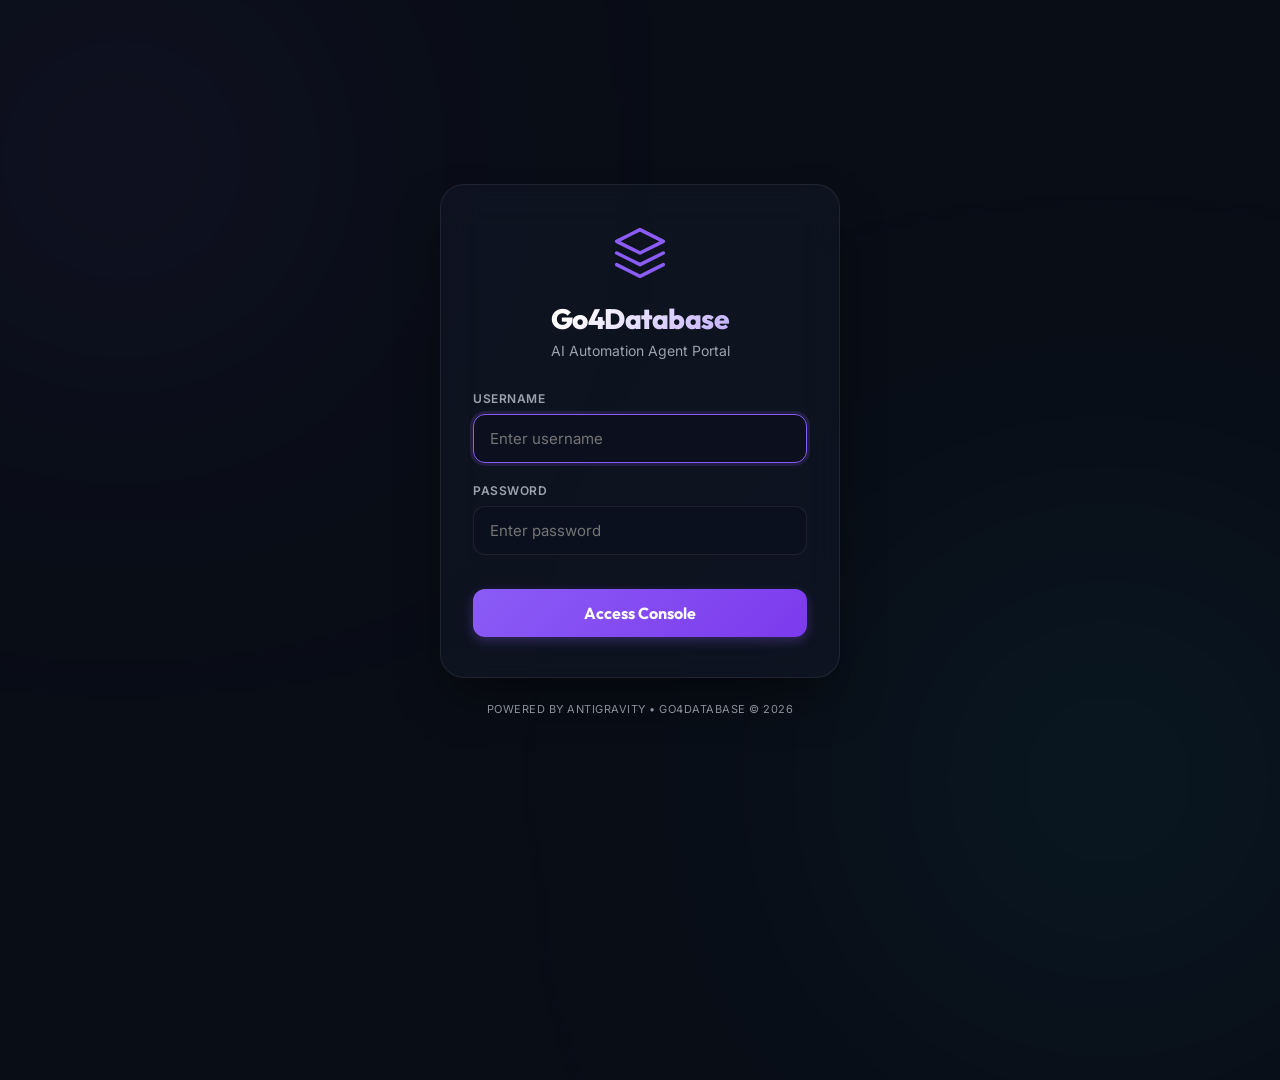
<file: index.html>
<!DOCTYPE html>
<html lang="en">
<head>
    <meta charset="UTF-8">
    <meta name="viewport" content="width=device-width, initial-scale=1.0">
    <title>Go4Database - Portal Gateway</title>
    <!-- Google Fonts -->
    <link rel="preconnect" href="https://fonts.googleapis.com">
    <link rel="preconnect" href="https://fonts.gstatic.com" crossorigin>
    <link href="https://fonts.googleapis.com/css2?family=Inter:wght@300;400;500;600;700&family=Outfit:wght@400;500;600;700;800&display=swap" rel="stylesheet">
    
    <style>
        :root {
            --bg-base: #090d16;
            --bg-surface: rgba(17, 24, 39, 0.6);
            --border-color: rgba(255, 255, 255, 0.08);
            --text-main: #f3f4f6;
            --text-muted: #9ca3af;
            --color-primary: #8b5cf6; /* Purple */
            --color-secondary: #06b6d4; /* Cyan */
            --color-error: #f43f5e; /* Rose */
            --font-main: 'Inter', sans-serif;
            --font-heading: 'Outfit', sans-serif;
        }

        * {
            box-sizing: border-box;
            margin: 0;
            padding: 0;
        }

        body {
            background-color: var(--bg-base);
            color: var(--text-main);
            font-family: var(--font-main);
            min-height: 100vh;
            display: flex;
            align-items: center;
            justify-content: center;
            overflow: hidden;
            position: relative;
        }

        /* Ambient Glowing Background Backgrounds */
        .glow-bg {
            position: absolute;
            top: 0;
            left: 0;
            width: 100%;
            height: 100%;
            z-index: 0;
            pointer-events: none;
        }

        .glow-sphere {
            position: absolute;
            border-radius: 50%;
            filter: blur(140px);
            opacity: 0.15;
            mix-blend-mode: screen;
            animation: drift 20s infinite alternate ease-in-out;
        }

        .glow-1 {
            width: 500px;
            height: 500px;
            background: radial-gradient(circle, var(--color-primary) 0%, transparent 70%);
            top: -10%;
            left: -10%;
        }

        .glow-2 {
            width: 600px;
            height: 600px;
            background: radial-gradient(circle, var(--color-secondary) 0%, transparent 70%);
            bottom: -20%;
            right: -10%;
            animation-delay: -5s;
        }

        @keyframes drift {
            0% {
                transform: translate(0, 0) scale(1);
            }
            100% {
                transform: translate(80px, 50px) scale(1.2);
            }
        }

        /* Portal Card Container */
        .portal-container {
            position: relative;
            z-index: 1;
            width: 100%;
            max-width: 440px;
            padding: 20px;
            animation: fadeIn 0.8s cubic-bezier(0.16, 1, 0.3, 1) forwards;
        }

        .glass-card {
            background: var(--bg-surface);
            backdrop-filter: blur(20px);
            -webkit-backdrop-filter: blur(20px);
            border: 1px solid var(--border-color);
            border-radius: 24px;
            padding: 40px 32px;
            box-shadow: 0 25px 50px -12px rgba(0, 0, 0, 0.5);
            transition: transform 0.3s ease, border-color 0.3s ease, box-shadow 0.3s ease;
        }

        .glass-card.shake {
            animation: shake 0.4s ease-in-out;
        }

        .glass-card.success-fade {
            animation: fadeOutDown 0.6s cubic-bezier(0.16, 1, 0.3, 1) forwards;
        }

        /* Header Style */
        .portal-header {
            text-align: center;
            margin-bottom: 32px;
        }

        .logo-wrapper {
            margin-bottom: 16px;
            display: inline-block;
            position: relative;
        }

        .logo-icon {
            width: 56px;
            height: 56px;
            stroke: var(--color-primary);
            fill: none;
            stroke-width: 1.5;
            transition: stroke 0.3s ease;
        }

        .portal-header h1 {
            font-family: var(--font-heading);
            font-size: 28px;
            font-weight: 800;
            letter-spacing: -0.5px;
            background: linear-gradient(135deg, #ffffff 30%, #a78bfa 100%);
            -webkit-background-clip: text;
            -webkit-text-fill-color: transparent;
            margin-bottom: 6px;
        }

        .portal-header p {
            color: var(--text-muted);
            font-size: 14px;
            font-weight: 400;
        }

        /* Form Controls */
        .form-group {
            margin-bottom: 20px;
            position: relative;
        }

        .form-group label {
            display: block;
            font-size: 12px;
            font-weight: 600;
            color: var(--text-muted);
            text-transform: uppercase;
            letter-spacing: 0.5px;
            margin-bottom: 8px;
        }

        .input-wrapper {
            position: relative;
        }

        .form-input {
            width: 100%;
            background: rgba(10, 15, 30, 0.5);
            border: 1px solid var(--border-color);
            border-radius: 12px;
            padding: 14px 16px;
            font-family: var(--font-main);
            font-size: 15px;
            color: #ffffff;
            outline: none;
            transition: all 0.25s cubic-bezier(0.16, 1, 0.3, 1);
        }

        .form-input:focus {
            border-color: var(--color-primary);
            box-shadow: 0 0 0 3px rgba(139, 92, 246, 0.15);
            background: rgba(10, 15, 30, 0.7);
        }

        /* Submit Button */
        .btn-submit {
            width: 100%;
            background: linear-gradient(135deg, var(--color-primary) 0%, #7c3aed 100%);
            border: none;
            border-radius: 12px;
            padding: 14px;
            font-family: var(--font-heading);
            font-size: 16px;
            font-weight: 700;
            color: #ffffff;
            cursor: pointer;
            outline: none;
            position: relative;
            overflow: hidden;
            transition: all 0.25s cubic-bezier(0.16, 1, 0.3, 1);
            margin-top: 10px;
            box-shadow: 0 4px 12px rgba(139, 92, 246, 0.3);
        }

        .btn-submit:hover {
            transform: translateY(-1px);
            box-shadow: 0 6px 20px rgba(139, 92, 246, 0.4);
            background: linear-gradient(135deg, #9333ea 0%, #6d28d9 100%);
        }

        .btn-submit:active {
            transform: translateY(1px);
            box-shadow: 0 2px 8px rgba(139, 92, 246, 0.3);
        }

        /* Error/Status Alerts */
        .alert-box {
            background: rgba(244, 63, 94, 0.1);
            border: 1px solid rgba(244, 63, 94, 0.2);
            border-radius: 12px;
            padding: 12px;
            margin-bottom: 20px;
            color: var(--color-error);
            font-size: 13px;
            text-align: center;
            display: none;
            animation: slideDown 0.3s ease forwards;
        }

        /* Animations */
        @keyframes fadeIn {
            from {
                opacity: 0;
                transform: translateY(20px);
            }
            to {
                opacity: 1;
                transform: translateY(0);
            }
        }

        @keyframes fadeOutDown {
            from {
                opacity: 1;
                transform: translateY(0) scale(1);
            }
            to {
                opacity: 0;
                transform: translateY(30px) scale(0.95);
            }
        }

        @keyframes slideDown {
            from {
                opacity: 0;
                transform: translateY(-10px);
            }
            to {
                opacity: 1;
                transform: translateY(0);
            }
        }

        @keyframes shake {
            0%, 100% { transform: translateX(0); }
            20%, 60% { transform: translateX(-6px); }
            40%, 80% { transform: translateX(6px); }
        }

        /* Portal Footer */
        .portal-footer {
            text-align: center;
            margin-top: 24px;
            font-size: 11px;
            color: var(--text-muted);
            letter-spacing: 0.5px;
            text-transform: uppercase;
        }
    </style>
</head>
<body>

    <!-- Ambient background glows -->
    <div class="glow-bg">
        <div class="glow-sphere glow-1"></div>
        <div class="glow-sphere glow-2"></div>
    </div>

    <!-- Main Card Container -->
    <div class="portal-container">
        <div class="glass-card" id="login-card">
            
            <div class="portal-header">
                <div class="logo-wrapper">
                    <!-- Premium Portal Icon -->
                    <svg class="logo-icon" viewBox="0 0 24 24" xmlns="http://www.w3.org/2000/svg">
                        <path d="M12 2L2 7L12 12L22 7L12 2Z" stroke-linejoin="round" />
                        <path d="M2 17L12 22L22 17" stroke-linecap="round" stroke-linejoin="round" />
                        <path d="M2 12L12 17L22 12" stroke-linecap="round" stroke-linejoin="round" />
                    </svg>
                </div>
                <h1>Go4Database</h1>
                <p>AI Automation Agent Portal</p>
            </div>

            <!-- Error Banner -->
            <div class="alert-box" id="error-alert">
                Invalid credentials. Please try again.
            </div>

            <!-- Login Form -->
            <form id="portal-form" onsubmit="handleLogin(event)">
                <div class="form-group">
                    <label for="username">Username</label>
                    <div class="input-wrapper">
                        <input type="text" id="username" class="form-input" placeholder="Enter username" required autofocus autocomplete="username">
                    </div>
                </div>

                <div class="form-group" style="margin-bottom: 24px;">
                    <label for="password">Password</label>
                    <div class="input-wrapper">
                        <input type="password" id="password" class="form-input" placeholder="Enter password" required autocomplete="current-password">
                    </div>
                </div>

                <button type="submit" class="btn-submit" id="submit-btn">
                    Access Console
                </button>
            </form>

        </div>
        
        <div class="portal-footer">
            Powered by Antigravity &bull; Go4Database &copy; 2026
        </div>
    </div>

    <script>
        // Redirect Configuration Definition
        const REDIRECT_CONFIG = {
            // Mode defines where to route the user:
            // "subdirectory": uses folders on same domain (e.g. go4database.in/AI-email-automation-agent/...)
            // "subdomain": uses subdomains (e.g. email.go4database.in)
            mode: "subdirectory",

            credentials: {
                email: { username: "admin", password: "admin123" },
                blog: { username: "blog", password: "blog123" }
            },

            subdomains: {
                email: "https://email.go4database.in",
                blog: "https://blog.go4database.in"
            },

            subdirectories: {
                email: "Go4Database/AI-email-automation-agent/frontend/index.html",
                blog: "Go4Database/AI-blog-agent/frontend/static/index.html"
            },

            // Local development server configurations
            local: {
                email: "http://127.0.0.1:8000",
                blog: "http://127.0.0.1:8001"
            }
        };

        function handleLogin(event) {
            event.preventDefault();
            
            const usernameInput = document.getElementById('username').value.trim();
            const passwordInput = document.getElementById('password').value;
            const card = document.getElementById('login-card');
            const alertBox = document.getElementById('error-alert');
            const submitBtn = document.getElementById('submit-btn');

            // Hide alert
            alertBox.style.display = 'none';

            let targetUrl = null;

            // Check if running on localhost / 127.0.0.1 or direct file protocol
            const isLocal = window.location.hostname === "localhost" || 
                            window.location.hostname === "127.0.0.1" || 
                            window.location.protocol === "file:";

            // Validate credentials
            if (usernameInput === REDIRECT_CONFIG.credentials.email.username && 
                passwordInput === REDIRECT_CONFIG.credentials.email.password) {
                
                if (isLocal) {
                    targetUrl = window.location.protocol === "file:"
                        ? REDIRECT_CONFIG.subdirectories.email 
                        : REDIRECT_CONFIG.local.email;
                } else {
                    targetUrl = REDIRECT_CONFIG.mode === "subdomain" 
                        ? REDIRECT_CONFIG.subdomains.email 
                        : REDIRECT_CONFIG.subdirectories.email;
                }
                
            } else if (usernameInput === REDIRECT_CONFIG.credentials.blog.username && 
                       passwordInput === REDIRECT_CONFIG.credentials.blog.password) {
                
                if (isLocal) {
                    targetUrl = window.location.protocol === "file:"
                        ? REDIRECT_CONFIG.subdirectories.blog 
                        : REDIRECT_CONFIG.local.blog;
                } else {
                    targetUrl = REDIRECT_CONFIG.mode === "subdomain" 
                        ? REDIRECT_CONFIG.subdomains.blog 
                        : REDIRECT_CONFIG.subdirectories.blog;
                }
            }

            if (targetUrl) {
                // Success animation & redirect
                submitBtn.innerText = "Connecting...";
                submitBtn.disabled = true;
                card.classList.add('success-fade');
                
                setTimeout(() => {
                    window.location.href = targetUrl;
                }, 500);
            } else {
                // Failure feedback
                card.classList.add('shake');
                alertBox.style.display = 'block';
                
                // Reset shake after animation completes
                setTimeout(() => {
                    card.classList.remove('shake');
                }, 400);
            }
        }
    </script>
</body>
</html>
</file>
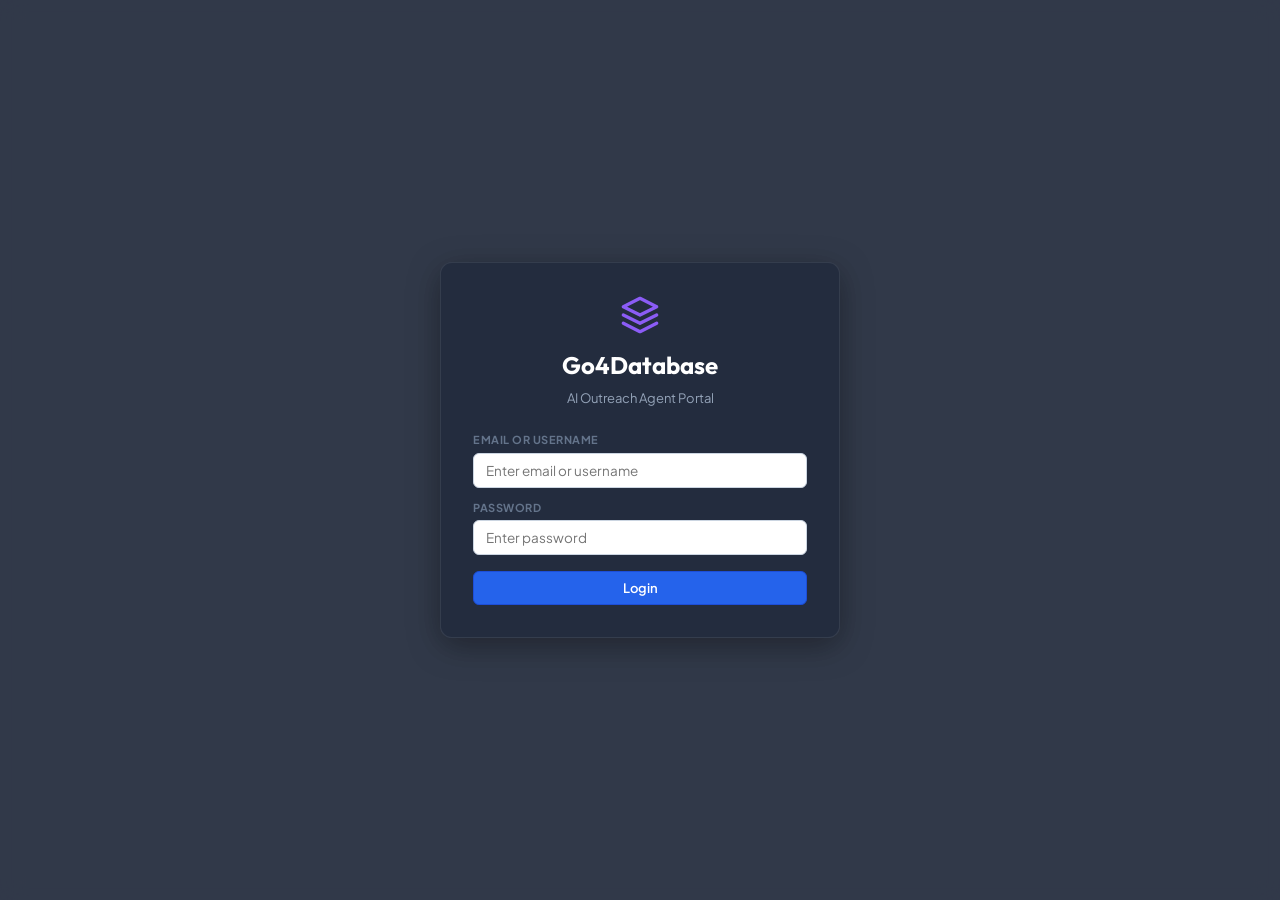
<file: frontend/index.html>
<!DOCTYPE html>
<html lang="en">

<head>
    <meta charset="UTF-8">
    <meta name="viewport" content="width=device-width, initial-scale=1.0">
    <title>Go4Database AI Outreach</title>
    <link rel="preconnect" href="https://fonts.googleapis.com">
    <link rel="preconnect" href="https://fonts.gstatic.com" crossorigin>
    <link
        href="https://fonts.googleapis.com/css2?family=Outfit:wght@300;400;500;600;700&family=Plus+Jakarta+Sans:wght@300;400;500;600;700&display=swap"
        rel="stylesheet">
    <link rel="stylesheet" href="styles.css?v=2">
</head>

<body>
    <!-- Login Overlay -->
    <div id="login-overlay" class="login-overlay" style="display: none;">
        <div class="login-card glass-card">
            <div class="login-header">
                <svg width="40" height="40" viewBox="0 0 24 24" fill="none" xmlns="http://www.w3.org/2000/svg"
                    style="margin: 0 auto 12px auto; display: block;">
                    <path d="M12 2L2 7L12 12L22 7L12 2Z" stroke="#8b5cf6" stroke-width="2" stroke-linejoin="round" />
                    <path d="M2 17L12 22L22 17" stroke="#8b5cf6" stroke-width="2" stroke-linecap="round"
                        stroke-linejoin="round" />
                    <path d="M2 12L12 17L22 12" stroke="#8b5cf6" stroke-width="2" stroke-linecap="round"
                        stroke-linejoin="round" />
                </svg>
                <h2>Go4Database</h2>
                <span>AI Outreach Agent Portal</span>
            </div>
            <form id="login-form" onsubmit="event.preventDefault();">
                <div class="form-group mb-3">
                    <label for="login-email">Email or Username</label>
                    <input type="text" id="login-email" class="form-control" placeholder="Enter email or username"
                        required>
                </div>
                <div class="form-group mb-4">
                    <label for="login-password">Password</label>
                    <input type="password" id="login-password" class="form-control" placeholder="Enter password"
                        required>
                </div>
                <div id="login-error-msg" class="text-red mb-3"
                    style="display: none; font-size: 13px; color: #ef4444; text-align: center;">Invalid credentials.
                </div>
                <button type="submit" class="btn btn-primary w-100" id="btn-login-submit">Login</button>
            </form>
        </div>
    </div>

    <div class="app-container" id="app-container" style="display: none;">
        <!-- Sidebar Navigation -->
        <aside class="sidebar">
            <div class="brand-logo">
                <svg width="28" height="28" viewBox="0 0 24 24" fill="none" xmlns="http://www.w3.org/2000/svg">
                    <path d="M12 2L2 7L12 12L22 7L12 2Z" stroke="#8b5cf6" stroke-width="2" stroke-linejoin="round" />
                    <path d="M2 17L12 22L22 17" stroke="#8b5cf6" stroke-width="2" stroke-linecap="round"
                        stroke-linejoin="round" />
                    <path d="M2 12L12 17L22 12" stroke="#8b5cf6" stroke-width="2" stroke-linecap="round"
                        stroke-linejoin="round" />
                </svg>
                <div class="logo-text">
                    <h2>Go4Database</h2>
                    <span>AI Outreach Agent</span>
                </div>
            </div>

            <nav class="nav-menu">
                <button class="nav-item active" data-tab="sessions" id="nav-sessions">
                    <svg width="18" height="18" fill="none" stroke="currentColor" stroke-width="2" viewBox="0 0 24 24">
                        <path
                            d="M19 11H5m14 0a2 2 0 012 2v6a2 2 0 01-2 2H5a2 2 0 01-2-2v-6a2 2 0 012-2m14 0V9a2 2 0 00-2-2M5 11V9a2 2 0 012-2m0 0V5a2 2 0 012-2h6a2 2 0 012 2v2M7 7h10" />
                    </svg>
                    Sessions
                </button>
                <button class="nav-item" data-tab="overview" id="nav-overview">
                    <svg width="18" height="18" fill="none" stroke="currentColor" stroke-width="2" viewBox="0 0 24 24">
                        <rect x="3" y="3" width="7" height="9" rx="1" />
                        <rect x="14" y="3" width="7" height="5" rx="1" />
                        <rect x="14" y="12" width="7" height="9" rx="1" />
                        <rect x="3" y="16" width="7" height="5" rx="1" />
                    </svg>
                    Overview
                </button>
                <button class="nav-item" data-tab="import" id="nav-import">
                    <svg width="18" height="18" fill="none" stroke="currentColor" stroke-width="2" viewBox="0 0 24 24">
                        <path d="M21 15v4a2 2 0 0 1-2 2H5a2 2 0 0 1-2-2v-4M17 8l-5-5-5 5M12 3v12" />
                    </svg>
                    Import Leads
                </button>
                <button class="nav-item" data-tab="leads" id="nav-leads">
                    <svg width="18" height="18" fill="none" stroke="currentColor" stroke-width="2" viewBox="0 0 24 24">
                        <path d="M17 21v-2a4 4 0 0 0-4-4H5a4 4 0 0 0-4 4v2" />
                        <circle cx="9" cy="7" r="4" />
                        <path d="M23 21v-2a4 4 0 0 0-3-3.87" />
                        <path d="M16 3.13a4 4 0 0 1 0 7.75" />
                    </svg>
                    Leads & ICP
                </button>
                <button class="nav-item" data-tab="hot-leads" id="nav-hot-leads">
                    <svg width="18" height="18" fill="none" stroke="currentColor" stroke-width="2" viewBox="0 0 24 24">
                        <path
                            d="M17.657 18.657A8 8 0 016.343 7.343S7 9 9 9q3 0 3-4c0 0 5 3 5 8a8 8 0 01-.343 3.657zM9.879 16.121A3 3 0 1012.015 11L11 11.5c-1 1-1.5 2-1.121 4.621z" />
                    </svg>
                    Hot Leads
                </button>
                <button class="nav-item" data-tab="replies" id="nav-replies">
                    <svg width="18" height="18" fill="none" stroke="currentColor" stroke-width="2" viewBox="0 0 24 24">
                        <path d="M4 4h16c1.1 0 2 .9 2 2v12c0 1.1-.9 2-2 2H4c-1.1 0-2-.9-2-2V6c0-1.1.9-2 2-2z" />
                        <path d="M22 6l-10 7L2 6" />
                    </svg>
                    Replies
                </button>
                <button class="nav-item" data-tab="agent-training" id="nav-agent-training">
                    <svg width="18" height="18" fill="none" stroke="currentColor" stroke-width="2" viewBox="0 0 24 24">
                        <path d="M12 14l9-5-9-5-9 5 9 5z" />
                        <path
                            d="M12 14l6.16-3.422a12.083 12.083 0 01.665 6.479L12 21l-6.83-3.943a12.077 12.077 0 01.665-6.479L12 14z" />
                    </svg>
                    Agent Training
                </button>
                <button class="nav-item" data-tab="hyper-agent" id="nav-hyper-agent">
                    <svg width="18" height="18" fill="none" stroke="currentColor" stroke-width="2" viewBox="0 0 24 24">
                        <path
                            d="M9.663 17h4.673M12 3v1m6.364.364l-.707.707M21 12h-1M4 12H3m3.343-5.657l-.707-.707m2.828 9.9a5 5 0 117.072 0l-.548.547A3.374 3.374 0 0012 18.75c-.93 0-1.77-.375-2.38-.98l-.548-.547z" />
                    </svg>
                    Hyper-Agent
                </button>
                <button class="nav-item" data-tab="email-preview" id="nav-email-preview">
                    <svg width="18" height="18" fill="none" stroke="currentColor" stroke-width="2" viewBox="0 0 24 24">
                        <path d="M4 4h16c1.1 0 2 .9 2 2v12c0 1.1-.9 2-2 2H4c-1.1 0-2-.9-2-2V6c0-1.1.9-2 2-2z" />
                        <path d="M22 6l-10 7L2 6" />
                    </svg>
                    Email Editor
                </button>
                <button class="nav-item" data-tab="warmup" id="nav-warmup">
                    <svg width="18" height="18" fill="none" stroke="currentColor" stroke-width="2" viewBox="0 0 24 24">
                        <path d="M13 10V3L4 14h7v7l9-11h-7z" />
                    </svg>
                    Warmup Report
                </button>
                <button class="nav-item" data-tab="settings" id="nav-settings">
                    <svg width="18" height="18" fill="none" stroke="currentColor" stroke-width="2" viewBox="0 0 24 24">
                        <circle cx="12" cy="12" r="3" />
                        <path
                            d="M19.4 15a1.65 1.65 0 0 0 .33 1.82l.06.06a2 2 0 1 1-2.83 2.83l-.06-.06a1.65 1.65 0 0 0-1.82-.33 1.65 1.65 0 0 0-1 1.51V21a2 2 0 0 1-4 0v-.09A1.65 1.65 0 0 0 9 19.4a1.65 1.65 0 0 0-1.82.33l-.06.06a2 2 0 1 1-2.83-2.83l.06-.06a1.65 1.65 0 0 0 .33-1.82 1.65 1.65 0 0 0-1.51-1H3a2 2 0 0 1 0-4h.09A1.65 1.65 0 0 0 4.6 9a1.65 1.65 0 0 0-.33-1.82l-.06-.06a2 2 0 1 1 2.83-2.83l.06.06a1.65 1.65 0 0 0 1.82.33H9a1.65 1.65 0 0 0 1-1.51V3a2 2 0 0 1 4 0v.09a1.65 1.65 0 0 0 1 1.51 1.65 1.65 0 0 0 1.82-.33l.06-.06a2 2 0 1 1 2.83 2.83l-.06.06a1.65 1.65 0 0 0-.33 1.82V9a1.65 1.65 0 0 0 1.51 1H21a2 2 0 0 1 0 4h-.09a1.65 1.65 0 0 0-1.51 1z" />
                    </svg>
                    Settings
                </button>
                <button class="nav-item-logout" id="btn-logout-sidebar"
                    style="margin-top: 24px; border-top: 1px solid rgba(255, 255, 255, 0.08); padding-top: 14px; width: 100%;">
                    <svg width="18" height="18" fill="none" stroke="currentColor" stroke-width="2" viewBox="0 0 24 24">
                        <path
                            d="M17 16l4-4m0 0l-4-4m4 4H7m6 4v1a3 3 0 01-3 3H6a3 3 0 01-3-3V7a3 3 0 013-3h4a3 3 0 013 3v1" />
                    </svg>
                    Logout
                </button>
            </nav>

            <div class="sidebar-status-box">
                <div class="status-indicator">
                    <span class="status-dot green animate-pulse"></span>
                    <span class="status-lbl">Agent Server Online</span>
                </div>
                <div class="api-key-warning" id="key-warning">
                    <span class="warning-icon">⚠</span>
                    <span>No Gemini Key Configured</span>
                </div>
            </div>
        </aside>

        <!-- Main Content Area -->
        <main class="content-area">
            <!-- Header -->
            <header class="top-header">
                <div class="header-left">
                    <h1 id="page-title">Overview</h1>
                    <p id="page-subtitle">Outreach performance, automation control, and activity logs.</p>
                </div>
                <div class="header-right">
                    <div class="campaign-controls">
                        <button class="btn btn-secondary" id="btn-reset-campaign">
                            Reset All Data
                        </button>
                        <button class="btn btn-secondary" id="btn-pause-campaign" disabled>
                            ⏸ Pause Outreach
                        </button>
                        <button class="btn btn-primary" id="btn-start-campaign" disabled>
                            ⚡ Start Outreach
                        </button>
                    </div>
                </div>
            </header>

            <!-- TAB: SESSIONS -->
            <section class="tab-pane active" id="tab-sessions">
                <!-- Summary Metrics Row -->
                <div class="metrics-grid">
                    <div class="metric-card glass-card" style="border-left-color: var(--color-primary);">
                        <div class="metric-header">
                            <span class="metric-label">Total Sessions</span>
                            <div class="metric-icon purple">
                                <svg width="20" height="20" fill="none" stroke="currentColor" stroke-width="2"
                                    viewBox="0 0 24 24">
                                    <path
                                        d="M19 11H5m14 0a2 2 0 012 2v6a2 2 0 01-2 2H5a2 2 0 01-2-2v-6a2 2 0 012-2m14 0V9a2 2 0 00-2-2M5 11V9a2 2 0 012-2m0 0V5a2 2 0 012-2h6a2 2 0 012 2v2M7 7h10" />
                                </svg>
                            </div>
                        </div>
                        <div class="metric-value" id="val-total-sessions">0</div>
                        <div class="metric-footer text-muted">Created campaigns</div>
                    </div>
                    <div class="metric-card glass-card" style="border-left-color: var(--color-success);">
                        <div class="metric-header">
                            <span class="metric-label">Active Outreach</span>
                            <div class="metric-icon green">
                                <svg width="20" height="20" fill="none" stroke="currentColor" stroke-width="2"
                                    viewBox="0 0 24 24">
                                    <path d="M13 10V3L4 14h7v7l9-11h-7z" />
                                </svg>
                            </div>
                        </div>
                        <div class="metric-value text-green" id="val-active-sessions">0</div>
                        <div class="metric-footer text-muted">Sessions currently running</div>
                    </div>
                    <div class="metric-card glass-card" style="border-left-color: var(--color-info);">
                        <div class="metric-header">
                            <span class="metric-label">Total Ingested Leads</span>
                            <div class="metric-icon blue">
                                <svg width="20" height="20" fill="none" stroke="currentColor" stroke-width="2"
                                    viewBox="0 0 24 24">
                                    <path d="M17 21v-2a4 4 0 0 0-4-4H5a4 4 0 0 0-4 4v2" />
                                    <circle cx="9" cy="7" r="4" />
                                </svg>
                            </div>
                        </div>
                        <div class="metric-value" id="val-total-ingested-leads">0</div>
                        <div class="metric-footer text-muted">Across all target segments</div>
                    </div>
                </div>

                <!-- Sessions Grid -->
                <div class="sessions-dashboard-header"
                    style="display: flex; justify-content: space-between; align-items: center; margin: 24px 0 16px 0;">
                    <h3
                        style="font-family: var(--font-heading); font-size: 16px; font-weight: 700; color: var(--text-main); margin: 0;">
                        Your Outreach Campaigns</h3>
                    <button class="btn btn-primary btn-sm" onclick="document.getElementById('nav-import').click()">+
                        Create Session</button>
                </div>

                <div class="sessions-grid" id="sessions-grid">
                    <!-- Populated dynamically -->
                </div>
            </section>

            <!-- TAB: OVERVIEW -->
            <section class="tab-pane" id="tab-overview">
                <!-- Metrics Grid -->
                <div class="metrics-grid" style="grid-template-columns: repeat(auto-fill, minmax(220px, 1fr));">
                    <!-- 1. Total Leads -->
                    <div class="metric-card glass-card">
                        <div class="metric-header">
                            <span class="metric-label">Total Emails</span>
                            <div class="metric-icon purple">
                                <svg width="20" height="20" fill="none" stroke="currentColor" stroke-width="2"
                                    viewBox="0 0 24 24">
                                    <path d="M17 21v-2a4 4 0 0 0-4-4H5a4 4 0 0 0-4 4v2" />
                                    <circle cx="9" cy="7" r="4" />
                                </svg>
                            </div>
                        </div>
                        <div class="metric-value" id="val-total-leads">0</div>
                        <div class="metric-footer text-muted">Uploaded target list size</div>
                    </div>
                    <!-- 2. Sent Emails -->
                    <div class="metric-card glass-card">
                        <div class="metric-header">
                            <span class="metric-label">Sent Emails</span>
                            <div class="metric-icon blue">
                                <svg width="20" height="20" fill="none" stroke="currentColor" stroke-width="2"
                                    viewBox="0 0 24 24">
                                    <path d="M22 2L11 13M22 2l-7 20-4-9-9-4 20-7z" />
                                </svg>
                            </div>
                        </div>
                        <div class="metric-value" id="val-total-sent">0</div>
                        <div class="metric-footer text-muted" id="lbl-send-progress">0% of target sent</div>
                    </div>
                    <!-- 3. Replies Detected -->
                    <div class="metric-card glass-card">
                        <div class="metric-header">
                            <span class="metric-label">Replies Detected</span>
                            <div class="metric-icon orange">
                                <svg width="20" height="20" fill="none" stroke="currentColor" stroke-width="2"
                                    viewBox="0 0 24 24">
                                    <path d="M21 15a2 2 0 0 1-2 2H7l-4 4V5a2 2 0 0 1 2-2h14a2 2 0 0 1 2 2z" />
                                </svg>
                            </div>
                        </div>
                        <div class="metric-value" id="val-total-replies">0</div>
                        <div class="metric-footer text-muted" id="lbl-reply-rate">0% response rate</div>
                    </div>
                    <!-- 4. Junk Mails -->
                    <div class="metric-card glass-card">
                        <div class="metric-header">
                            <span class="metric-label">Junk Mails</span>
                            <div class="metric-icon red" style="color: #ef4444; background: #fee2e2;">
                                <svg width="20" height="20" fill="none" stroke="currentColor" stroke-width="2"
                                    viewBox="0 0 24 24">
                                    <circle cx="12" cy="12" r="10" />
                                    <path d="M4.93 4.93l14.14 14.14" />
                                </svg>
                            </div>
                        </div>
                        <div class="metric-value text-red" id="val-total-junk" style="color: #ef4444;">0</div>
                        <div class="metric-footer text-muted">Bounced or invalid contacts</div>
                    </div>
                    <!-- 5. Not Interested -->
                    <div class="metric-card glass-card">
                        <div class="metric-header">
                            <span class="metric-label">Not Interested</span>
                            <div class="metric-icon grey" style="color: #64748b; background: #f1f5f9;">
                                <svg width="20" height="20" fill="none" stroke="currentColor" stroke-width="2"
                                    viewBox="0 0 24 24">
                                    <path d="M10 14l2-2m0 0l2-2m-2 2l-2-2m2 2l2 2m7-2a9 9 0 11-18 0 9 9 0 0118 0z" />
                                </svg>
                            </div>
                        </div>
                        <div class="metric-value" id="val-total-not-interested" style="color: #64748b;">0</div>
                        <div class="metric-footer text-muted">Opt-out replies detected</div>
                    </div>
                    <!-- 6. Interested (Hot Leads) -->
                    <div class="metric-card glass-card">
                        <div class="metric-header">
                            <span class="metric-label">Interested (Hot Leads)</span>
                            <div class="metric-icon green">
                                <svg width="20" height="20" fill="none" stroke="currentColor" stroke-width="2"
                                    viewBox="0 0 24 24">
                                    <path
                                        d="M20.84 4.61a5.5 5.5 0 0 0-7.78 0L12 5.67l-1.06-1.06a5.5 5.5 0 0 0-7.78 7.78l1.06 1.06L12 21.23l7.78-7.78 1.06-1.06a5.5 5.5 0 0 0 0-7.78z" />
                                </svg>
                            </div>
                        </div>
                        <div class="metric-value text-green" id="val-total-interested">0</div>
                        <div class="metric-footer text-muted" id="lbl-interest-rate">0% conversion rate</div>
                    </div>
                </div>

                <!-- Funnel and Control Area -->
                <div class="overview-layout">
                    <!-- Conversion Funnel -->
                    <div class="funnel-container glass-card">
                        <h3>Outreach Funnel Conversion</h3>
                        <div class="funnel-chart">
                            <div class="funnel-stage">
                                <div class="stage-label">Ingested Leads</div>
                                <div class="stage-bar-wrapper">
                                    <div class="stage-bar purple" id="bar-funnel-ingested" style="width: 100%;"></div>
                                </div>
                                <div class="stage-count" id="lbl-funnel-ingested">0</div>
                            </div>
                            <div class="funnel-stage">
                                <div class="stage-label">Emails Sent</div>
                                <div class="stage-bar-wrapper">
                                    <div class="stage-bar blue" id="bar-funnel-sent" style="width: 0%;"></div>
                                </div>
                                <div class="stage-count" id="lbl-funnel-sent">0</div>
                            </div>
                            <div class="funnel-stage">
                                <div class="stage-label">Replies Received</div>
                                <div class="stage-bar-wrapper">
                                    <div class="stage-bar orange" id="bar-funnel-replies" style="width: 0%;"></div>
                                </div>
                                <div class="stage-count" id="lbl-funnel-replies">0</div>
                            </div>
                            <div class="funnel-stage">
                                <div class="stage-label">Interested prospects</div>
                                <div class="stage-bar-wrapper">
                                    <div class="stage-bar green" id="bar-funnel-interested" style="width: 0%;"></div>
                                </div>
                                <div class="stage-count" id="lbl-funnel-interested">0</div>
                            </div>
                        </div>
                    </div>

                    <!-- Setup Quick Start -->
                    <div class="quickstart-container glass-card">
                        <h3>Outreach Automation Panel</h3>
                        <div class="status-summary-box">
                            <p>To launch outreach campaign:</p>
                            <ol class="setup-steps">
                                <li id="step-key">Configure Gemini API Key in <a href="#" class="tab-link"
                                        data-target="settings">Settings</a></li>
                                <li id="step-upload">Upload a CSV or Excel in <a href="#" class="tab-link"
                                        data-target="import">Import Leads</a></li>
                                <li id="step-analyze">Run AI analysis to match lists & generate personalized templates
                                </li>
                                <li id="step-send">Click <strong>Start Outreach</strong> above!</li>
                            </ol>
                        </div>
                    </div>
                </div>

                <!-- Agent Audit Terminal -->
                <div class="terminal-container glass-card">
                    <div class="terminal-header">
                        <div class="terminal-dots">
                            <span class="dot-red"></span>
                            <span class="dot-yellow"></span>
                            <span class="dot-green"></span>
                        </div>
                        <span class="terminal-title">Go4Database Agent Audit Log</span>
                        <button class="btn btn-mini" id="btn-clear-logs">Clear Logs</button>
                    </div>
                    <div class="terminal-body" id="agent-console">
                        <div class="log-line system">[SYSTEM] Ready. Ingest leads or set API key to begin.</div>
                    </div>
                </div>
            </section>

            <!-- TAB: IMPORT -->
            <section class="tab-pane" id="tab-import">
                <div class="import-layout">
                    <div class="import-source glass-card">
                        <h3>Outreach Session Name</h3>
                        <div class="form-group mb-4">
                            <label for="import-campaign-name">Session Name (Optional)</label>
                            <input type="text" id="import-campaign-name" class="form-control"
                                placeholder="e.g. June Target List (defaults to file name or timestamp)">
                        </div>
                        <div class="form-group mb-4">
                            <label for="import-start-date">Schedule Start Date (Optional)</label>
                            <input type="datetime-local" id="import-start-date" class="form-control">
                            <small class="text-muted block mt-1" style="color: rgba(255, 255, 255, 0.5);">Leave empty to run immediately. If scheduled, the campaign starts automatically at this date/time.</small>
                        </div>

                        <h3>Upload File (CSV / Excel)</h3>
                        <p class="text-muted">Drag & drop or browse your local file system to load your prospects.</p>

                        <div class="file-dropzone" id="file-dropzone">
                            <svg width="48" height="48" fill="none" stroke="currentColor" stroke-width="1.5"
                                viewBox="0 0 24 24">
                                <path d="M14 2H6a2 2 0 0 0-2 2v16a2 2 0 0 0 2 2h12a2 2 0 0 0 2-2V8z" />
                                <path d="M14 2v6h6M16 13H8M16 17H8M10 9H8" />
                            </svg>
                            <p class="dropzone-text">Drag & drop your CSV or Excel file here</p>
                            <span class="dropzone-or">or</span>
                            <input type="file" id="lead-file-input" accept=".csv,.xlsx,.xls" style="display: none;">
                            <button class="btn btn-primary"
                                onclick="document.getElementById('lead-file-input').click()">Browse Files</button>
                        </div>

                        <div class="import-separator">
                            <span>OR COPY & PASTE TABLE DATA</span>
                        </div>

                        <h3>Paste Lead Table</h3>
                        <p class="text-muted">Paste data copied directly from Excel or Google Sheets (Tab or comma
                            delimited columns).</p>
                        <textarea id="paste-input" class="form-control" rows="8" placeholder="company_name,person_name,title,email,company_size,industry,location,branch,notes,icp_tags
Acme Corp,John Doe,CEO,john@acme.com,11-50,SaaS,New York,Growth,,
Wayne Enterprises,Bruce Wayne,Founder,bruce@wayne.co,201-500,Defense,Gotham,Executive,,"></textarea>

                        <button class="btn btn-primary mt-3 w-100" id="btn-paste-import">Import Pasted Data</button>
                    </div>

                    <div class="import-help glass-card">
                        <h3>Sample CSV Format Guide</h3>
                        <p class="text-muted">For best results, include these headers in your column row:</p>
                        <table class="format-table">
                            <thead>
                                <tr>
                                    <th>Header</th>
                                    <th>Relevance</th>
                                </tr>
                            </thead>
                            <tbody>
                                <tr>
                                    <td><code>company_name</code> / <code>company</code></td>
                                    <td>Prospect organization name (Required)</td>
                                </tr>
                                <tr>
                                    <td><code>person_name</code> / <code>name</code></td>
                                    <td>Contact name (Required)</td>
                                </tr>
                                <tr>
                                    <td><code>title</code></td>
                                    <td>Job title (helps AI find the target angle)</td>
                                </tr>
                                <tr>
                                    <td><code>email</code></td>
                                    <td>Direct email address (Required)</td>
                                </tr>
                                <tr>
                                    <td><code>industry</code></td>
                                    <td>Helps AI match the perfect Go4Database list</td>
                                </tr>
                                <tr>
                                    <td><code>company_size</code></td>
                                    <td>Helps score and tailor the value pitch</td>
                                </tr>
                                <tr>
                                    <td><code>notes</code></td>
                                    <td>Specific notes to enhance email personalization</td>
                                </tr>
                            </tbody>
                        </table>

                        <div class="sample-copy-box">
                            <span class="sample-lbl">CSV Sample Template:</span>
                            <pre
                                id="sample-csv-text">company,name,title,email,industry,company_size,notes
TechSolutions,Alice Smith,CTO,alice@techsolutions.com,SaaS,51-200,Looking to scale outreach to marketing teams.
Premier Realty,Bob Johnson,Broker,bob@premier.com,Real Estate,1-10,Struggling to find active homebuyers.
Global Health,Carol White,Director,carol@globalhealth.com,Healthcare,201-500,Wants direct dials for medical clinics.</pre>
                        </div>
                    </div>
                </div>
            </section>

            <!-- TAB: LEADS & ICP MATCHING -->
            <section class="tab-pane" id="tab-leads">
                <div class="leads-toolbar glass-card mb-3">
                    <div class="toolbar-left">
                        <span class="leads-count" id="lbl-leads-count">0 Leads Loaded</span>
                    </div>
                    <div class="toolbar-right">
                        <button class="btn btn-secondary" id="btn-trigger-analysis">
                            ⚙ Run AI ICP Matching & Email Drafting
                        </button>
                    </div>
                </div>

                <div class="leads-table-container glass-card">
                    <table class="leads-table" id="leads-table">
                        <thead>
                            <tr>
                                <th>Prospect & Company</th>
                                <th>Matched Go4Database Offer</th>
                                <th>Fit Details</th>
                                <th>Score</th>
                                <th>Status</th>
                                <th class="actions-col">Actions</th>
                            </tr>
                        </thead>
                        <tbody id="leads-table-body">
                            <!-- Populated dynamically -->
                            <tr class="empty-state-row">
                                <td colspan="6" class="text-center py-5">
                                    <div class="empty-state">
                                        <svg width="48" height="48" fill="none" stroke="currentColor" stroke-width="1.5"
                                            viewBox="0 0 24 24">
                                            <path d="M17 21v-2a4 4 0 0 0-4-4H5a4 4 0 0 0-4 4v2" />
                                            <circle cx="9" cy="7" r="4" />
                                        </svg>
                                        <h4>No leads loaded yet</h4>
                                        <p class="text-muted">Import leads via CSV or pastable tables to begin outreach.
                                        </p>
                                    </div>
                                </td>
                            </tr>
                        </tbody>
                    </table>
                </div>
            </section>

            <!-- TAB: HOT LEADS -->
            <section class="tab-pane" id="tab-hot-leads">
                <div class="leads-toolbar glass-card mb-3">
                    <div class="toolbar-left">
                        <span class="leads-count" id="lbl-hot-leads-count">0 Hot Leads Detected</span>
                    </div>
                    <div class="toolbar-right" style="display: flex; align-items: center; gap: 8px;">
                        <span style="font-size: 13px; color: var(--text-muted);">Assignee:</span>
                        <select id="hot-leads-assignee-filter" class="form-control form-control-sm"
                            style="width: auto; background: var(--bg-surface); border-color: var(--border-color); color: var(--text-main);">
                            <option value="all">All Assignees</option>
                            <option value="unassigned">Unassigned</option>
                        </select>
                    </div>
                </div>

                <div class="leads-table-container glass-card">
                    <table class="leads-table" id="hot-leads-table">
                        <thead>
                            <tr>
                                <th>Prospect & Company</th>
                                <th>Email</th>
                                <th>Company Website & LinkedIn</th>
                                <th>Latest Reply Response</th>
                                <th>Fit Score</th>
                                <th>Assigned To</th>
                                <th class="actions-col">Actions</th>
                            </tr>
                        </thead>
                        <tbody id="hot-leads-table-body">
                            <!-- Populated dynamically -->
                            <tr class="empty-state-row">
                                <td colspan="6" class="text-center py-5">
                                    <div class="empty-state">
                                        <svg width="48" height="48" fill="none" stroke="currentColor" stroke-width="1.5"
                                            viewBox="0 0 24 24">
                                            <path
                                                d="M17.657 18.657A8 8 0 016.343 7.343S7 9 9 9q3 0 3-4c0 0 5 3 5 8a8 8 0 01-.343 3.657zM9.879 16.121A3 3 0 1012.015 11L11 11.5c-1 1-1.5 2-1.121 4.621z" />
                                        </svg>
                                        <h4>No hot leads detected yet</h4>
                                        <p class="text-muted">Prospects who reply with positive/interested sentiment
                                            will automatically appear here.</p>
                                    </div>
                                </td>
                            </tr>
                        </tbody>
                    </table>
                </div>
            </section>

            <!-- TAB: REPLIES INBOX -->
            <section class="tab-pane" id="tab-replies">
                <div class="leads-toolbar glass-card mb-3">
                    <div class="toolbar-left">
                        <span class="leads-count" id="lbl-replies-count">0 Replies Detected</span>
                    </div>
                </div>

                <div class="leads-table-container glass-card">
                    <table class="leads-table" id="replies-table">
                        <thead>
                            <tr>
                                <th>Prospect & Company</th>
                                <th>Email</th>
                                <th>Sentiment Class</th>
                                <th>Received Email Reply</th>
                                <th class="actions-col">Actions</th>
                            </tr>
                        </thead>
                        <tbody id="replies-table-body">
                            <!-- Populated dynamically -->
                            <tr class="empty-state-row">
                                <td colspan="5" class="text-center py-5">
                                    <div class="empty-state">
                                        <svg width="48" height="48" fill="none" stroke="currentColor" stroke-width="1.5"
                                            viewBox="0 0 24 24">
                                            <path d="M21 15a2 2 0 0 1-2 2H7l-4 4V5a2 2 0 0 1 2-2h14a2 2 0 0 1 2 2z" />
                                        </svg>
                                        <h4>No replies detected yet</h4>
                                        <p class="text-muted">Replies from prospects will automatically appear here as
                                            they are received.</p>
                                    </div>
                                </td>
                            </tr>
                        </tbody>
                    </table>
                </div>
            </section>

            <!-- TAB: AGENT TRAINING & PIPELINE -->
            <section class="tab-pane" id="tab-agent-training">
                <!-- Training Prompts Editor -->
                <div class="glass-card mb-4">
                    <h3
                        style="font-family: var(--font-heading); font-size: 15px; font-weight: 700; margin-bottom: 4px;">
                        SDR Conversation Stage Training Guidelines</h3>
                    <p class="text-muted mb-4">Modify the prompt instructions for transitions between SDR stages. The AI
                        agent will dynamically follow these rules when classifying replies and drafting responses.</p>

                    <!-- Global SDR Persona Prompt Editor -->
                    <div
                        style="margin-bottom: 24px; border-bottom: 1px solid var(--border-color); padding-bottom: 24px;">
                        <h4 style="font-size: 13px; font-weight: 700; margin-bottom: 6px;">Global SDR Persona Prompt
                            Override</h4>
                        <p class="text-muted" style="font-size: 11px; margin-top: -4px; margin-bottom: 10px;">Define the
                            core Sales Development Representative (SDR) persona, objectives, conversation rules, and
                            qualification flow. Leave empty to use system defaults.</p>
                        <textarea id="train-sdr-persona" class="form-control" rows="12"
                            placeholder="You are an expert Sales Development Representative (SDR)..."></textarea>
                    </div>

                    <div class="training-grid">
                        <!-- Customer to MQL -->
                        <div class="training-card">
                            <h4>
                                <span
                                    style="background: #e0e7ff; color: #4338ca; padding: 4px 8px; border-radius: 4px; font-size: 11px;">Stage
                                    1</span>
                                Customer to MQL Transition
                            </h4>
                            <p class="text-muted" style="font-size: 11px; margin-top: -4px;">Define rules for initial
                                interest detection and exploratory responses.</p>
                            <textarea id="train-customer-to-mql" class="form-control"
                                placeholder="Enter Stage 1 guidelines..."></textarea>
                        </div>

                        <!-- MQL to SQL -->
                        <div class="training-card">
                            <h4>
                                <span
                                    style="background: #d1fae5; color: #065f46; padding: 4px 8px; border-radius: 4px; font-size: 11px;">Stage
                                    2</span>
                                MQL to SQL Transition
                            </h4>
                            <p class="text-muted" style="font-size: 11px; margin-top: -4px;">Define rules to discover
                                pain points, qualify fit, and schedule meetings.</p>
                            <textarea id="train-mql-to-sql" class="form-control"
                                placeholder="Enter Stage 2 guidelines..."></textarea>
                        </div>

                        <!-- SQL to Sample Approval -->
                        <div class="training-card">
                            <h4>
                                <span
                                    style="background: #fae8ff; color: #86198f; padding: 4px 8px; border-radius: 4px; font-size: 11px;">Stage
                                    3</span>
                                SQL to Sample Approval
                            </h4>
                            <p class="text-muted" style="font-size: 11px; margin-top: -4px;">Define rules to handle data
                                sample requests and prepare samples for review.</p>
                            <textarea id="train-sql-to-sample-approval" class="form-control"
                                placeholder="Enter Stage 3 guidelines..."></textarea>
                        </div>
                    </div>

                    <div style="text-align: right;">
                        <button class="btn btn-primary" id="btn-save-training">Save Training Guidelines</button>
                    </div>
                </div>

                <!-- Live Kanban Pipeline Board -->
                <div class="glass-card">
                    <h3
                        style="font-family: var(--font-heading); font-size: 15px; font-weight: 700; margin-bottom: 4px;">
                        SDR Conversation Stages Pipeline</h3>
                    <p class="text-muted mb-4">View your leads moving through the SDR pipeline stages in real time.
                        Click any card to review or customize follow-ups.</p>

                    <div class="pipeline-board">
                        <!-- Customer (New / In Sequence) -->
                        <div class="pipeline-column" id="pipe-col-customer">
                            <div class="pipeline-column-header">
                                <h4>New / Customer</h4>
                                <span class="pipeline-column-count" id="pipe-count-customer">0</span>
                            </div>
                            <div class="pipeline-leads-list" id="pipe-list-customer">
                                <!-- Populated dynamically -->
                            </div>
                        </div>

                        <!-- MQL (Nurturing) -->
                        <div class="pipeline-column" id="pipe-col-mql">
                            <div class="pipeline-column-header">
                                <h4>MQL (Nurturing)</h4>
                                <span class="pipeline-column-count" id="pipe-count-mql">0</span>
                            </div>
                            <div class="pipeline-leads-list" id="pipe-list-mql">
                                <!-- Populated dynamically -->
                            </div>
                        </div>

                        <!-- SQL (Hot Lead) -->
                        <div class="pipeline-column" id="pipe-col-sql">
                            <div class="pipeline-column-header">
                                <h4>SQL (Hot Lead)</h4>
                                <span class="pipeline-column-count" id="pipe-count-sql">0</span>
                            </div>
                            <div class="pipeline-leads-list" id="pipe-list-sql">
                                <!-- Populated dynamically -->
                            </div>
                        </div>

                        <!-- Sample Approval -->
                        <div class="pipeline-column" id="pipe-col-sample-approval">
                            <div class="pipeline-column-header">
                                <h4>Sample Approval</h4>
                                <span class="pipeline-column-count" id="pipe-count-sample-approval">0</span>
                            </div>
                            <div class="pipeline-leads-list" id="pipe-list-sample-approval">
                                <!-- Populated dynamically -->
                            </div>
                        </div>
                    </div>
                </div>
            </section>

            <!-- TAB: EMAIL PREVIEW & EDITOR -->
            <section class="tab-pane" id="tab-email-preview">
                <div class="email-preview-layout">
                    <!-- Left: Lead Selector -->
                    <div class="lead-selector-panel glass-card">
                        <h3>Outreach Queue</h3>
                        <div class="queue-search">
                            <input type="text" id="queue-search-input" class="form-control form-control-sm"
                                placeholder="Search leads...">
                        </div>
                        <ul class="queue-lead-list" id="queue-lead-list">
                            <!-- Populated dynamically -->
                            <li class="empty-state text-muted text-center py-4">No leads available</li>
                        </ul>
                    </div>

                    <!-- Right: Editor & Previewer -->
                    <div class="email-editor-panel glass-card" id="email-editor-workspace" style="display:none;">
                        <div class="editor-header-bar">
                            <div class="prospect-summary">
                                <h3 id="edit-prospect-name">John Doe</h3>
                                <span id="edit-prospect-meta">CEO at Acme Corp • SaaS • Size: 11-50</span>
                            </div>
                            <div class="matched-pill-indicator" id="edit-matched-offer">
                                VC-backed Startups List
                            </div>
                        </div>

                        <!-- Analysis Details Accordion -->
                        <div class="analysis-summary-accordion">
                            <div class="accordion-header" id="btn-toggle-accordion">
                                <strong>💡 Target Segment Angle & Pain Point</strong>
                                <span class="accordion-arrow">▼</span>
                            </div>
                            <div class="accordion-content" id="analysis-accordion-content">
                                <div class="analysis-grid">
                                    <div class="analysis-item">
                                        <label>ICP Classification</label>
                                        <p id="an-icp-fit">B2B SaaS Provider</p>
                                    </div>
                                    <div class="analysis-item">
                                        <label>Target Department</label>
                                        <p id="an-branch">Sales & Growth</p>
                                    </div>
                                    <div class="analysis-item">
                                        <label>Identified Pain Point</label>
                                        <p id="an-pain-point">Struggling to source tech decision makers</p>
                                    </div>
                                    <div class="analysis-item">
                                        <label>Data Enrichment Use-Case</label>
                                        <p id="an-usecase">Enrich outbound pipeline with verified direct dials.</p>
                                    </div>
                                </div>
                            </div>
                        </div>

                        <!-- Email Sequence Tabs -->
                        <div class="sequence-tabs">
                            <button class="seq-tab active" data-seq="initial_pitch" id="tab-seq-pitch">Email 1: Pitch</button>
                            <button class="seq-tab" data-seq="follow_up_1" id="tab-seq-fu1">Email 2: Follow-up 1</button>
                            <button class="seq-tab" data-seq="follow_up_2" id="tab-seq-fu2">Email 3: Follow-up 2</button>
                            <button class="seq-tab" data-seq="follow_up_3" id="tab-seq-fu3">Email 4: Follow-up 3</button>
                            <button class="seq-tab nurture-badge" data-seq="reply_nurture" id="tab-seq-nurture" style="display:none;">Email 5: Nurture</button>
                        </div>

                        <!-- Draft Editor -->
                        <div class="email-draft-box">
                            <div class="form-group mb-3">
                                <label for="draft-subject">Subject</label>
                                <input type="text" id="draft-subject" class="form-control" value="">
                            </div>
                            <div class="form-group mb-3">
                                <label for="draft-body">Body</label>
                                <textarea id="draft-body" class="form-control" rows="12"></textarea>
                            </div>
                            <div class="editor-footer">
                                <span class="variables-hint text-muted">Use standard tags: <code>[Sender Name]</code>
                                    will fill from Settings automatically.</span>
                                <button class="btn btn-primary" id="btn-save-draft">Save Draft Changes</button>
                            </div>
                        </div>


                        <!-- Interactive Simulator Section -->
                        <div class="simulation-sandbox">
                            <div class="sandbox-header">
                                <h4>📬 Sequence Simulator Sandbox</h4>
                                <p class="text-muted">Simulate prospect replies to test the agent's real-time intent
                                    analysis & automated follow-ups.</p>
                            </div>
                            <div class="sandbox-body">
                                <div class="sandbox-controls">
                                    <button class="btn btn-secondary btn-sm" id="btn-sim-interested">👍 Simulate
                                        "Interested" Reply</button>
                                    <button class="btn btn-secondary btn-sm" id="btn-sim-uninterested">👎 Simulate "Not
                                        Interested" Reply</button>
                                    <button class="btn btn-secondary btn-sm" id="btn-sim-ooo">✈ Simulate "Out of
                                        Office"</button>
                                    <button class="btn btn-secondary btn-sm" id="btn-sim-wrong">👤 Simulate "Wrong
                                        Contact"</button>
                                </div>
                                <div class="sandbox-custom-reply">
                                    <input type="text" id="sim-custom-reply-text" class="form-control form-control-sm"
                                        placeholder="Or type a custom reply here...">
                                    <button class="btn btn-secondary btn-sm" id="btn-sim-custom-reply">Inject Custom
                                        Reply</button>
                                </div>
                            </div>
                        </div>

                    </div>

                    <div class="email-editor-panel glass-card text-center py-5" id="email-editor-empty-state">
                        <div class="empty-state py-5">
                            <svg width="48" height="48" fill="none" stroke="currentColor" stroke-width="1.5"
                                viewBox="0 0 24 24">
                                <path d="M4 4h16c1.1 0 2 .9 2 2v12c0 1.1-.9 2-2 2H4c-1.1 0-2-.9-2-2V6c0-1.1.9-2 2-2z" />
                                <path d="M22 6l-10 7L2 6" />
                            </svg>
                            <h4>No Lead Selected</h4>
                            <p class="text-muted">Select a lead from the outreach queue on the left to preview or
                                customize their emails.</p>
                        </div>
                    </div>
                </div>
            </section>

            <!-- TAB: HYPER-AGENT -->
            <section class="tab-pane" id="tab-hyper-agent">
                <div class="hyper-layout">
                    <!-- Left: Hot Queue -->
                    <div class="hyper-queue-panel glass-card">
                        <h3>Hot Queue</h3>
                        <div class="queue-search">
                            <input type="text" id="hyper-queue-search-input" class="form-control form-control-sm"
                                placeholder="Search hot leads...">
                        </div>
                        <ul class="queue-lead-list" id="hyper-queue-lead-list">
                            <!-- Populated dynamically -->
                            <li class="empty-state text-muted text-center py-4">No hot leads available</li>
                        </ul>
                    </div>

                    <!-- Right: Hyper-Workspace -->
                    <div class="hyper-workspace-panel glass-card" id="hyper-workspace" style="display:none;">
                        <!-- Profile Header -->
                        <div class="editor-header-bar">
                            <div class="prospect-summary">
                                <h3 id="hyper-prospect-name">John Doe</h3>
                                <span id="hyper-prospect-meta">CEO at Acme Corp • SaaS</span>
                            </div>
                            <div class="matched-pill-indicator status-pill" id="hyper-prospect-status-badge">
                                SQL
                            </div>
                        </div>

                        <!-- Live Stage Status Card -->
                        <div class="stage-status-card"
                            style="background: rgba(255, 255, 255, 0.05); padding: 16px; border-radius: 8px; border: 1px solid var(--border-color); display: grid; grid-template-columns: repeat(auto-fit, minmax(150px, 1fr)); gap: 16px;">
                            <div>
                                <label
                                    style="font-size: 11px; text-transform: uppercase; letter-spacing: 0.5px; color: var(--text-muted); display: block; margin-bottom: 4px;">SDR
                                    Stage</label>
                                <span id="hyper-stage-value"
                                    style="font-weight: 700; font-size: 14px; color: var(--primary-color);">Sample
                                    Approval</span>
                            </div>
                            <div>
                                <label
                                    style="font-size: 11px; text-transform: uppercase; letter-spacing: 0.5px; color: var(--text-muted); display: block; margin-bottom: 4px;">Qual.
                                    Score</label>
                                <span id="hyper-score-value"
                                    style="font-weight: 700; font-size: 14px; color: var(--text-main);">85</span>
                            </div>
                            <div>
                                <label
                                    style="font-size: 11px; text-transform: uppercase; letter-spacing: 0.5px; color: var(--text-muted); display: block; margin-bottom: 4px;">Buying
                                    Intent</label>
                                <span id="hyper-intent-value"
                                    style="font-weight: 700; font-size: 14px; color: var(--text-main);">High</span>
                            </div>
                            <div style="grid-column: span 2;">
                                <label
                                    style="font-size: 11px; text-transform: uppercase; letter-spacing: 0.5px; color: var(--text-muted); display: block; margin-bottom: 4px;">Detected
                                    Pain Points</label>
                                <span id="hyper-pain-points-value"
                                    style="font-size: 13px; color: var(--text-main);">Needs custom database
                                    sample</span>
                            </div>
                            <div style="grid-column: span 2;">
                                <label
                                    style="font-size: 11px; text-transform: uppercase; letter-spacing: 0.5px; color: var(--text-muted); display: block; margin-bottom: 4px;">Suggested
                                    Next Action</label>
                                <span id="hyper-next-action-value"
                                    style="font-style: italic; font-size: 13px; color: #10b981;">Prepare and send custom
                                    sample list.</span>
                            </div>
                        </div>

                        <!-- Prospect-Specific Guidelines Override -->
                        <div class="custom-instructions-editor-box" style="margin-top: 8px;">
                            <h4>
                                <svg width="16" height="16" fill="none" stroke="currentColor" stroke-width="2"
                                    viewBox="0 0 24 24" style="vertical-align: middle; margin-right: 6px;">
                                    <path
                                        d="M9.813 15.904L9 21l5-2.096M9.813 15.904a4 4 0 105.62-5.62M9.813 15.904L13.9 11.8M15.433 10.284l1.39-1.39a3 3 0 00-4.242-4.242l-1.39 1.39m4.242 4.242L11.2 14.5" />
                                </svg>
                                Prospect-Specific Guidelines Override
                            </h4>
                            <p class="text-muted" style="font-size: 11px; margin-top: -4px;">Provide custom rules for
                                subsequent AI follow-ups specifically for this prospect's conversation.</p>
                            <textarea id="hyper-custom-instructions-text" class="form-control" rows="3"
                                placeholder="e.g. Focus on direct dial verification. Emphasize real estate CRM integrations."></textarea>
                            <div style="text-align: right; margin-top: 6px;">
                                <button class="btn btn-primary btn-sm" id="btn-save-hyper-instructions">Save
                                    Personalized Instructions</button>
                            </div>
                        </div>

                        <!-- Latest Conversation History & Nurture Draft Editor -->
                        <div class="nurture-editor-box"
                            style="display: flex; flex-direction: column; gap: 12px; margin-top: 8px;">
                            <div>
                                <h4>💬 Latest Received Reply</h4>
                                <div id="hyper-latest-incoming-reply"
                                    style="background: rgba(255, 255, 255, 0.03); border: 1px solid var(--border-color); padding: 12px; border-radius: 6px; font-size: 13px; max-height: 150px; overflow-y: auto; color: var(--text-main); white-space: pre-wrap;">
                                    No reply received yet.
                                </div>
                            </div>

                            <div>
                                <h4>✍ Draft Nurture Response</h4>
                                <div class="form-group mb-2">
                                    <label for="hyper-draft-subject"
                                        style="font-size: 12px; color: var(--text-muted);">Subject</label>
                                    <input type="text" id="hyper-draft-subject" class="form-control form-control-sm">
                                </div>
                                <div class="form-group mb-2">
                                    <label for="hyper-draft-body"
                                        style="font-size: 12px; color: var(--text-muted);">Body</label>
                                    <textarea id="hyper-draft-body" class="form-control form-control-sm"
                                        rows="8"></textarea>
                                </div>
                                <div style="text-align: right;">
                                    <button class="btn btn-primary btn-sm" id="btn-save-hyper-draft">Save Nurture
                                        Draft</button>
                                </div>
                            </div>
                        </div>

                        <!-- Sequence Simulator -->
                        <div class="simulation-sandbox"
                            style="margin-top: 8px; border-top: 1px solid var(--border-color); padding-top: 16px;">
                            <div class="sandbox-header">
                                <h4>📬 Sequence Simulator Sandbox (Prospect Reply Simulation)</h4>
                                <p class="text-muted" style="font-size: 11px;">Simulate customer response to verify
                                    agent guidelines behavior.</p>
                            </div>
                            <div class="sandbox-body">
                                <div class="sandbox-controls"
                                    style="display: flex; gap: 8px; flex-wrap: wrap; margin-bottom: 12px;">
                                    <button class="btn btn-secondary btn-sm" id="hyper-btn-sim-interested">👍 Simulate
                                        "Interested" Reply</button>
                                    <button class="btn btn-secondary btn-sm" id="hyper-btn-sim-uninterested">👎 Simulate
                                        "Not Interested" Reply</button>
                                    <button class="btn btn-secondary btn-sm" id="hyper-btn-sim-ooo">✈ Simulate "Out of
                                        Office"</button>
                                    <button class="btn btn-secondary btn-sm" id="hyper-btn-sim-wrong">👤 Simulate "Wrong
                                        Contact"</button>
                                </div>
                                <div class="sandbox-custom-reply" style="display: flex; gap: 8px;">
                                    <input type="text" id="hyper-sim-custom-reply-text"
                                        class="form-control form-control-sm"
                                        placeholder="Or type a custom reply here...">
                                    <button class="btn btn-secondary btn-sm" id="hyper-btn-sim-custom-reply">Inject
                                        Custom Reply</button>
                                </div>
                            </div>
                        </div>
                    </div>

                    <!-- Empty State -->
                    <div class="hyper-workspace-panel glass-card text-center py-5" id="hyper-workspace-empty-state">
                        <div class="empty-state py-5">
                            <svg width="48" height="48" fill="none" stroke="currentColor" stroke-width="1.5"
                                viewBox="0 0 24 24">
                                <path d="M13 10V3L4 14h7v7l9-11h-7z" />
                            </svg>
                            <h4>No Hot Lead Selected</h4>
                            <p class="text-muted">Select a lead from the hot queue on the left to manage their
                                guidelines and nurture drafts.</p>
                        </div>
                    </div>
                </div>
            </section>

            <!-- TAB: SETTINGS -->
            <section class="tab-pane" id="tab-settings">
                <div class="settings-layout">
                    <!-- Config Left -->
                    <div class="settings-column glass-card">
                        <h3>Gemini LLM Integration</h3>
                        <p class="text-muted">Provide your Gemini API key to activate the intelligent agent matching &
                            reply analysis engine.</p>
                        <div class="form-group mb-4">
                            <label for="settings-api-key">Gemini API Key</label>
                            <input type="password" id="settings-api-key" class="form-control" placeholder="AIzaSy...">
                            <span class="field-hint text-green" id="api-key-configured-status" style="display:none;">✓
                                Key configured locally.</span>
                        </div>

                        <h3>Sequence & Delay Settings</h3>
                        <p class="text-muted">Control sending throttling limits and simulated time increments.</p>
                        <div class="form-row mb-3">
                            <div class="form-group col">
                                <label for="settings-min-delay">Outbox Delay (sec)</label>
                                <input type="number" id="settings-min-delay" class="form-control" value="5">
                                <span class="field-hint text-muted">Delay between individual sent emails.</span>
                            </div>
                            <div class="form-group col">
                                <label for="settings-limit">Daily Send Limit</label>
                                <input type="number" id="settings-limit" class="form-control" value="50">
                                <span class="field-hint text-muted">Max emails sent per 24h.</span>
                            </div>
                        </div>
                        <div class="form-group mb-4">
                            <label style="display: block; font-weight: 600; margin-bottom: 8px;">Sequence Follow-up Delays (hours)</label>
                            <div class="form-row" style="display: flex; gap: 12px; margin-bottom: 8px;">
                                <div class="form-group col" style="flex: 1;">
                                    <label for="settings-followup-delay-1">Follow-up 1</label>
                                    <input type="number" step="any" id="settings-followup-delay-1" class="form-control" value="48">
                                </div>
                                <div class="form-group col" style="flex: 1;">
                                    <label for="settings-followup-delay-2">Follow-up 2</label>
                                    <input type="number" step="any" id="settings-followup-delay-2" class="form-control" value="48">
                                </div>
                                <div class="form-group col" style="flex: 1;">
                                    <label for="settings-followup-delay-3">Follow-up 3</label>
                                    <input type="number" step="any" id="settings-followup-delay-3" class="form-control" value="48">
                                </div>
                            </div>
                            <span class="field-hint text-muted" style="display:block; margin-top: 4px;">Time before follow-up emails are sent. Default is 48h (2 days) for 1-3-5-7 day warmup sequence. Supports decimals.</span>
                        </div>

                        <div class="form-group">
                            <label class="toggle-switch-label">
                                <input type="checkbox" id="settings-auto-mode">
                                <span class="toggle-switch-slider"></span>
                                <strong>Fully Automated Mode</strong>
                            </label>
                            <span class="field-hint text-muted block mt-1">If enabled, leads bypass manual review and
                                send immediately once AI drafts are created. If disabled, leads require approval in
                                "Leads & ICP" tab.</span>
                        </div>
                    </div>

                    <!-- Config Right -->
                    <div class="settings-column glass-card">
                        <h3>Sender Signature Settings</h3>
                        <p class="text-muted">Set what signature replaces the <code>[Sender Name]</code> placeholder in
                            emails.</p>
                        <div class="form-row mb-3">
                            <div class="form-group col">
                                <label for="settings-sender-name">Sender Name</label>
                                <input type="text" id="settings-sender-name" class="form-control"
                                    value="Go4Database Sales Team">
                            </div>
                            <div class="form-group col">
                                <label for="settings-sender-email">Sender Email</label>
                                <input type="email" id="settings-sender-email" class="form-control"
                                    placeholder="sales@go4database.com">
                            </div>
                        </div>

                        <h3>Email Integration (SMTP & IMAP)</h3>
                        <p class="text-muted">Input SMTP & IMAP details to send actual emails and automatically track
                            replies. Leave credentials blank to run in simulated Mock mode (safe for testing!).</p>
                        <div class="form-row mb-3">
                            <div class="form-group col">
                                <label for="settings-smtp-server">SMTP Server</label>
                                <input type="text" id="settings-smtp-server" class="form-control"
                                    value="smtp.gmail.com">
                            </div>
                            <div class="form-group col-4">
                                <label for="settings-smtp-port">Port</label>
                                <input type="number" id="settings-smtp-port" class="form-control" value="587">
                            </div>
                        </div>
                        <div class="form-row mb-3">
                            <div class="form-group col">
                                <label for="settings-imap-server">IMAP Server (Optional)</label>
                                <input type="text" id="settings-imap-server" class="form-control"
                                    placeholder="Autodetected (e.g. imap.gmail.com)">
                            </div>
                            <div class="form-group col-4">
                                <label for="settings-imap-port">IMAP Port</label>
                                <input type="number" id="settings-imap-port" class="form-control" value="993">
                            </div>
                        </div>
                        <div class="form-row mb-3">
                            <div class="form-group col">
                                <label for="settings-smtp-user">SMTP / IMAP Username</label>
                                <input type="text" id="settings-smtp-user" class="form-control"
                                    placeholder="your_email@gmail.com">
                            </div>
                        </div>
                        <div class="form-group mb-4">
                            <label for="settings-smtp-pass">SMTP / IMAP Password (or App Password)</label>
                            <input type="password" id="settings-smtp-pass" class="form-control"
                                placeholder="••••••••••••••••">
                        </div>

                        <button class="btn btn-primary w-100" id="btn-save-settings">Save All Configuration
                            Settings</button>
                    </div>
                </div>

                <!-- Additional Sender Accounts Pool -->
                <div class="glass-card mt-3" style="margin-top: 24px;">
                    <h3>Additional Sender Accounts (For Rotation)</h3>
                    <p class="text-muted mb-4">Consecutive initial pitches will rotate round-robin across all active
                        accounts in this pool. The primary sender configured above is automatically included.</p>

                    <div class="leads-table-container mb-4">
                        <table class="leads-table">
                            <thead>
                                <tr>
                                    <th>Sender Name</th>
                                    <th>Email / SMTP User</th>
                                    <th>SMTP Server</th>
                                    <th>IMAP Server</th>
                                    <th>Status</th>
                                    <th>Actions</th>
                                </tr>
                            </thead>
                            <tbody id="rotation-accounts-tbody">
                                <!-- Rendered dynamically via app.js -->
                            </tbody>
                        </table>
                    </div>

                    <h3 class="mt-3" style="margin-top: 24px;">Add Additional Sender Account</h3>
                    <p class="text-muted">Fill out SMTP/IMAP credentials to add another sender to the rotation pool.</p>
                    <form id="form-add-rotation-account" onsubmit="event.preventDefault();"
                        style="display: flex; flex-direction: column; gap: 12px; margin-top: 12px;">
                        <div class="form-row mb-3">
                            <div class="form-group col">
                                <label for="rotation-name">Sender Name</label>
                                <input type="text" id="rotation-name" class="form-control" placeholder="e.g. John Doe">
                            </div>
                            <div class="form-group col">
                                <label for="rotation-user">SMTP/IMAP Username (Email)</label>
                                <input type="email" id="rotation-user" class="form-control"
                                    placeholder="john@example.com">
                            </div>
                            <div class="form-group col">
                                <label for="rotation-pass">Password / App Password</label>
                                <input type="password" id="rotation-pass" class="form-control"
                                    placeholder="••••••••••••••••">
                            </div>
                        </div>
                        <div class="form-row mb-3">
                            <div class="form-group col">
                                <label for="rotation-smtp-server">SMTP Server</label>
                                <input type="text" id="rotation-smtp-server" class="form-control"
                                    placeholder="smtp.gmail.com" value="smtp.gmail.com">
                            </div>
                            <div class="form-group col-2">
                                <label for="rotation-smtp-port">SMTP Port</label>
                                <input type="number" id="rotation-smtp-port" class="form-control" value="587">
                            </div>
                            <div class="form-group col">
                                <label for="rotation-imap-server">IMAP Server (Optional)</label>
                                <input type="text" id="rotation-imap-server" class="form-control"
                                    placeholder="Autodetected">
                            </div>
                            <div class="form-group col-2">
                                <label for="rotation-imap-port">IMAP Port</label>
                                <input type="number" id="rotation-imap-port" class="form-control" value="993">
                            </div>
                        </div>
                        <div style="text-align: left;">
                            <button class="btn btn-secondary" id="btn-add-rotation-account" type="button">Add Account to
                                Pool</button>
                        </div>
                    </form>
                </div>

                <!-- Warm-up Strategy Settings -->
                <div class="glass-card mt-3" style="margin-top: 24px;">
                    <h3>Warm-up Strategy Settings</h3>
                    <p class="text-muted mb-4">Configure the 14-day warmup schedule and total email limit per mailbox to safely build reputation.</p>
                    
                    <div class="form-row mb-3" style="display: flex; gap: 16px;">
                        <div class="form-group col" style="flex: 1;">
                            <label for="settings-warmup-total-cap">Total Warm-up Email Cap per Mailbox</label>
                            <input type="number" id="settings-warmup-total-cap" class="form-control" value="50">
                            <span class="field-hint text-muted">The hard limit of total emails sent from a mailbox before it stops mailing. Default is 50.</span>
                        </div>
                        <div class="form-group col" style="flex: 1; margin-top: 20px;">
                            <label class="toggle-switch-label">
                                <input type="checkbox" id="settings-allow-duplicate-leads" checked>
                                <span class="toggle-switch-slider"></span>
                                <strong>Allow Duplicate Lead Emails</strong>
                            </label>
                            <span class="field-hint text-muted">Allows multiple campaigns to target the same lead email (essential for warmup sequences).</span>
                        </div>
                    </div>
                    
                    <h4 class="mt-3 mb-2" style="margin-top: 16px; font-weight: 600;">Daily Warmup Send Limits (14-Day Schedule)</h4>
                    <div class="leads-table-container" style="max-height: 400px; overflow-y: auto;">
                        <table class="leads-table" style="max-width: 600px;">
                            <thead>
                                <tr>
                                    <th style="width: 50%;">Warmup Day</th>
                                    <th style="width: 50%;">Emails per Mailbox</th>
                                </tr>
                            </thead>
                            <tbody id="warmup-schedule-tbody">
                                <!-- Rendered dynamically via app.js -->
                            </tbody>
                        </table>
                    </div>
                </div>

                <!-- Sales Team & Role Management -->
                <div class="glass-card mt-3" id="settings-role-management" style="margin-top: 24px; display: none;">
                    <h3>Sales Team & Role Management</h3>
                    <p class="text-muted mb-4">Manage your sales representatives, administrators, and their access
                        privileges.</p>

                    <div class="leads-table-container mb-4">
                        <table class="leads-table">
                            <thead>
                                <tr>
                                    <th>Name</th>
                                    <th>Email</th>
                                    <th>Role</th>
                                    <th>Actions</th>
                                </tr>
                            </thead>
                            <tbody id="team-members-tbody">
                                <!-- Rendered dynamically via app.js -->
                            </tbody>
                        </table>
                    </div>

                    <h3 class="mt-3" style="margin-top: 24px;">Add New Team Member</h3>
                    <p class="text-muted">Create a new user account with specific access roles.</p>
                    <form id="form-add-team-member" onsubmit="event.preventDefault();"
                        style="display: flex; flex-direction: column; gap: 12px; margin-top: 12px;">
                        <div class="form-row mb-3">
                            <div class="form-group col">
                                <label for="team-name">Full Name</label>
                                <input type="text" id="team-name" class="form-control" placeholder="e.g. Sarah Connor">
                            </div>
                            <div class="form-group col">
                                <label for="team-email">Email Address</label>
                                <input type="email" id="team-email" class="form-control"
                                    placeholder="sarah@example.com">
                            </div>
                            <div class="form-group col">
                                <label for="team-password">Password</label>
                                <input type="password" id="team-password" class="form-control" placeholder="••••••••">
                            </div>
                            <div class="form-group col">
                                <label for="team-role">Role</label>
                                <select id="team-role" class="form-control">
                                    <option value="Sales Rep">Sales Rep</option>
                                    <option value="Admin">Admin</option>
                                </select>
                            </div>
                        </div>
                        <div class="form-group mb-4">
                            <label style="display: block; font-weight: 600; margin-bottom: 8px;">Panel Permissions (Tabs Visibility)</label>
                            <div style="display: grid; grid-template-columns: repeat(auto-fill, minmax(220px, 1fr)); gap: 10px; padding: 12px; border: 1px solid rgba(255, 255, 255, 0.1); border-radius: 6px; background: rgba(0, 0, 0, 0.2); text-align: left;">
                                <label style="display: flex; align-items: center; gap: 8px; cursor: pointer; color: #fff;">
                                    <input type="checkbox" name="team-permissions" value="sessions" checked> Sessions (Campaigns)
                                </label>
                                <label style="display: flex; align-items: center; gap: 8px; cursor: pointer; color: #fff;">
                                    <input type="checkbox" name="team-permissions" value="overview" checked> Dashboard (Overview)
                                </label>
                                <label style="display: flex; align-items: center; gap: 8px; cursor: pointer; color: #fff;">
                                    <input type="checkbox" name="team-permissions" value="import" checked> Import Leads (Import)
                                </label>
                                <label style="display: flex; align-items: center; gap: 8px; cursor: pointer; color: #fff;">
                                    <input type="checkbox" name="team-permissions" value="leads" checked> Prospects (Leads)
                                </label>
                                <label style="display: flex; align-items: center; gap: 8px; cursor: pointer; color: #fff;">
                                    <input type="checkbox" name="team-permissions" value="hot-leads" checked> AI Recommended Leads
                                </label>
                                <label style="display: flex; align-items: center; gap: 8px; cursor: pointer; color: #fff;">
                                    <input type="checkbox" name="team-permissions" value="replies" checked> Reply Inbox (Replies)
                                </label>
                                <label style="display: flex; align-items: center; gap: 8px; cursor: pointer; color: #fff;">
                                    <input type="checkbox" name="team-permissions" value="agent-training" checked> SDR Persona Training
                                </label>
                                <label style="display: flex; align-items: center; gap: 8px; cursor: pointer; color: #fff;">
                                    <input type="checkbox" name="team-permissions" value="hyper-agent" checked> Hyper Personalized SDR Agent
                                </label>
                                <label style="display: flex; align-items: center; gap: 8px; cursor: pointer; color: #fff;">
                                    <input type="checkbox" name="team-permissions" value="email-preview" checked> Email Sequence Previews
                                </label>
                                <label style="display: flex; align-items: center; gap: 8px; cursor: pointer; color: #fff;">
                                    <input type="checkbox" name="team-permissions" value="warmup" checked> Warmup Tracker (Warmup)
                                </label>
                                <label style="display: flex; align-items: center; gap: 8px; cursor: pointer; color: #fff;">
                                    <input type="checkbox" name="team-permissions" value="settings" checked> Settings & Accounts (Settings)
                                </label>
                            </div>
                        </div>
                        <div style="text-align: left;">
                            <button class="btn btn-primary" id="btn-add-team-member" type="button">Add Team Member</button>
                        </div>
                    </form>
                </div>
            </section>

            <!-- TAB: WARMUP REPORT -->
            <section class="tab-pane" id="tab-warmup">
                <!-- Summary Metrics Row -->
                <div class="metrics-grid">
                    <div class="metric-card glass-card" style="border-left-color: var(--color-primary);">
                        <div class="metric-header">
                            <span class="metric-label">Total Outbound Volume</span>
                            <div class="metric-icon blue"
                                style="background: var(--color-info-bg); color: var(--color-info-text);">
                                <svg width="20" height="20" fill="none" stroke="currentColor" stroke-width="2"
                                    viewBox="0 0 24 24">
                                    <path d="M22 2L11 13M22 2l-7 20-4-9-9-4 20-7z" />
                                </svg>
                            </div>
                        </div>
                        <div class="metric-value" id="warmup-total-sends">0</div>
                        <div class="metric-footer text-muted">Across all configured senders</div>
                    </div>
                </div>

                <!-- Warmup Table -->
                <div class="leads-table-container glass-card mt-3">
                    <div style="display: flex; justify-content: space-between; align-items: center; margin-bottom: 16px;">
                        <h3 style="font-family: var(--font-heading); font-size: 14px; font-weight: 700; color: var(--text-main); margin: 0;">
                            Warmup Send Counts per Email Address
                        </h3>
                        <button class="btn btn-secondary" id="btn-reset-warmup" style="padding: 6px 12px; font-size: 12px;">
                            Reset Warmup Stats
                        </button>
                    </div>
                    <table class="leads-table" id="warmup-table">
                        <thead>
                            <tr>
                                <th>Sender Email Address</th>
                                <th>Account Role / Type</th>
                                <th class="text-center">Status</th>
                                <th>Warmup Progress (14 Days Track)</th>
                                <th>Warmup Sends (Today & Total Cap)</th>
                            </tr>
                        </thead>
                        <tbody id="warmup-table-body">
                            <!-- Populated dynamically via app.js -->
                        </tbody>
                    </table>
                </div>
            </section>

        </main>
    </div>
    <script src="app.js?v=2"></script>
</body>

</html>
</file>
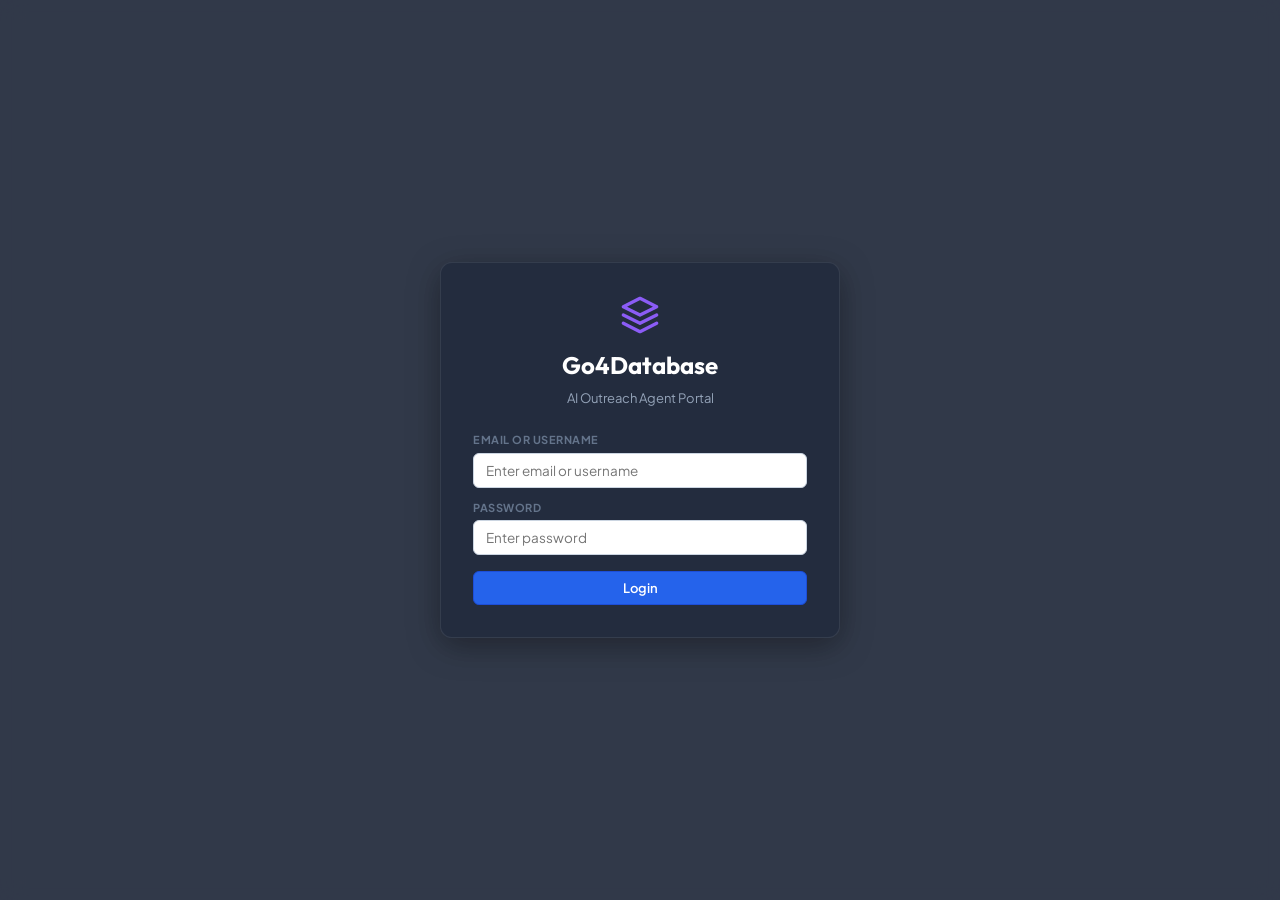
<file: AI-email-automation-agent/frontend/index.html>
<!DOCTYPE html>
<html lang="en">

<head>
    <meta charset="UTF-8">
    <meta name="viewport" content="width=device-width, initial-scale=1.0">
    <title>Go4Database AI Outreach</title>
    <link rel="preconnect" href="https://fonts.googleapis.com">
    <link rel="preconnect" href="https://fonts.gstatic.com" crossorigin>
    <link
        href="https://fonts.googleapis.com/css2?family=Outfit:wght@300;400;500;600;700&family=Plus+Jakarta+Sans:wght@300;400;500;600;700&display=swap"
        rel="stylesheet">
    <link rel="stylesheet" href="styles.css?v=2">
</head>

<body>
    <!-- Login Overlay -->
    <div id="login-overlay" class="login-overlay" style="display: none;">
        <div class="login-card glass-card">
            <div class="login-header">
                <svg width="40" height="40" viewBox="0 0 24 24" fill="none" xmlns="http://www.w3.org/2000/svg"
                    style="margin: 0 auto 12px auto; display: block;">
                    <path d="M12 2L2 7L12 12L22 7L12 2Z" stroke="#8b5cf6" stroke-width="2" stroke-linejoin="round" />
                    <path d="M2 17L12 22L22 17" stroke="#8b5cf6" stroke-width="2" stroke-linecap="round"
                        stroke-linejoin="round" />
                    <path d="M2 12L12 17L22 12" stroke="#8b5cf6" stroke-width="2" stroke-linecap="round"
                        stroke-linejoin="round" />
                </svg>
                <h2>Go4Database</h2>
                <span>AI Outreach Agent Portal</span>
            </div>
            <form id="login-form" onsubmit="event.preventDefault();">
                <div class="form-group mb-3">
                    <label for="login-email">Email or Username</label>
                    <input type="text" id="login-email" class="form-control" placeholder="Enter email or username"
                        required>
                </div>
                <div class="form-group mb-4">
                    <label for="login-password">Password</label>
                    <input type="password" id="login-password" class="form-control" placeholder="Enter password"
                        required>
                </div>
                <div id="login-error-msg" class="text-red mb-3"
                    style="display: none; font-size: 13px; color: #ef4444; text-align: center;">Invalid credentials.
                </div>
                <button type="submit" class="btn btn-primary w-100" id="btn-login-submit">Login</button>
            </form>
        </div>
    </div>

    <div class="app-container" id="app-container" style="display: none;">
        <!-- Sidebar Navigation -->
        <aside class="sidebar">
            <div class="brand-logo">
                <svg width="28" height="28" viewBox="0 0 24 24" fill="none" xmlns="http://www.w3.org/2000/svg">
                    <path d="M12 2L2 7L12 12L22 7L12 2Z" stroke="#8b5cf6" stroke-width="2" stroke-linejoin="round" />
                    <path d="M2 17L12 22L22 17" stroke="#8b5cf6" stroke-width="2" stroke-linecap="round"
                        stroke-linejoin="round" />
                    <path d="M2 12L12 17L22 12" stroke="#8b5cf6" stroke-width="2" stroke-linecap="round"
                        stroke-linejoin="round" />
                </svg>
                <div class="logo-text">
                    <h2>Go4Database</h2>
                    <span>AI Outreach Agent</span>
                </div>
            </div>

            <nav class="nav-menu">
                <button class="nav-item active" data-tab="sessions" id="nav-sessions">
                    <svg width="18" height="18" fill="none" stroke="currentColor" stroke-width="2" viewBox="0 0 24 24">
                        <path
                            d="M19 11H5m14 0a2 2 0 012 2v6a2 2 0 01-2 2H5a2 2 0 01-2-2v-6a2 2 0 012-2m14 0V9a2 2 0 00-2-2M5 11V9a2 2 0 012-2m0 0V5a2 2 0 012-2h6a2 2 0 012 2v2M7 7h10" />
                    </svg>
                    Sessions
                </button>
                <button class="nav-item" data-tab="overview" id="nav-overview">
                    <svg width="18" height="18" fill="none" stroke="currentColor" stroke-width="2" viewBox="0 0 24 24">
                        <rect x="3" y="3" width="7" height="9" rx="1" />
                        <rect x="14" y="3" width="7" height="5" rx="1" />
                        <rect x="14" y="12" width="7" height="9" rx="1" />
                        <rect x="3" y="16" width="7" height="5" rx="1" />
                    </svg>
                    Overview
                </button>
                <button class="nav-item" data-tab="import" id="nav-import">
                    <svg width="18" height="18" fill="none" stroke="currentColor" stroke-width="2" viewBox="0 0 24 24">
                        <path d="M21 15v4a2 2 0 0 1-2 2H5a2 2 0 0 1-2-2v-4M17 8l-5-5-5 5M12 3v12" />
                    </svg>
                    Import Leads
                </button>
                <button class="nav-item" data-tab="leads" id="nav-leads">
                    <svg width="18" height="18" fill="none" stroke="currentColor" stroke-width="2" viewBox="0 0 24 24">
                        <path d="M17 21v-2a4 4 0 0 0-4-4H5a4 4 0 0 0-4 4v2" />
                        <circle cx="9" cy="7" r="4" />
                        <path d="M23 21v-2a4 4 0 0 0-3-3.87" />
                        <path d="M16 3.13a4 4 0 0 1 0 7.75" />
                    </svg>
                    Leads & ICP
                </button>
                <button class="nav-item" data-tab="hot-leads" id="nav-hot-leads">
                    <svg width="18" height="18" fill="none" stroke="currentColor" stroke-width="2" viewBox="0 0 24 24">
                        <path
                            d="M17.657 18.657A8 8 0 016.343 7.343S7 9 9 9q3 0 3-4c0 0 5 3 5 8a8 8 0 01-.343 3.657zM9.879 16.121A3 3 0 1012.015 11L11 11.5c-1 1-1.5 2-1.121 4.621z" />
                    </svg>
                    Hot Leads
                </button>
                <button class="nav-item" data-tab="replies" id="nav-replies">
                    <svg width="18" height="18" fill="none" stroke="currentColor" stroke-width="2" viewBox="0 0 24 24">
                        <path d="M4 4h16c1.1 0 2 .9 2 2v12c0 1.1-.9 2-2 2H4c-1.1 0-2-.9-2-2V6c0-1.1.9-2 2-2z" />
                        <path d="M22 6l-10 7L2 6" />
                    </svg>
                    Replies
                </button>
                <button class="nav-item" data-tab="agent-training" id="nav-agent-training">
                    <svg width="18" height="18" fill="none" stroke="currentColor" stroke-width="2" viewBox="0 0 24 24">
                        <path d="M12 14l9-5-9-5-9 5 9 5z" />
                        <path
                            d="M12 14l6.16-3.422a12.083 12.083 0 01.665 6.479L12 21l-6.83-3.943a12.077 12.077 0 01.665-6.479L12 14z" />
                    </svg>
                    Agent Training
                </button>
                <button class="nav-item" data-tab="hyper-agent" id="nav-hyper-agent">
                    <svg width="18" height="18" fill="none" stroke="currentColor" stroke-width="2" viewBox="0 0 24 24">
                        <path
                            d="M9.663 17h4.673M12 3v1m6.364.364l-.707.707M21 12h-1M4 12H3m3.343-5.657l-.707-.707m2.828 9.9a5 5 0 117.072 0l-.548.547A3.374 3.374 0 0012 18.75c-.93 0-1.77-.375-2.38-.98l-.548-.547z" />
                    </svg>
                    Hyper-Agent
                </button>
                <button class="nav-item" data-tab="email-preview" id="nav-email-preview">
                    <svg width="18" height="18" fill="none" stroke="currentColor" stroke-width="2" viewBox="0 0 24 24">
                        <path d="M4 4h16c1.1 0 2 .9 2 2v12c0 1.1-.9 2-2 2H4c-1.1 0-2-.9-2-2V6c0-1.1.9-2 2-2z" />
                        <path d="M22 6l-10 7L2 6" />
                    </svg>
                    Email Editor
                </button>
                <button class="nav-item" data-tab="warmup" id="nav-warmup">
                    <svg width="18" height="18" fill="none" stroke="currentColor" stroke-width="2" viewBox="0 0 24 24">
                        <path d="M13 10V3L4 14h7v7l9-11h-7z" />
                    </svg>
                    Warmup Report
                </button>
                <button class="nav-item" data-tab="settings" id="nav-settings">
                    <svg width="18" height="18" fill="none" stroke="currentColor" stroke-width="2" viewBox="0 0 24 24">
                        <circle cx="12" cy="12" r="3" />
                        <path
                            d="M19.4 15a1.65 1.65 0 0 0 .33 1.82l.06.06a2 2 0 1 1-2.83 2.83l-.06-.06a1.65 1.65 0 0 0-1.82-.33 1.65 1.65 0 0 0-1 1.51V21a2 2 0 0 1-4 0v-.09A1.65 1.65 0 0 0 9 19.4a1.65 1.65 0 0 0-1.82.33l-.06.06a2 2 0 1 1-2.83-2.83l.06-.06a1.65 1.65 0 0 0 .33-1.82 1.65 1.65 0 0 0-1.51-1H3a2 2 0 0 1 0-4h.09A1.65 1.65 0 0 0 4.6 9a1.65 1.65 0 0 0-.33-1.82l-.06-.06a2 2 0 1 1 2.83-2.83l.06.06a1.65 1.65 0 0 0 1.82.33H9a1.65 1.65 0 0 0 1-1.51V3a2 2 0 0 1 4 0v.09a1.65 1.65 0 0 0 1 1.51 1.65 1.65 0 0 0 1.82-.33l.06-.06a2 2 0 1 1 2.83 2.83l-.06.06a1.65 1.65 0 0 0-.33 1.82V9a1.65 1.65 0 0 0 1.51 1H21a2 2 0 0 1 0 4h-.09a1.65 1.65 0 0 0-1.51 1z" />
                    </svg>
                    Settings
                </button>
                <button class="nav-item-logout" id="btn-logout-sidebar"
                    style="margin-top: 24px; border-top: 1px solid rgba(255, 255, 255, 0.08); padding-top: 14px; width: 100%;">
                    <svg width="18" height="18" fill="none" stroke="currentColor" stroke-width="2" viewBox="0 0 24 24">
                        <path
                            d="M17 16l4-4m0 0l-4-4m4 4H7m6 4v1a3 3 0 01-3 3H6a3 3 0 01-3-3V7a3 3 0 013-3h4a3 3 0 013 3v1" />
                    </svg>
                    Logout
                </button>
            </nav>

            <div class="sidebar-status-box">
                <div class="status-indicator">
                    <span class="status-dot green animate-pulse"></span>
                    <span class="status-lbl">Agent Server Online</span>
                </div>
                <div class="api-key-warning" id="key-warning">
                    <span class="warning-icon">⚠</span>
                    <span>No Gemini Key Configured</span>
                </div>
            </div>
        </aside>

        <!-- Main Content Area -->
        <main class="content-area">
            <!-- Header -->
            <header class="top-header">
                <div class="header-left">
                    <h1 id="page-title">Overview</h1>
                    <p id="page-subtitle">Outreach performance, automation control, and activity logs.</p>
                </div>
                <div class="header-right">
                    <div class="campaign-controls">
                        <button class="btn btn-secondary" id="btn-reset-campaign">
                            Reset All Data
                        </button>
                        <button class="btn btn-secondary" id="btn-pause-campaign" disabled>
                            ⏸ Pause Outreach
                        </button>
                        <button class="btn btn-primary" id="btn-start-campaign" disabled>
                            ⚡ Start Outreach
                        </button>
                    </div>
                </div>
            </header>

            <!-- TAB: SESSIONS -->
            <section class="tab-pane active" id="tab-sessions">
                <!-- Summary Metrics Row -->
                <div class="metrics-grid">
                    <div class="metric-card glass-card" style="border-left-color: var(--color-primary);">
                        <div class="metric-header">
                            <span class="metric-label">Total Sessions</span>
                            <div class="metric-icon purple">
                                <svg width="20" height="20" fill="none" stroke="currentColor" stroke-width="2"
                                    viewBox="0 0 24 24">
                                    <path
                                        d="M19 11H5m14 0a2 2 0 012 2v6a2 2 0 01-2 2H5a2 2 0 01-2-2v-6a2 2 0 012-2m14 0V9a2 2 0 00-2-2M5 11V9a2 2 0 012-2m0 0V5a2 2 0 012-2h6a2 2 0 012 2v2M7 7h10" />
                                </svg>
                            </div>
                        </div>
                        <div class="metric-value" id="val-total-sessions">0</div>
                        <div class="metric-footer text-muted">Created campaigns</div>
                    </div>
                    <div class="metric-card glass-card" style="border-left-color: var(--color-success);">
                        <div class="metric-header">
                            <span class="metric-label">Active Outreach</span>
                            <div class="metric-icon green">
                                <svg width="20" height="20" fill="none" stroke="currentColor" stroke-width="2"
                                    viewBox="0 0 24 24">
                                    <path d="M13 10V3L4 14h7v7l9-11h-7z" />
                                </svg>
                            </div>
                        </div>
                        <div class="metric-value text-green" id="val-active-sessions">0</div>
                        <div class="metric-footer text-muted">Sessions currently running</div>
                    </div>
                    <div class="metric-card glass-card" style="border-left-color: var(--color-info);">
                        <div class="metric-header">
                            <span class="metric-label">Total Ingested Leads</span>
                            <div class="metric-icon blue">
                                <svg width="20" height="20" fill="none" stroke="currentColor" stroke-width="2"
                                    viewBox="0 0 24 24">
                                    <path d="M17 21v-2a4 4 0 0 0-4-4H5a4 4 0 0 0-4 4v2" />
                                    <circle cx="9" cy="7" r="4" />
                                </svg>
                            </div>
                        </div>
                        <div class="metric-value" id="val-total-ingested-leads">0</div>
                        <div class="metric-footer text-muted">Across all target segments</div>
                    </div>
                </div>

                <!-- Sessions Grid -->
                <div class="sessions-dashboard-header"
                    style="display: flex; justify-content: space-between; align-items: center; margin: 24px 0 16px 0;">
                    <h3
                        style="font-family: var(--font-heading); font-size: 16px; font-weight: 700; color: var(--text-main); margin: 0;">
                        Your Outreach Campaigns</h3>
                    <button class="btn btn-primary btn-sm" onclick="document.getElementById('nav-import').click()">+
                        Create Session</button>
                </div>

                <div class="sessions-grid" id="sessions-grid">
                    <!-- Populated dynamically -->
                </div>
            </section>

            <!-- TAB: OVERVIEW -->
            <section class="tab-pane" id="tab-overview">
                <!-- Metrics Grid -->
                <div class="metrics-grid" style="grid-template-columns: repeat(auto-fill, minmax(220px, 1fr));">
                    <!-- 1. Total Leads -->
                    <div class="metric-card glass-card">
                        <div class="metric-header">
                            <span class="metric-label">Total Emails</span>
                            <div class="metric-icon purple">
                                <svg width="20" height="20" fill="none" stroke="currentColor" stroke-width="2"
                                    viewBox="0 0 24 24">
                                    <path d="M17 21v-2a4 4 0 0 0-4-4H5a4 4 0 0 0-4 4v2" />
                                    <circle cx="9" cy="7" r="4" />
                                </svg>
                            </div>
                        </div>
                        <div class="metric-value" id="val-total-leads">0</div>
                        <div class="metric-footer text-muted">Uploaded target list size</div>
                    </div>
                    <!-- 2. Sent Emails -->
                    <div class="metric-card glass-card">
                        <div class="metric-header">
                            <span class="metric-label">Sent Emails</span>
                            <div class="metric-icon blue">
                                <svg width="20" height="20" fill="none" stroke="currentColor" stroke-width="2"
                                    viewBox="0 0 24 24">
                                    <path d="M22 2L11 13M22 2l-7 20-4-9-9-4 20-7z" />
                                </svg>
                            </div>
                        </div>
                        <div class="metric-value" id="val-total-sent">0</div>
                        <div class="metric-footer text-muted" id="lbl-send-progress">0% of target sent</div>
                    </div>
                    <!-- 3. Replies Detected -->
                    <div class="metric-card glass-card">
                        <div class="metric-header">
                            <span class="metric-label">Replies Detected</span>
                            <div class="metric-icon orange">
                                <svg width="20" height="20" fill="none" stroke="currentColor" stroke-width="2"
                                    viewBox="0 0 24 24">
                                    <path d="M21 15a2 2 0 0 1-2 2H7l-4 4V5a2 2 0 0 1 2-2h14a2 2 0 0 1 2 2z" />
                                </svg>
                            </div>
                        </div>
                        <div class="metric-value" id="val-total-replies">0</div>
                        <div class="metric-footer text-muted" id="lbl-reply-rate">0% response rate</div>
                    </div>
                    <!-- 4. Junk Mails -->
                    <div class="metric-card glass-card">
                        <div class="metric-header">
                            <span class="metric-label">Junk Mails</span>
                            <div class="metric-icon red" style="color: #ef4444; background: #fee2e2;">
                                <svg width="20" height="20" fill="none" stroke="currentColor" stroke-width="2"
                                    viewBox="0 0 24 24">
                                    <circle cx="12" cy="12" r="10" />
                                    <path d="M4.93 4.93l14.14 14.14" />
                                </svg>
                            </div>
                        </div>
                        <div class="metric-value text-red" id="val-total-junk" style="color: #ef4444;">0</div>
                        <div class="metric-footer text-muted">Bounced or invalid contacts</div>
                    </div>
                    <!-- 5. Not Interested -->
                    <div class="metric-card glass-card">
                        <div class="metric-header">
                            <span class="metric-label">Not Interested</span>
                            <div class="metric-icon grey" style="color: #64748b; background: #f1f5f9;">
                                <svg width="20" height="20" fill="none" stroke="currentColor" stroke-width="2"
                                    viewBox="0 0 24 24">
                                    <path d="M10 14l2-2m0 0l2-2m-2 2l-2-2m2 2l2 2m7-2a9 9 0 11-18 0 9 9 0 0118 0z" />
                                </svg>
                            </div>
                        </div>
                        <div class="metric-value" id="val-total-not-interested" style="color: #64748b;">0</div>
                        <div class="metric-footer text-muted">Opt-out replies detected</div>
                    </div>
                    <!-- 6. Interested (Hot Leads) -->
                    <div class="metric-card glass-card">
                        <div class="metric-header">
                            <span class="metric-label">Interested (Hot Leads)</span>
                            <div class="metric-icon green">
                                <svg width="20" height="20" fill="none" stroke="currentColor" stroke-width="2"
                                    viewBox="0 0 24 24">
                                    <path
                                        d="M20.84 4.61a5.5 5.5 0 0 0-7.78 0L12 5.67l-1.06-1.06a5.5 5.5 0 0 0-7.78 7.78l1.06 1.06L12 21.23l7.78-7.78 1.06-1.06a5.5 5.5 0 0 0 0-7.78z" />
                                </svg>
                            </div>
                        </div>
                        <div class="metric-value text-green" id="val-total-interested">0</div>
                        <div class="metric-footer text-muted" id="lbl-interest-rate">0% conversion rate</div>
                    </div>
                </div>

                <!-- Funnel and Control Area -->
                <div class="overview-layout">
                    <!-- Conversion Funnel -->
                    <div class="funnel-container glass-card">
                        <h3>Outreach Funnel Conversion</h3>
                        <div class="funnel-chart">
                            <div class="funnel-stage">
                                <div class="stage-label">Ingested Leads</div>
                                <div class="stage-bar-wrapper">
                                    <div class="stage-bar purple" id="bar-funnel-ingested" style="width: 100%;"></div>
                                </div>
                                <div class="stage-count" id="lbl-funnel-ingested">0</div>
                            </div>
                            <div class="funnel-stage">
                                <div class="stage-label">Emails Sent</div>
                                <div class="stage-bar-wrapper">
                                    <div class="stage-bar blue" id="bar-funnel-sent" style="width: 0%;"></div>
                                </div>
                                <div class="stage-count" id="lbl-funnel-sent">0</div>
                            </div>
                            <div class="funnel-stage">
                                <div class="stage-label">Replies Received</div>
                                <div class="stage-bar-wrapper">
                                    <div class="stage-bar orange" id="bar-funnel-replies" style="width: 0%;"></div>
                                </div>
                                <div class="stage-count" id="lbl-funnel-replies">0</div>
                            </div>
                            <div class="funnel-stage">
                                <div class="stage-label">Interested prospects</div>
                                <div class="stage-bar-wrapper">
                                    <div class="stage-bar green" id="bar-funnel-interested" style="width: 0%;"></div>
                                </div>
                                <div class="stage-count" id="lbl-funnel-interested">0</div>
                            </div>
                        </div>
                    </div>

                    <!-- Setup Quick Start -->
                    <div class="quickstart-container glass-card">
                        <h3>Outreach Automation Panel</h3>
                        <div class="status-summary-box">
                            <p>To launch outreach campaign:</p>
                            <ol class="setup-steps">
                                <li id="step-key">Configure Gemini API Key in <a href="#" class="tab-link"
                                        data-target="settings">Settings</a></li>
                                <li id="step-upload">Upload a CSV or Excel in <a href="#" class="tab-link"
                                        data-target="import">Import Leads</a></li>
                                <li id="step-analyze">Run AI analysis to match lists & generate personalized templates
                                </li>
                                <li id="step-send">Click <strong>Start Outreach</strong> above!</li>
                            </ol>
                        </div>
                    </div>
                </div>

                <!-- Agent Audit Terminal -->
                <div class="terminal-container glass-card">
                    <div class="terminal-header">
                        <div class="terminal-dots">
                            <span class="dot-red"></span>
                            <span class="dot-yellow"></span>
                            <span class="dot-green"></span>
                        </div>
                        <span class="terminal-title">Go4Database Agent Audit Log</span>
                        <button class="btn btn-mini" id="btn-clear-logs">Clear Logs</button>
                    </div>
                    <div class="terminal-body" id="agent-console">
                        <div class="log-line system">[SYSTEM] Ready. Ingest leads or set API key to begin.</div>
                    </div>
                </div>
            </section>

            <!-- TAB: IMPORT -->
            <section class="tab-pane" id="tab-import">
                <div class="import-layout">
                    <div class="import-source glass-card">
                        <h3>Outreach Session Name</h3>
                        <div class="form-group mb-4">
                            <label for="import-campaign-name">Session Name (Optional)</label>
                            <input type="text" id="import-campaign-name" class="form-control"
                                placeholder="e.g. June Target List (defaults to file name or timestamp)">
                        </div>
                        <div class="form-group mb-4">
                            <label for="import-start-date">Schedule Start Date (Optional)</label>
                            <input type="datetime-local" id="import-start-date" class="form-control">
                            <small class="text-muted block mt-1" style="color: rgba(255, 255, 255, 0.5);">Leave empty to run immediately. If scheduled, the campaign starts automatically at this date/time.</small>
                        </div>

                        <h3>Upload File (CSV / Excel)</h3>
                        <p class="text-muted">Drag & drop or browse your local file system to load your prospects.</p>

                        <div class="file-dropzone" id="file-dropzone">
                            <svg width="48" height="48" fill="none" stroke="currentColor" stroke-width="1.5"
                                viewBox="0 0 24 24">
                                <path d="M14 2H6a2 2 0 0 0-2 2v16a2 2 0 0 0 2 2h12a2 2 0 0 0 2-2V8z" />
                                <path d="M14 2v6h6M16 13H8M16 17H8M10 9H8" />
                            </svg>
                            <p class="dropzone-text">Drag & drop your CSV or Excel file here</p>
                            <span class="dropzone-or">or</span>
                            <input type="file" id="lead-file-input" accept=".csv,.xlsx,.xls" style="display: none;">
                            <button class="btn btn-primary"
                                onclick="document.getElementById('lead-file-input').click()">Browse Files</button>
                        </div>

                        <div class="import-separator">
                            <span>OR COPY & PASTE TABLE DATA</span>
                        </div>

                        <h3>Paste Lead Table</h3>
                        <p class="text-muted">Paste data copied directly from Excel or Google Sheets (Tab or comma
                            delimited columns).</p>
                        <textarea id="paste-input" class="form-control" rows="8" placeholder="company_name,person_name,title,email,company_size,industry,location,branch,notes,icp_tags
Acme Corp,John Doe,CEO,john@acme.com,11-50,SaaS,New York,Growth,,
Wayne Enterprises,Bruce Wayne,Founder,bruce@wayne.co,201-500,Defense,Gotham,Executive,,"></textarea>

                        <button class="btn btn-primary mt-3 w-100" id="btn-paste-import">Import Pasted Data</button>
                    </div>

                    <div class="import-help glass-card">
                        <h3>Sample CSV Format Guide</h3>
                        <p class="text-muted">For best results, include these headers in your column row:</p>
                        <table class="format-table">
                            <thead>
                                <tr>
                                    <th>Header</th>
                                    <th>Relevance</th>
                                </tr>
                            </thead>
                            <tbody>
                                <tr>
                                    <td><code>company_name</code> / <code>company</code></td>
                                    <td>Prospect organization name (Required)</td>
                                </tr>
                                <tr>
                                    <td><code>person_name</code> / <code>name</code></td>
                                    <td>Contact name (Required)</td>
                                </tr>
                                <tr>
                                    <td><code>title</code></td>
                                    <td>Job title (helps AI find the target angle)</td>
                                </tr>
                                <tr>
                                    <td><code>email</code></td>
                                    <td>Direct email address (Required)</td>
                                </tr>
                                <tr>
                                    <td><code>industry</code></td>
                                    <td>Helps AI match the perfect Go4Database list</td>
                                </tr>
                                <tr>
                                    <td><code>company_size</code></td>
                                    <td>Helps score and tailor the value pitch</td>
                                </tr>
                                <tr>
                                    <td><code>notes</code></td>
                                    <td>Specific notes to enhance email personalization</td>
                                </tr>
                            </tbody>
                        </table>

                        <div class="sample-copy-box">
                            <span class="sample-lbl">CSV Sample Template:</span>
                            <pre
                                id="sample-csv-text">company,name,title,email,industry,company_size,notes
TechSolutions,Alice Smith,CTO,alice@techsolutions.com,SaaS,51-200,Looking to scale outreach to marketing teams.
Premier Realty,Bob Johnson,Broker,bob@premier.com,Real Estate,1-10,Struggling to find active homebuyers.
Global Health,Carol White,Director,carol@globalhealth.com,Healthcare,201-500,Wants direct dials for medical clinics.</pre>
                        </div>
                    </div>
                </div>
            </section>

            <!-- TAB: LEADS & ICP MATCHING -->
            <section class="tab-pane" id="tab-leads">
                <div class="leads-toolbar glass-card mb-3">
                    <div class="toolbar-left">
                        <span class="leads-count" id="lbl-leads-count">0 Leads Loaded</span>
                    </div>
                    <div class="toolbar-right">
                        <button class="btn btn-secondary" id="btn-trigger-analysis">
                            ⚙ Run AI ICP Matching & Email Drafting
                        </button>
                    </div>
                </div>

                <div class="leads-table-container glass-card">
                    <table class="leads-table" id="leads-table">
                        <thead>
                            <tr>
                                <th>Prospect & Company</th>
                                <th>Matched Go4Database Offer</th>
                                <th>Fit Details</th>
                                <th>Score</th>
                                <th>Status</th>
                                <th class="actions-col">Actions</th>
                            </tr>
                        </thead>
                        <tbody id="leads-table-body">
                            <!-- Populated dynamically -->
                            <tr class="empty-state-row">
                                <td colspan="6" class="text-center py-5">
                                    <div class="empty-state">
                                        <svg width="48" height="48" fill="none" stroke="currentColor" stroke-width="1.5"
                                            viewBox="0 0 24 24">
                                            <path d="M17 21v-2a4 4 0 0 0-4-4H5a4 4 0 0 0-4 4v2" />
                                            <circle cx="9" cy="7" r="4" />
                                        </svg>
                                        <h4>No leads loaded yet</h4>
                                        <p class="text-muted">Import leads via CSV or pastable tables to begin outreach.
                                        </p>
                                    </div>
                                </td>
                            </tr>
                        </tbody>
                    </table>
                </div>
            </section>

            <!-- TAB: HOT LEADS -->
            <section class="tab-pane" id="tab-hot-leads">
                <div class="leads-toolbar glass-card mb-3">
                    <div class="toolbar-left">
                        <span class="leads-count" id="lbl-hot-leads-count">0 Hot Leads Detected</span>
                    </div>
                    <div class="toolbar-right" style="display: flex; align-items: center; gap: 8px;">
                        <span style="font-size: 13px; color: var(--text-muted);">Assignee:</span>
                        <select id="hot-leads-assignee-filter" class="form-control form-control-sm"
                            style="width: auto; background: var(--bg-surface); border-color: var(--border-color); color: var(--text-main);">
                            <option value="all">All Assignees</option>
                            <option value="unassigned">Unassigned</option>
                        </select>
                    </div>
                </div>

                <div class="leads-table-container glass-card">
                    <table class="leads-table" id="hot-leads-table">
                        <thead>
                            <tr>
                                <th>Prospect & Company</th>
                                <th>Email</th>
                                <th>Company Website & LinkedIn</th>
                                <th>Latest Reply Response</th>
                                <th>Fit Score</th>
                                <th>Assigned To</th>
                                <th class="actions-col">Actions</th>
                            </tr>
                        </thead>
                        <tbody id="hot-leads-table-body">
                            <!-- Populated dynamically -->
                            <tr class="empty-state-row">
                                <td colspan="6" class="text-center py-5">
                                    <div class="empty-state">
                                        <svg width="48" height="48" fill="none" stroke="currentColor" stroke-width="1.5"
                                            viewBox="0 0 24 24">
                                            <path
                                                d="M17.657 18.657A8 8 0 016.343 7.343S7 9 9 9q3 0 3-4c0 0 5 3 5 8a8 8 0 01-.343 3.657zM9.879 16.121A3 3 0 1012.015 11L11 11.5c-1 1-1.5 2-1.121 4.621z" />
                                        </svg>
                                        <h4>No hot leads detected yet</h4>
                                        <p class="text-muted">Prospects who reply with positive/interested sentiment
                                            will automatically appear here.</p>
                                    </div>
                                </td>
                            </tr>
                        </tbody>
                    </table>
                </div>
            </section>

            <!-- TAB: REPLIES INBOX -->
            <section class="tab-pane" id="tab-replies">
                <div class="leads-toolbar glass-card mb-3">
                    <div class="toolbar-left">
                        <span class="leads-count" id="lbl-replies-count">0 Replies Detected</span>
                    </div>
                </div>

                <div class="leads-table-container glass-card">
                    <table class="leads-table" id="replies-table">
                        <thead>
                            <tr>
                                <th>Prospect & Company</th>
                                <th>Email</th>
                                <th>Sentiment Class</th>
                                <th>Received Email Reply</th>
                                <th class="actions-col">Actions</th>
                            </tr>
                        </thead>
                        <tbody id="replies-table-body">
                            <!-- Populated dynamically -->
                            <tr class="empty-state-row">
                                <td colspan="5" class="text-center py-5">
                                    <div class="empty-state">
                                        <svg width="48" height="48" fill="none" stroke="currentColor" stroke-width="1.5"
                                            viewBox="0 0 24 24">
                                            <path d="M21 15a2 2 0 0 1-2 2H7l-4 4V5a2 2 0 0 1 2-2h14a2 2 0 0 1 2 2z" />
                                        </svg>
                                        <h4>No replies detected yet</h4>
                                        <p class="text-muted">Replies from prospects will automatically appear here as
                                            they are received.</p>
                                    </div>
                                </td>
                            </tr>
                        </tbody>
                    </table>
                </div>
            </section>

            <!-- TAB: AGENT TRAINING & PIPELINE -->
            <section class="tab-pane" id="tab-agent-training">
                <!-- Training Prompts Editor -->
                <div class="glass-card mb-4">
                    <h3
                        style="font-family: var(--font-heading); font-size: 15px; font-weight: 700; margin-bottom: 4px;">
                        SDR Conversation Stage Training Guidelines</h3>
                    <p class="text-muted mb-4">Modify the prompt instructions for transitions between SDR stages. The AI
                        agent will dynamically follow these rules when classifying replies and drafting responses.</p>

                    <!-- Global SDR Persona Prompt Editor -->
                    <div
                        style="margin-bottom: 24px; border-bottom: 1px solid var(--border-color); padding-bottom: 24px;">
                        <h4 style="font-size: 13px; font-weight: 700; margin-bottom: 6px;">Global SDR Persona Prompt
                            Override</h4>
                        <p class="text-muted" style="font-size: 11px; margin-top: -4px; margin-bottom: 10px;">Define the
                            core Sales Development Representative (SDR) persona, objectives, conversation rules, and
                            qualification flow. Leave empty to use system defaults.</p>
                        <textarea id="train-sdr-persona" class="form-control" rows="12"
                            placeholder="You are an expert Sales Development Representative (SDR)..."></textarea>
                    </div>

                    <div class="training-grid">
                        <!-- Customer to MQL -->
                        <div class="training-card">
                            <h4>
                                <span
                                    style="background: #e0e7ff; color: #4338ca; padding: 4px 8px; border-radius: 4px; font-size: 11px;">Stage
                                    1</span>
                                Customer to MQL Transition
                            </h4>
                            <p class="text-muted" style="font-size: 11px; margin-top: -4px;">Define rules for initial
                                interest detection and exploratory responses.</p>
                            <textarea id="train-customer-to-mql" class="form-control"
                                placeholder="Enter Stage 1 guidelines..."></textarea>
                        </div>

                        <!-- MQL to SQL -->
                        <div class="training-card">
                            <h4>
                                <span
                                    style="background: #d1fae5; color: #065f46; padding: 4px 8px; border-radius: 4px; font-size: 11px;">Stage
                                    2</span>
                                MQL to SQL Transition
                            </h4>
                            <p class="text-muted" style="font-size: 11px; margin-top: -4px;">Define rules to discover
                                pain points, qualify fit, and schedule meetings.</p>
                            <textarea id="train-mql-to-sql" class="form-control"
                                placeholder="Enter Stage 2 guidelines..."></textarea>
                        </div>

                        <!-- SQL to Sample Approval -->
                        <div class="training-card">
                            <h4>
                                <span
                                    style="background: #fae8ff; color: #86198f; padding: 4px 8px; border-radius: 4px; font-size: 11px;">Stage
                                    3</span>
                                SQL to Sample Approval
                            </h4>
                            <p class="text-muted" style="font-size: 11px; margin-top: -4px;">Define rules to handle data
                                sample requests and prepare samples for review.</p>
                            <textarea id="train-sql-to-sample-approval" class="form-control"
                                placeholder="Enter Stage 3 guidelines..."></textarea>
                        </div>
                    </div>

                    <div style="text-align: right;">
                        <button class="btn btn-primary" id="btn-save-training">Save Training Guidelines</button>
                    </div>
                </div>

                <!-- Live Kanban Pipeline Board -->
                <div class="glass-card">
                    <h3
                        style="font-family: var(--font-heading); font-size: 15px; font-weight: 700; margin-bottom: 4px;">
                        SDR Conversation Stages Pipeline</h3>
                    <p class="text-muted mb-4">View your leads moving through the SDR pipeline stages in real time.
                        Click any card to review or customize follow-ups.</p>

                    <div class="pipeline-board">
                        <!-- Customer (New / In Sequence) -->
                        <div class="pipeline-column" id="pipe-col-customer">
                            <div class="pipeline-column-header">
                                <h4>New / Customer</h4>
                                <span class="pipeline-column-count" id="pipe-count-customer">0</span>
                            </div>
                            <div class="pipeline-leads-list" id="pipe-list-customer">
                                <!-- Populated dynamically -->
                            </div>
                        </div>

                        <!-- MQL (Nurturing) -->
                        <div class="pipeline-column" id="pipe-col-mql">
                            <div class="pipeline-column-header">
                                <h4>MQL (Nurturing)</h4>
                                <span class="pipeline-column-count" id="pipe-count-mql">0</span>
                            </div>
                            <div class="pipeline-leads-list" id="pipe-list-mql">
                                <!-- Populated dynamically -->
                            </div>
                        </div>

                        <!-- SQL (Hot Lead) -->
                        <div class="pipeline-column" id="pipe-col-sql">
                            <div class="pipeline-column-header">
                                <h4>SQL (Hot Lead)</h4>
                                <span class="pipeline-column-count" id="pipe-count-sql">0</span>
                            </div>
                            <div class="pipeline-leads-list" id="pipe-list-sql">
                                <!-- Populated dynamically -->
                            </div>
                        </div>

                        <!-- Sample Approval -->
                        <div class="pipeline-column" id="pipe-col-sample-approval">
                            <div class="pipeline-column-header">
                                <h4>Sample Approval</h4>
                                <span class="pipeline-column-count" id="pipe-count-sample-approval">0</span>
                            </div>
                            <div class="pipeline-leads-list" id="pipe-list-sample-approval">
                                <!-- Populated dynamically -->
                            </div>
                        </div>
                    </div>
                </div>
            </section>

            <!-- TAB: EMAIL PREVIEW & EDITOR -->
            <section class="tab-pane" id="tab-email-preview">
                <div class="email-preview-layout">
                    <!-- Left: Lead Selector -->
                    <div class="lead-selector-panel glass-card">
                        <h3>Outreach Queue</h3>
                        <div class="queue-search">
                            <input type="text" id="queue-search-input" class="form-control form-control-sm"
                                placeholder="Search leads...">
                        </div>
                        <ul class="queue-lead-list" id="queue-lead-list">
                            <!-- Populated dynamically -->
                            <li class="empty-state text-muted text-center py-4">No leads available</li>
                        </ul>
                    </div>

                    <!-- Right: Editor & Previewer -->
                    <div class="email-editor-panel glass-card" id="email-editor-workspace" style="display:none;">
                        <div class="editor-header-bar">
                            <div class="prospect-summary">
                                <h3 id="edit-prospect-name">John Doe</h3>
                                <span id="edit-prospect-meta">CEO at Acme Corp • SaaS • Size: 11-50</span>
                            </div>
                            <div class="matched-pill-indicator" id="edit-matched-offer">
                                VC-backed Startups List
                            </div>
                        </div>

                        <!-- Analysis Details Accordion -->
                        <div class="analysis-summary-accordion">
                            <div class="accordion-header" id="btn-toggle-accordion">
                                <strong>💡 Target Segment Angle & Pain Point</strong>
                                <span class="accordion-arrow">▼</span>
                            </div>
                            <div class="accordion-content" id="analysis-accordion-content">
                                <div class="analysis-grid">
                                    <div class="analysis-item">
                                        <label>ICP Classification</label>
                                        <p id="an-icp-fit">B2B SaaS Provider</p>
                                    </div>
                                    <div class="analysis-item">
                                        <label>Target Department</label>
                                        <p id="an-branch">Sales & Growth</p>
                                    </div>
                                    <div class="analysis-item">
                                        <label>Identified Pain Point</label>
                                        <p id="an-pain-point">Struggling to source tech decision makers</p>
                                    </div>
                                    <div class="analysis-item">
                                        <label>Data Enrichment Use-Case</label>
                                        <p id="an-usecase">Enrich outbound pipeline with verified direct dials.</p>
                                    </div>
                                </div>
                            </div>
                        </div>

                        <!-- Email Sequence Tabs -->
                        <div class="sequence-tabs">
                            <button class="seq-tab active" data-seq="initial_pitch" id="tab-seq-pitch">Email 1: Pitch</button>
                            <button class="seq-tab" data-seq="follow_up_1" id="tab-seq-fu1">Email 2: Follow-up 1</button>
                            <button class="seq-tab" data-seq="follow_up_2" id="tab-seq-fu2">Email 3: Follow-up 2</button>
                            <button class="seq-tab" data-seq="follow_up_3" id="tab-seq-fu3">Email 4: Follow-up 3</button>
                            <button class="seq-tab nurture-badge" data-seq="reply_nurture" id="tab-seq-nurture" style="display:none;">Email 5: Nurture</button>
                        </div>

                        <!-- Draft Editor -->
                        <div class="email-draft-box">
                            <div class="form-group mb-3">
                                <label for="draft-subject">Subject</label>
                                <input type="text" id="draft-subject" class="form-control" value="">
                            </div>
                            <div class="form-group mb-3">
                                <label for="draft-body">Body</label>
                                <textarea id="draft-body" class="form-control" rows="12"></textarea>
                            </div>
                            <div class="editor-footer">
                                <span class="variables-hint text-muted">Use standard tags: <code>[Sender Name]</code>
                                    will fill from Settings automatically.</span>
                                <button class="btn btn-primary" id="btn-save-draft">Save Draft Changes</button>
                            </div>
                        </div>


                        <!-- Interactive Simulator Section -->
                        <div class="simulation-sandbox">
                            <div class="sandbox-header">
                                <h4>📬 Sequence Simulator Sandbox</h4>
                                <p class="text-muted">Simulate prospect replies to test the agent's real-time intent
                                    analysis & automated follow-ups.</p>
                            </div>
                            <div class="sandbox-body">
                                <div class="sandbox-controls">
                                    <button class="btn btn-secondary btn-sm" id="btn-sim-interested">👍 Simulate
                                        "Interested" Reply</button>
                                    <button class="btn btn-secondary btn-sm" id="btn-sim-uninterested">👎 Simulate "Not
                                        Interested" Reply</button>
                                    <button class="btn btn-secondary btn-sm" id="btn-sim-ooo">✈ Simulate "Out of
                                        Office"</button>
                                    <button class="btn btn-secondary btn-sm" id="btn-sim-wrong">👤 Simulate "Wrong
                                        Contact"</button>
                                </div>
                                <div class="sandbox-custom-reply">
                                    <input type="text" id="sim-custom-reply-text" class="form-control form-control-sm"
                                        placeholder="Or type a custom reply here...">
                                    <button class="btn btn-secondary btn-sm" id="btn-sim-custom-reply">Inject Custom
                                        Reply</button>
                                </div>
                            </div>
                        </div>

                    </div>

                    <div class="email-editor-panel glass-card text-center py-5" id="email-editor-empty-state">
                        <div class="empty-state py-5">
                            <svg width="48" height="48" fill="none" stroke="currentColor" stroke-width="1.5"
                                viewBox="0 0 24 24">
                                <path d="M4 4h16c1.1 0 2 .9 2 2v12c0 1.1-.9 2-2 2H4c-1.1 0-2-.9-2-2V6c0-1.1.9-2 2-2z" />
                                <path d="M22 6l-10 7L2 6" />
                            </svg>
                            <h4>No Lead Selected</h4>
                            <p class="text-muted">Select a lead from the outreach queue on the left to preview or
                                customize their emails.</p>
                        </div>
                    </div>
                </div>
            </section>

            <!-- TAB: HYPER-AGENT -->
            <section class="tab-pane" id="tab-hyper-agent">
                <div class="hyper-layout">
                    <!-- Left: Hot Queue -->
                    <div class="hyper-queue-panel glass-card">
                        <h3>Hot Queue</h3>
                        <div class="queue-search">
                            <input type="text" id="hyper-queue-search-input" class="form-control form-control-sm"
                                placeholder="Search hot leads...">
                        </div>
                        <ul class="queue-lead-list" id="hyper-queue-lead-list">
                            <!-- Populated dynamically -->
                            <li class="empty-state text-muted text-center py-4">No hot leads available</li>
                        </ul>
                    </div>

                    <!-- Right: Hyper-Workspace -->
                    <div class="hyper-workspace-panel glass-card" id="hyper-workspace" style="display:none;">
                        <!-- Profile Header -->
                        <div class="editor-header-bar">
                            <div class="prospect-summary">
                                <h3 id="hyper-prospect-name">John Doe</h3>
                                <span id="hyper-prospect-meta">CEO at Acme Corp • SaaS</span>
                            </div>
                            <div class="matched-pill-indicator status-pill" id="hyper-prospect-status-badge">
                                SQL
                            </div>
                        </div>

                        <!-- Live Stage Status Card -->
                        <div class="stage-status-card"
                            style="background: rgba(255, 255, 255, 0.05); padding: 16px; border-radius: 8px; border: 1px solid var(--border-color); display: grid; grid-template-columns: repeat(auto-fit, minmax(150px, 1fr)); gap: 16px;">
                            <div>
                                <label
                                    style="font-size: 11px; text-transform: uppercase; letter-spacing: 0.5px; color: var(--text-muted); display: block; margin-bottom: 4px;">SDR
                                    Stage</label>
                                <span id="hyper-stage-value"
                                    style="font-weight: 700; font-size: 14px; color: var(--primary-color);">Sample
                                    Approval</span>
                            </div>
                            <div>
                                <label
                                    style="font-size: 11px; text-transform: uppercase; letter-spacing: 0.5px; color: var(--text-muted); display: block; margin-bottom: 4px;">Qual.
                                    Score</label>
                                <span id="hyper-score-value"
                                    style="font-weight: 700; font-size: 14px; color: var(--text-main);">85</span>
                            </div>
                            <div>
                                <label
                                    style="font-size: 11px; text-transform: uppercase; letter-spacing: 0.5px; color: var(--text-muted); display: block; margin-bottom: 4px;">Buying
                                    Intent</label>
                                <span id="hyper-intent-value"
                                    style="font-weight: 700; font-size: 14px; color: var(--text-main);">High</span>
                            </div>
                            <div style="grid-column: span 2;">
                                <label
                                    style="font-size: 11px; text-transform: uppercase; letter-spacing: 0.5px; color: var(--text-muted); display: block; margin-bottom: 4px;">Detected
                                    Pain Points</label>
                                <span id="hyper-pain-points-value"
                                    style="font-size: 13px; color: var(--text-main);">Needs custom database
                                    sample</span>
                            </div>
                            <div style="grid-column: span 2;">
                                <label
                                    style="font-size: 11px; text-transform: uppercase; letter-spacing: 0.5px; color: var(--text-muted); display: block; margin-bottom: 4px;">Suggested
                                    Next Action</label>
                                <span id="hyper-next-action-value"
                                    style="font-style: italic; font-size: 13px; color: #10b981;">Prepare and send custom
                                    sample list.</span>
                            </div>
                        </div>

                        <!-- Prospect-Specific Guidelines Override -->
                        <div class="custom-instructions-editor-box" style="margin-top: 8px;">
                            <h4>
                                <svg width="16" height="16" fill="none" stroke="currentColor" stroke-width="2"
                                    viewBox="0 0 24 24" style="vertical-align: middle; margin-right: 6px;">
                                    <path
                                        d="M9.813 15.904L9 21l5-2.096M9.813 15.904a4 4 0 105.62-5.62M9.813 15.904L13.9 11.8M15.433 10.284l1.39-1.39a3 3 0 00-4.242-4.242l-1.39 1.39m4.242 4.242L11.2 14.5" />
                                </svg>
                                Prospect-Specific Guidelines Override
                            </h4>
                            <p class="text-muted" style="font-size: 11px; margin-top: -4px;">Provide custom rules for
                                subsequent AI follow-ups specifically for this prospect's conversation.</p>
                            <textarea id="hyper-custom-instructions-text" class="form-control" rows="3"
                                placeholder="e.g. Focus on direct dial verification. Emphasize real estate CRM integrations."></textarea>
                            <div style="text-align: right; margin-top: 6px;">
                                <button class="btn btn-primary btn-sm" id="btn-save-hyper-instructions">Save
                                    Personalized Instructions</button>
                            </div>
                        </div>

                        <!-- Latest Conversation History & Nurture Draft Editor -->
                        <div class="nurture-editor-box"
                            style="display: flex; flex-direction: column; gap: 12px; margin-top: 8px;">
                            <div>
                                <h4>💬 Latest Received Reply</h4>
                                <div id="hyper-latest-incoming-reply"
                                    style="background: rgba(255, 255, 255, 0.03); border: 1px solid var(--border-color); padding: 12px; border-radius: 6px; font-size: 13px; max-height: 150px; overflow-y: auto; color: var(--text-main); white-space: pre-wrap;">
                                    No reply received yet.
                                </div>
                            </div>

                            <div>
                                <h4>✍ Draft Nurture Response</h4>
                                <div class="form-group mb-2">
                                    <label for="hyper-draft-subject"
                                        style="font-size: 12px; color: var(--text-muted);">Subject</label>
                                    <input type="text" id="hyper-draft-subject" class="form-control form-control-sm">
                                </div>
                                <div class="form-group mb-2">
                                    <label for="hyper-draft-body"
                                        style="font-size: 12px; color: var(--text-muted);">Body</label>
                                    <textarea id="hyper-draft-body" class="form-control form-control-sm"
                                        rows="8"></textarea>
                                </div>
                                <div style="text-align: right;">
                                    <button class="btn btn-primary btn-sm" id="btn-save-hyper-draft">Save Nurture
                                        Draft</button>
                                </div>
                            </div>
                        </div>

                        <!-- Sequence Simulator -->
                        <div class="simulation-sandbox"
                            style="margin-top: 8px; border-top: 1px solid var(--border-color); padding-top: 16px;">
                            <div class="sandbox-header">
                                <h4>📬 Sequence Simulator Sandbox (Prospect Reply Simulation)</h4>
                                <p class="text-muted" style="font-size: 11px;">Simulate customer response to verify
                                    agent guidelines behavior.</p>
                            </div>
                            <div class="sandbox-body">
                                <div class="sandbox-controls"
                                    style="display: flex; gap: 8px; flex-wrap: wrap; margin-bottom: 12px;">
                                    <button class="btn btn-secondary btn-sm" id="hyper-btn-sim-interested">👍 Simulate
                                        "Interested" Reply</button>
                                    <button class="btn btn-secondary btn-sm" id="hyper-btn-sim-uninterested">👎 Simulate
                                        "Not Interested" Reply</button>
                                    <button class="btn btn-secondary btn-sm" id="hyper-btn-sim-ooo">✈ Simulate "Out of
                                        Office"</button>
                                    <button class="btn btn-secondary btn-sm" id="hyper-btn-sim-wrong">👤 Simulate "Wrong
                                        Contact"</button>
                                </div>
                                <div class="sandbox-custom-reply" style="display: flex; gap: 8px;">
                                    <input type="text" id="hyper-sim-custom-reply-text"
                                        class="form-control form-control-sm"
                                        placeholder="Or type a custom reply here...">
                                    <button class="btn btn-secondary btn-sm" id="hyper-btn-sim-custom-reply">Inject
                                        Custom Reply</button>
                                </div>
                            </div>
                        </div>
                    </div>

                    <!-- Empty State -->
                    <div class="hyper-workspace-panel glass-card text-center py-5" id="hyper-workspace-empty-state">
                        <div class="empty-state py-5">
                            <svg width="48" height="48" fill="none" stroke="currentColor" stroke-width="1.5"
                                viewBox="0 0 24 24">
                                <path d="M13 10V3L4 14h7v7l9-11h-7z" />
                            </svg>
                            <h4>No Hot Lead Selected</h4>
                            <p class="text-muted">Select a lead from the hot queue on the left to manage their
                                guidelines and nurture drafts.</p>
                        </div>
                    </div>
                </div>
            </section>

            <!-- TAB: SETTINGS -->
            <section class="tab-pane" id="tab-settings">
                <div class="settings-layout">
                    <!-- Config Left -->
                    <div class="settings-column glass-card">
                        <h3>Gemini LLM Integration</h3>
                        <p class="text-muted">Provide your Gemini API key to activate the intelligent agent matching &
                            reply analysis engine.</p>
                        <div class="form-group mb-4">
                            <label for="settings-api-key">Gemini API Key</label>
                            <input type="password" id="settings-api-key" class="form-control" placeholder="AIzaSy...">
                            <span class="field-hint text-green" id="api-key-configured-status" style="display:none;">✓
                                Key configured locally.</span>
                        </div>

                        <h3>Sequence & Delay Settings</h3>
                        <p class="text-muted">Control sending throttling limits and simulated time increments.</p>
                        <div class="form-row mb-3">
                            <div class="form-group col">
                                <label for="settings-min-delay">Outbox Delay (sec)</label>
                                <input type="number" id="settings-min-delay" class="form-control" value="5">
                                <span class="field-hint text-muted">Delay between individual sent emails.</span>
                            </div>
                            <div class="form-group col">
                                <label for="settings-limit">Daily Send Limit</label>
                                <input type="number" id="settings-limit" class="form-control" value="50">
                                <span class="field-hint text-muted">Max emails sent per 24h.</span>
                            </div>
                        </div>
                        <div class="form-group mb-4">
                            <label style="display: block; font-weight: 600; margin-bottom: 8px;">Sequence Follow-up Delays (hours)</label>
                            <div class="form-row" style="display: flex; gap: 12px; margin-bottom: 8px;">
                                <div class="form-group col" style="flex: 1;">
                                    <label for="settings-followup-delay-1">Follow-up 1</label>
                                    <input type="number" step="any" id="settings-followup-delay-1" class="form-control" value="48">
                                </div>
                                <div class="form-group col" style="flex: 1;">
                                    <label for="settings-followup-delay-2">Follow-up 2</label>
                                    <input type="number" step="any" id="settings-followup-delay-2" class="form-control" value="48">
                                </div>
                                <div class="form-group col" style="flex: 1;">
                                    <label for="settings-followup-delay-3">Follow-up 3</label>
                                    <input type="number" step="any" id="settings-followup-delay-3" class="form-control" value="48">
                                </div>
                            </div>
                            <span class="field-hint text-muted" style="display:block; margin-top: 4px;">Time before follow-up emails are sent. Default is 48h (2 days) for 1-3-5-7 day warmup sequence. Supports decimals.</span>
                        </div>

                        <div class="form-group">
                            <label class="toggle-switch-label">
                                <input type="checkbox" id="settings-auto-mode">
                                <span class="toggle-switch-slider"></span>
                                <strong>Fully Automated Mode</strong>
                            </label>
                            <span class="field-hint text-muted block mt-1">If enabled, leads bypass manual review and
                                send immediately once AI drafts are created. If disabled, leads require approval in
                                "Leads & ICP" tab.</span>
                        </div>
                    </div>

                    <!-- Config Right -->
                    <div class="settings-column glass-card">
                        <h3>Sender Signature Settings</h3>
                        <p class="text-muted">Set what signature replaces the <code>[Sender Name]</code> placeholder in
                            emails.</p>
                        <div class="form-row mb-3">
                            <div class="form-group col">
                                <label for="settings-sender-name">Sender Name</label>
                                <input type="text" id="settings-sender-name" class="form-control"
                                    value="Go4Database Sales Team">
                            </div>
                            <div class="form-group col">
                                <label for="settings-sender-email">Sender Email</label>
                                <input type="email" id="settings-sender-email" class="form-control"
                                    placeholder="sales@go4database.com">
                            </div>
                        </div>

                        <h3>Email Integration (SMTP & IMAP)</h3>
                        <p class="text-muted">Input SMTP & IMAP details to send actual emails and automatically track
                            replies. Leave credentials blank to run in simulated Mock mode (safe for testing!).</p>
                        <div class="form-row mb-3">
                            <div class="form-group col">
                                <label for="settings-smtp-server">SMTP Server</label>
                                <input type="text" id="settings-smtp-server" class="form-control"
                                    value="smtp.gmail.com">
                            </div>
                            <div class="form-group col-4">
                                <label for="settings-smtp-port">Port</label>
                                <input type="number" id="settings-smtp-port" class="form-control" value="587">
                            </div>
                        </div>
                        <div class="form-row mb-3">
                            <div class="form-group col">
                                <label for="settings-imap-server">IMAP Server (Optional)</label>
                                <input type="text" id="settings-imap-server" class="form-control"
                                    placeholder="Autodetected (e.g. imap.gmail.com)">
                            </div>
                            <div class="form-group col-4">
                                <label for="settings-imap-port">IMAP Port</label>
                                <input type="number" id="settings-imap-port" class="form-control" value="993">
                            </div>
                        </div>
                        <div class="form-row mb-3">
                            <div class="form-group col">
                                <label for="settings-smtp-user">SMTP / IMAP Username</label>
                                <input type="text" id="settings-smtp-user" class="form-control"
                                    placeholder="your_email@gmail.com">
                            </div>
                        </div>
                        <div class="form-group mb-4">
                            <label for="settings-smtp-pass">SMTP / IMAP Password (or App Password)</label>
                            <input type="password" id="settings-smtp-pass" class="form-control"
                                placeholder="••••••••••••••••">
                        </div>

                        <button class="btn btn-primary w-100" id="btn-save-settings">Save All Configuration
                            Settings</button>
                    </div>
                </div>

                <!-- Additional Sender Accounts Pool -->
                <div class="glass-card mt-3" style="margin-top: 24px;">
                    <h3>Additional Sender Accounts (For Rotation)</h3>
                    <p class="text-muted mb-4">Consecutive initial pitches will rotate round-robin across all active
                        accounts in this pool. The primary sender configured above is automatically included.</p>

                    <div class="leads-table-container mb-4">
                        <table class="leads-table">
                            <thead>
                                <tr>
                                    <th>Sender Name</th>
                                    <th>Email / SMTP User</th>
                                    <th>SMTP Server</th>
                                    <th>IMAP Server</th>
                                    <th>Status</th>
                                    <th>Actions</th>
                                </tr>
                            </thead>
                            <tbody id="rotation-accounts-tbody">
                                <!-- Rendered dynamically via app.js -->
                            </tbody>
                        </table>
                    </div>

                    <h3 class="mt-3" style="margin-top: 24px;">Add Additional Sender Account</h3>
                    <p class="text-muted">Fill out SMTP/IMAP credentials to add another sender to the rotation pool.</p>
                    <form id="form-add-rotation-account" onsubmit="event.preventDefault();"
                        style="display: flex; flex-direction: column; gap: 12px; margin-top: 12px;">
                        <div class="form-row mb-3">
                            <div class="form-group col">
                                <label for="rotation-name">Sender Name</label>
                                <input type="text" id="rotation-name" class="form-control" placeholder="e.g. John Doe">
                            </div>
                            <div class="form-group col">
                                <label for="rotation-user">SMTP/IMAP Username (Email)</label>
                                <input type="email" id="rotation-user" class="form-control"
                                    placeholder="john@example.com">
                            </div>
                            <div class="form-group col">
                                <label for="rotation-pass">Password / App Password</label>
                                <input type="password" id="rotation-pass" class="form-control"
                                    placeholder="••••••••••••••••">
                            </div>
                        </div>
                        <div class="form-row mb-3">
                            <div class="form-group col">
                                <label for="rotation-smtp-server">SMTP Server</label>
                                <input type="text" id="rotation-smtp-server" class="form-control"
                                    placeholder="smtp.gmail.com" value="smtp.gmail.com">
                            </div>
                            <div class="form-group col-2">
                                <label for="rotation-smtp-port">SMTP Port</label>
                                <input type="number" id="rotation-smtp-port" class="form-control" value="587">
                            </div>
                            <div class="form-group col">
                                <label for="rotation-imap-server">IMAP Server (Optional)</label>
                                <input type="text" id="rotation-imap-server" class="form-control"
                                    placeholder="Autodetected">
                            </div>
                            <div class="form-group col-2">
                                <label for="rotation-imap-port">IMAP Port</label>
                                <input type="number" id="rotation-imap-port" class="form-control" value="993">
                            </div>
                        </div>
                        <div style="text-align: left;">
                            <button class="btn btn-secondary" id="btn-add-rotation-account" type="button">Add Account to
                                Pool</button>
                        </div>
                    </form>
                </div>

                <!-- Warm-up Strategy Settings -->
                <div class="glass-card mt-3" style="margin-top: 24px;">
                    <h3>Warm-up Strategy Settings</h3>
                    <p class="text-muted mb-4">Configure the 14-day warmup schedule and total email limit per mailbox to safely build reputation.</p>
                    
                    <div class="form-row mb-3" style="display: flex; gap: 16px;">
                        <div class="form-group col" style="flex: 1;">
                            <label for="settings-warmup-total-cap">Total Warm-up Email Cap per Mailbox</label>
                            <input type="number" id="settings-warmup-total-cap" class="form-control" value="50">
                            <span class="field-hint text-muted">The hard limit of total emails sent from a mailbox before it stops mailing. Default is 50.</span>
                        </div>
                        <div class="form-group col" style="flex: 1; margin-top: 20px;">
                            <label class="toggle-switch-label">
                                <input type="checkbox" id="settings-allow-duplicate-leads" checked>
                                <span class="toggle-switch-slider"></span>
                                <strong>Allow Duplicate Lead Emails</strong>
                            </label>
                            <span class="field-hint text-muted">Allows multiple campaigns to target the same lead email (essential for warmup sequences).</span>
                        </div>
                        <div class="form-group col" style="flex: 1; margin-top: 20px;">
                            <label class="toggle-switch-label">
                                <input type="checkbox" id="settings-pause-on-warmup-complete">
                                <span class="toggle-switch-slider"></span>
                                <strong>Pause on Warm-up Complete</strong>
                            </label>
                            <span class="field-hint text-muted">Pauses outreach automatically once the mailbox finishes its warmup phase. Turn off to continue regular outreach.</span>
                        </div>
                    </div>
                    
                    <h4 class="mt-3 mb-2" style="margin-top: 16px; font-weight: 600;">Daily Warmup Send Limits (14-Day Schedule)</h4>
                    <div class="leads-table-container" style="max-height: 400px; overflow-y: auto;">
                        <table class="leads-table" style="max-width: 600px;">
                            <thead>
                                <tr>
                                    <th style="width: 50%;">Warmup Day</th>
                                    <th style="width: 50%;">Emails per Mailbox</th>
                                </tr>
                            </thead>
                            <tbody id="warmup-schedule-tbody">
                                <!-- Rendered dynamically via app.js -->
                            </tbody>
                        </table>
                    </div>
                </div>

                <!-- Sales Team & Role Management -->
                <div class="glass-card mt-3" id="settings-role-management" style="margin-top: 24px; display: none;">
                    <h3>Sales Team & Role Management</h3>
                    <p class="text-muted mb-4">Manage your sales representatives, administrators, and their access
                        privileges.</p>

                    <div class="leads-table-container mb-4">
                        <table class="leads-table">
                            <thead>
                                <tr>
                                    <th>Name</th>
                                    <th>Email</th>
                                    <th>Role</th>
                                    <th>Actions</th>
                                </tr>
                            </thead>
                            <tbody id="team-members-tbody">
                                <!-- Rendered dynamically via app.js -->
                            </tbody>
                        </table>
                    </div>

                    <h3 class="mt-3" style="margin-top: 24px;">Add New Team Member</h3>
                    <p class="text-muted">Create a new user account with specific access roles.</p>
                    <form id="form-add-team-member" onsubmit="event.preventDefault();"
                        style="display: flex; flex-direction: column; gap: 12px; margin-top: 12px;">
                        <div class="form-row mb-3">
                            <div class="form-group col">
                                <label for="team-name">Full Name</label>
                                <input type="text" id="team-name" class="form-control" placeholder="e.g. Sarah Connor">
                            </div>
                            <div class="form-group col">
                                <label for="team-email">Email Address</label>
                                <input type="email" id="team-email" class="form-control"
                                    placeholder="sarah@example.com">
                            </div>
                            <div class="form-group col">
                                <label for="team-password">Password</label>
                                <input type="password" id="team-password" class="form-control" placeholder="••••••••">
                            </div>
                            <div class="form-group col">
                                <label for="team-role">Role</label>
                                <select id="team-role" class="form-control">
                                    <option value="Sales Rep">Sales Rep</option>
                                    <option value="Admin">Admin</option>
                                </select>
                            </div>
                        </div>
                        <div class="form-group mb-4">
                            <label style="display: block; font-weight: 600; margin-bottom: 8px;">Panel Permissions (Tabs Visibility)</label>
                            <div style="display: grid; grid-template-columns: repeat(auto-fill, minmax(220px, 1fr)); gap: 10px; padding: 12px; border: 1px solid rgba(255, 255, 255, 0.1); border-radius: 6px; background: rgba(0, 0, 0, 0.2); text-align: left;">
                                <label style="display: flex; align-items: center; gap: 8px; cursor: pointer; color: #fff;">
                                    <input type="checkbox" name="team-permissions" value="sessions" checked> Sessions (Campaigns)
                                </label>
                                <label style="display: flex; align-items: center; gap: 8px; cursor: pointer; color: #fff;">
                                    <input type="checkbox" name="team-permissions" value="overview" checked> Dashboard (Overview)
                                </label>
                                <label style="display: flex; align-items: center; gap: 8px; cursor: pointer; color: #fff;">
                                    <input type="checkbox" name="team-permissions" value="import" checked> Import Leads (Import)
                                </label>
                                <label style="display: flex; align-items: center; gap: 8px; cursor: pointer; color: #fff;">
                                    <input type="checkbox" name="team-permissions" value="leads" checked> Prospects (Leads)
                                </label>
                                <label style="display: flex; align-items: center; gap: 8px; cursor: pointer; color: #fff;">
                                    <input type="checkbox" name="team-permissions" value="hot-leads" checked> AI Recommended Leads
                                </label>
                                <label style="display: flex; align-items: center; gap: 8px; cursor: pointer; color: #fff;">
                                    <input type="checkbox" name="team-permissions" value="replies" checked> Reply Inbox (Replies)
                                </label>
                                <label style="display: flex; align-items: center; gap: 8px; cursor: pointer; color: #fff;">
                                    <input type="checkbox" name="team-permissions" value="agent-training" checked> SDR Persona Training
                                </label>
                                <label style="display: flex; align-items: center; gap: 8px; cursor: pointer; color: #fff;">
                                    <input type="checkbox" name="team-permissions" value="hyper-agent" checked> Hyper Personalized SDR Agent
                                </label>
                                <label style="display: flex; align-items: center; gap: 8px; cursor: pointer; color: #fff;">
                                    <input type="checkbox" name="team-permissions" value="email-preview" checked> Email Sequence Previews
                                </label>
                                <label style="display: flex; align-items: center; gap: 8px; cursor: pointer; color: #fff;">
                                    <input type="checkbox" name="team-permissions" value="warmup" checked> Warmup Tracker (Warmup)
                                </label>
                                <label style="display: flex; align-items: center; gap: 8px; cursor: pointer; color: #fff;">
                                    <input type="checkbox" name="team-permissions" value="settings" checked> Settings & Accounts (Settings)
                                </label>
                            </div>
                        </div>
                        <div style="text-align: left;">
                            <button class="btn btn-primary" id="btn-add-team-member" type="button">Add Team Member</button>
                        </div>
                    </form>
                </div>
            </section>

            <!-- TAB: WARMUP REPORT -->
            <section class="tab-pane" id="tab-warmup">
                <!-- Summary Metrics Row -->
                <div class="metrics-grid">
                    <div class="metric-card glass-card" style="border-left-color: var(--color-primary);">
                        <div class="metric-header">
                            <span class="metric-label">Total Outbound Volume</span>
                            <div class="metric-icon blue"
                                style="background: var(--color-info-bg); color: var(--color-info-text);">
                                <svg width="20" height="20" fill="none" stroke="currentColor" stroke-width="2"
                                    viewBox="0 0 24 24">
                                    <path d="M22 2L11 13M22 2l-7 20-4-9-9-4 20-7z" />
                                </svg>
                            </div>
                        </div>
                        <div class="metric-value" id="warmup-total-sends">0</div>
                        <div class="metric-footer text-muted">Across all configured senders</div>
                    </div>
                </div>

                <!-- Warmup Table -->
                <div class="leads-table-container glass-card mt-3">
                    <div style="display: flex; justify-content: space-between; align-items: center; margin-bottom: 16px;">
                        <h3 style="font-family: var(--font-heading); font-size: 14px; font-weight: 700; color: var(--text-main); margin: 0;">
                            Warmup Send Counts per Email Address
                        </h3>
                        <button class="btn btn-secondary" id="btn-reset-warmup" style="padding: 6px 12px; font-size: 12px;">
                            Reset Warmup Stats
                        </button>
                    </div>
                    <table class="leads-table" id="warmup-table">
                        <thead>
                            <tr>
                                <th>Sender Email Address</th>
                                <th>Account Role / Type</th>
                                <th class="text-center">Status</th>
                                <th>Warmup Progress (14 Days Track)</th>
                                <th>Warmup Sends (Today & Total Cap)</th>
                            </tr>
                        </thead>
                        <tbody id="warmup-table-body">
                            <!-- Populated dynamically via app.js -->
                        </tbody>
                    </table>
                </div>
            </section>

        </main>
    </div>
    <script src="app.js?v=2"></script>
</body>

</html>
</file>
<file: frontend/styles.css>
/* CSS Reset and Variables - Enterprise SaaS Style */
:root {
    --bg-main: #f8fafc; /* Slate 50 */
    --bg-surface: #ffffff;
    --bg-sidebar: #0f172a; /* Dark Slate 900 */
    --bg-card-hover: #f1f5f9; /* Slate 100 */
    --border-color: #e2e8f0; /* Slate 200 */
    
    --color-primary: #2563eb; /* Royal Blue */
    --color-primary-hover: #1d4ed8;
    --color-primary-glow: rgba(37, 99, 235, 0.1);
    
    --color-success: #10b981; /* Emerald 500 */
    --color-success-bg: #d1fae5;
    --color-success-text: #065f46;
    
    --color-info: #3b82f6; /* Blue 500 */
    --color-info-bg: #dbeafe;
    --color-info-text: #1e40af;
    
    --color-warning: #f59e0b; /* Amber 500 */
    --color-warning-bg: #fef3c7;
    --color-warning-text: #92400e;
    
    --color-danger: #ef4444; /* Red 500 */
    --color-danger-bg: #fee2e2;
    --color-danger-text: #991b1b;
    
    --text-main: #0f172a; /* Slate 900 */
    --text-muted: #64748b; /* Slate 500 */
    --text-dark: #334155; /* Slate 700 */
    
    --font-heading: 'Outfit', -apple-system, BlinkMacSystemFont, "Segoe UI", Roboto, sans-serif;
    --font-body: 'Plus Jakarta Sans', -apple-system, BlinkMacSystemFont, "Segoe UI", Roboto, sans-serif;
    
    --transition-fast: 0.15s ease;
    --transition-normal: 0.25s ease;
    
    --sidebar-width: 250px;
    --header-height: 70px;
    
    --shadow-sm: 0 1px 2px 0 rgba(0, 0, 0, 0.05);
    --shadow-md: 0 4px 6px -1px rgba(0, 0, 0, 0.05), 0 2px 4px -1px rgba(0, 0, 0, 0.03);
    --shadow-lg: 0 10px 15px -3px rgba(0, 0, 0, 0.04), 0 4px 6px -2px rgba(0, 0, 0, 0.02);
}

* {
    box-sizing: border-box;
    margin: 0;
    padding: 0;
}

body {
    background-color: var(--bg-main);
    color: var(--text-main);
    font-family: var(--font-body);
    font-size: 14px;
    line-height: 1.5;
    overflow: hidden;
    height: 100vh;
    width: 100vw;
}

a {
    color: var(--color-primary);
    text-decoration: none;
    transition: var(--transition-fast);
    font-weight: 500;
}

a:hover {
    color: var(--color-primary-hover);
    text-decoration: underline;
}

/* App Layout Grid */
.app-container {
    display: flex;
    height: 100vh;
    width: 100vw;
    position: relative;
}

/* Sidebar Styling (Professional Dark Slate) */
.sidebar {
    width: var(--sidebar-width);
    background: var(--bg-sidebar);
    display: flex;
    flex-direction: column;
    padding: 24px 16px;
    flex-shrink: 0;
}

.brand-logo {
    display: flex;
    align-items: center;
    gap: 10px;
    padding: 0 8px 24px 8px;
    border-bottom: 1px solid rgba(255, 255, 255, 0.08);
}

.logo-text h2 {
    font-family: var(--font-heading);
    font-size: 16px;
    font-weight: 700;
    color: #ffffff;
}

.logo-text span {
    font-size: 10px;
    color: #94a3b8; /* Slate 400 */
    text-transform: uppercase;
    letter-spacing: 1.2px;
    display: block;
    margin-top: -1px;
}

/* Campaign Selector in Sidebar */
.sidebar-campaign-section {
    padding: 16px 8px;
    border-bottom: 1px solid rgba(255, 255, 255, 0.08);
}

.sidebar-label {
    display: block;
    font-size: 10px;
    font-weight: 700;
    text-transform: uppercase;
    letter-spacing: 1px;
    color: #64748b;
    margin-bottom: 6px;
}

.campaign-selector-wrapper {
    display: flex;
    gap: 6px;
    align-items: center;
}

.campaign-select-dropdown {
    background: rgba(255, 255, 255, 0.05) !important;
    border: 1px solid rgba(255, 255, 255, 0.1) !important;
    color: #ffffff !important;
    font-size: 12.5px !important;
    padding: 6px 10px !important;
    height: 32px;
    border-radius: 6px;
    flex-grow: 1;
    cursor: pointer;
    transition: var(--transition-fast);
}

.campaign-select-dropdown:focus {
    border-color: var(--color-primary) !important;
    box-shadow: 0 0 0 2px rgba(37, 99, 235, 0.2) !important;
}

.campaign-select-dropdown option {
    background: #0f172a;
    color: #ffffff;
}

.btn-delete-campaign-icon {
    background: rgba(239, 68, 68, 0.1);
    border: 1px solid rgba(239, 68, 68, 0.2);
    color: #f87171;
    width: 32px;
    height: 32px;
    border-radius: 6px;
    display: flex;
    align-items: center;
    justify-content: center;
    cursor: pointer;
    transition: var(--transition-fast);
    flex-shrink: 0;
}

.btn-delete-campaign-icon:hover {
    background: rgba(239, 68, 68, 0.2);
    border-color: rgba(239, 68, 68, 0.4);
    color: #ef4444;
}

.nav-menu {
    display: flex;
    flex-direction: column;
    gap: 4px;
    margin-top: 20px;
    flex-grow: 1;
}

.nav-item {
    display: flex;
    align-items: center;
    gap: 12px;
    background: transparent;
    border: none;
    color: #94a3b8;
    padding: 10px 14px;
    border-radius: 6px;
    font-family: var(--font-body);
    font-size: 13.5px;
    font-weight: 500;
    cursor: pointer;
    text-align: left;
    transition: var(--transition-fast);
}

.nav-item svg {
    transition: var(--transition-fast);
    opacity: 0.8;
}

.nav-item:hover {
    background: rgba(255, 255, 255, 0.05);
    color: #ffffff;
}

.nav-item.active {
    background: var(--color-primary);
    color: #ffffff;
    font-weight: 600;
}

.nav-item.active svg {
    opacity: 1;
    stroke: #ffffff;
}

.sidebar-status-box {
    margin-top: auto;
    background: rgba(255, 255, 255, 0.03);
    border: 1px solid rgba(255, 255, 255, 0.08);
    border-radius: 6px;
    padding: 12px;
}

.status-indicator {
    display: flex;
    align-items: center;
    gap: 8px;
    font-size: 11.5px;
    color: #e2e8f0;
}

.status-dot {
    width: 6px;
    height: 6px;
    border-radius: 50%;
    display: inline-block;
}

.status-dot.green {
    background: var(--color-success);
    box-shadow: 0 0 6px var(--color-success);
}

.api-key-warning {
    display: flex;
    align-items: center;
    gap: 6px;
    font-size: 10px;
    color: #fca5a5; /* Red 300 */
    margin-top: 8px;
    background: rgba(239, 68, 68, 0.1);
    padding: 4px 8px;
    border-radius: 4px;
    border: 1px solid rgba(239, 68, 68, 0.2);
}

/* Content Area Styling */
.content-area {
    flex-grow: 1;
    display: flex;
    flex-direction: column;
    height: 100vh;
    overflow: hidden;
    background: var(--bg-main);
}

.top-header {
    height: var(--header-height);
    border-bottom: 1px solid var(--border-color);
    padding: 0 32px;
    display: flex;
    align-items: center;
    justify-content: space-between;
    background: var(--bg-surface);
    z-index: 10;
    flex-shrink: 0;
    box-shadow: var(--shadow-sm);
}

.header-left h1 {
    font-family: var(--font-heading);
    font-size: 20px;
    font-weight: 700;
    color: var(--text-main);
}

.header-left p {
    font-size: 12px;
    color: var(--text-muted);
    margin-top: 1px;
}

.campaign-controls {
    display: flex;
    gap: 8px;
}

/* Standard White Cards */
.glass-card {
    background: var(--bg-surface);
    border: 1px solid var(--border-color);
    border-radius: 8px;
    padding: 20px;
    box-shadow: var(--shadow-sm);
    transition: box-shadow var(--transition-fast);
}

.glass-card:hover {
    box-shadow: var(--shadow-md);
}

/* Buttons (Enterprise Clean style) */
.btn {
    display: inline-flex;
    align-items: center;
    justify-content: center;
    gap: 6px;
    font-family: var(--font-body);
    font-size: 13px;
    font-weight: 600;
    padding: 8px 16px;
    border-radius: 6px;
    cursor: pointer;
    transition: var(--transition-fast);
    border: 1px solid transparent;
}

.btn-primary {
    background: var(--color-primary);
    color: #ffffff;
    border: 1px solid var(--color-primary-hover);
}

.btn-primary:hover:not(:disabled) {
    background: var(--color-primary-hover);
}

.btn-secondary {
    background: #ffffff;
    border: 1px solid var(--border-color);
    color: var(--text-dark);
}

.btn-secondary:hover:not(:disabled) {
    background: #f8fafc;
    border-color: #cbd5e1; /* Slate 300 */
}

.btn-mini {
    padding: 3px 6px;
    font-size: 11px;
    border-radius: 4px;
    background: #ffffff;
    border: 1px solid var(--border-color);
    color: var(--text-muted);
}

.btn-mini:hover {
    background: #f8fafc;
    color: var(--text-main);
    border-color: #cbd5e1;
}

.btn-sm {
    padding: 6px 12px;
    font-size: 12px;
    border-radius: 4px;
}

.btn:disabled {
    opacity: 0.5;
    cursor: not-allowed;
}

/* Tabs Panel Content */
.tab-pane {
    display: none;
    padding: 24px;
    flex-grow: 1;
    overflow-y: auto;
    height: calc(100vh - var(--header-height));
}

.tab-pane.active {
    display: block;
}

/* Metrics Cards Grid */
.metrics-grid {
    display: grid;
    grid-template-columns: repeat(auto-fit, minmax(220px, 1fr));
    gap: 16px;
    margin-bottom: 20px;
}

.metric-card {
    border-left: 3px solid transparent;
}

.metric-card:nth-child(1) { border-left-color: var(--color-primary); }
.metric-card:nth-child(2) { border-left-color: var(--color-info); }
.metric-card:nth-child(3) { border-left-color: var(--color-warning); }
.metric-card:nth-child(4) { border-left-color: var(--color-success); }

.metric-header {
    display: flex;
    justify-content: space-between;
    align-items: center;
}

.metric-label {
    font-size: 11px;
    font-weight: 700;
    text-transform: uppercase;
    letter-spacing: 0.5px;
    color: var(--text-muted);
}

.metric-icon {
    width: 28px;
    height: 28px;
    border-radius: 4px;
    display: flex;
    align-items: center;
    justify-content: center;
}

.metric-icon.purple { background: #fee2e2; color: #ef4444; }
.metric-icon.blue { background: #dbeafe; color: #3b82f6; }
.metric-icon.orange { background: #fef3c7; color: #d97706; }
.metric-icon.green { background: #d1fae5; color: #10b981; }

.metric-value {
    font-family: var(--font-heading);
    font-size: 26px;
    font-weight: 700;
    margin-top: 8px;
    color: var(--text-main);
}

.metric-value.text-green {
    color: var(--color-success-text);
}

.metric-footer {
    font-size: 11px;
    margin-top: 4px;
    color: var(--text-muted);
}

/* Overview Layout columns */
.overview-layout {
    display: grid;
    grid-template-columns: 1.5fr 1fr;
    gap: 20px;
    margin-bottom: 20px;
}

/* Conversion Funnel */
.funnel-container h3, .quickstart-container h3, .terminal-container h3, .import-source h3, .import-help h3, .lead-selector-panel h3, .email-editor-panel h3, .settings-column h3 {
    font-family: var(--font-heading);
    font-size: 14px;
    font-weight: 700;
    margin-bottom: 12px;
    color: var(--text-main);
}

.funnel-chart {
    display: flex;
    flex-direction: column;
    gap: 12px;
    margin-top: 12px;
}

.funnel-stage {
    display: grid;
    grid-template-columns: 130px 1fr 40px;
    align-items: center;
    gap: 12px;
}

.stage-label {
    font-size: 12px;
    font-weight: 600;
    color: var(--text-dark);
}

.stage-bar-wrapper {
    height: 10px;
    background: #f1f5f9;
    border-radius: 5px;
    overflow: hidden;
    position: relative;
    border: 1px solid #e2e8f0;
}

.stage-bar {
    height: 100%;
    border-radius: 5px;
    transition: width 0.6s ease;
}

.stage-bar.purple { background: var(--color-primary); }
.stage-bar.blue { background: var(--color-info); }
.stage-bar.orange { background: var(--color-warning); }
.stage-bar.green { background: var(--color-success); }

.stage-count {
    font-size: 12px;
    font-weight: 700;
    text-align: right;
    color: var(--text-main);
}

/* Quickstart Panel */
.setup-steps {
    list-style-position: inside;
    display: flex;
    flex-direction: column;
    gap: 8px;
    font-size: 12.5px;
    color: var(--text-dark);
    margin-top: 6px;
}

.setup-steps li {
    padding: 6px 10px;
    border-radius: 4px;
    background: #f8fafc;
    border: 1px solid #cbd5e1;
}

.setup-steps li.done {
    background: var(--color-success-bg);
    border-color: rgba(16, 185, 129, 0.2);
    color: var(--color-success-text);
    text-decoration: line-through;
}

/* Activity Feed (SaaS clean style instead of retro console) */
.terminal-container {
    padding: 0;
    overflow: hidden;
    border: 1px solid var(--border-color);
    box-shadow: var(--shadow-sm);
}

.terminal-header {
    background: #f8fafc;
    padding: 10px 16px;
    display: flex;
    align-items: center;
    border-bottom: 1px solid var(--border-color);
}

.terminal-dots {
    display: flex;
    gap: 4px;
}

.terminal-dots span {
    width: 6px;
    height: 6px;
    border-radius: 50%;
    display: inline-block;
    background: #cbd5e1;
}

.terminal-title {
    font-family: var(--font-heading);
    font-size: 11px;
    font-weight: 700;
    text-transform: uppercase;
    letter-spacing: 0.5px;
    color: var(--text-muted);
    margin-left: 10px;
    flex-grow: 1;
}

.terminal-body {
    height: 160px;
    background: #ffffff;
    padding: 12px 16px;
    overflow-y: auto;
    font-family: Menlo, Monaco, Consolas, Courier, monospace;
    font-size: 11.5px;
    line-height: 1.5;
}

.log-line {
    padding: 4px 0;
    border-bottom: 1px solid #f8fafc;
    color: #334155;
}

.log-line.system { color: #475569; font-weight: 600; }
.log-line.info { color: #2563eb; }
.log-line.agent { color: #059669; }
.log-line.error { color: #dc2626; }
.log-line.timestamp { color: #94a3b8; margin-right: 6px; font-weight: normal; }

/* Import Layout */
.import-layout {
    display: grid;
    grid-template-columns: 1.2fr 1fr;
    gap: 24px;
}

.file-dropzone {
    border: 2px dashed #cbd5e1;
    border-radius: 8px;
    padding: 32px 20px;
    text-align: center;
    cursor: pointer;
    background: #f8fafc;
    transition: var(--transition-fast);
    display: flex;
    flex-direction: column;
    align-items: center;
    justify-content: center;
}

.file-dropzone:hover {
    border-color: var(--color-primary);
    background: #f0fdf4;
}

.file-dropzone svg {
    color: var(--text-muted);
    margin-bottom: 10px;
}

.dropzone-text {
    font-size: 13px;
    font-weight: 700;
    color: var(--text-dark);
}

.dropzone-or {
    font-size: 10px;
    color: var(--text-muted);
    margin: 8px 0;
    text-transform: uppercase;
    letter-spacing: 1px;
}

.import-separator {
    text-align: center;
    position: relative;
    margin: 16px 0;
}

.import-separator::before {
    content: '';
    position: absolute;
    left: 0;
    right: 0;
    top: 50%;
    height: 1px;
    background: var(--border-color);
    z-index: 1;
}

.import-separator span {
    background: #ffffff;
    padding: 0 12px;
    position: relative;
    z-index: 2;
    font-size: 9.5px;
    color: var(--text-muted);
    letter-spacing: 1px;
    font-weight: 700;
}

/* Form inputs (HubSpot clean style) */
.form-control {
    width: 100%;
    background: #ffffff;
    border: 1px solid #cbd5e1;
    border-radius: 6px;
    padding: 8px 12px;
    color: var(--text-main);
    font-family: var(--font-body);
    font-size: 13.5px;
    transition: var(--transition-fast);
}

.form-control:focus {
    outline: none;
    border-color: var(--color-primary);
    box-shadow: 0 0 0 2px var(--color-primary-glow);
}

.form-control-sm {
    padding: 6px 10px;
    font-size: 12.5px;
}

.form-group label {
    display: block;
    font-size: 11px;
    font-weight: 700;
    text-transform: uppercase;
    letter-spacing: 0.5px;
    color: var(--text-muted);
    margin-bottom: 4px;
}

.field-hint {
    display: block;
    font-size: 11px;
    color: var(--text-muted);
    margin-top: 3px;
}

.form-row {
    display: flex;
    gap: 12px;
}

.form-row .col {
    flex: 1;
}

.form-row .col-4 {
    width: 25%;
}

.mt-3 { margin-top: 12px; }
.mb-3 { margin-bottom: 12px; }
.mb-4 { margin-bottom: 16px; }
.w-100 { width: 100%; }
.block { display: block; }

/* Help table formatting */
.format-table {
    width: 100%;
    border-collapse: collapse;
    font-size: 11.5px;
    margin-top: 12px;
}

.format-table th, .format-table td {
    padding: 8px 10px;
    text-align: left;
    border-bottom: 1px solid var(--border-color);
}

.format-table th {
    font-weight: 700;
    color: var(--text-dark);
    background: #f8fafc;
}

.format-table td code {
    background: #f1f5f9;
    padding: 2px 4px;
    border-radius: 4px;
    color: #ef4444;
}

.sample-copy-box {
    margin-top: 16px;
}

.sample-lbl {
    font-size: 10px;
    font-weight: 700;
    color: var(--text-muted);
    display: block;
    margin-bottom: 4px;
}

.sample-copy-box pre {
    background: #f8fafc;
    padding: 10px;
    border-radius: 6px;
    font-family: Menlo, monospace;
    font-size: 10.5px;
    overflow-x: auto;
    border: 1px solid var(--border-color);
    color: var(--text-dark);
}

/* Leads Table Toolbar */
.leads-toolbar {
    display: flex;
    justify-content: space-between;
    align-items: center;
    padding: 14px 20px;
}

.leads-count {
    font-family: var(--font-heading);
    font-weight: 700;
    font-size: 14px;
}

.leads-table-container {
    padding: 0;
    overflow-x: auto;
    border: 1px solid var(--border-color);
    box-shadow: var(--shadow-sm);
}

.leads-table {
    width: 100%;
    border-collapse: collapse;
    font-size: 13px;
    background: #ffffff;
}

.leads-table th, .leads-table td {
    padding: 12px 18px;
    text-align: left;
    border-bottom: 1px solid var(--border-color);
}

.leads-table th {
    font-family: var(--font-heading);
    font-weight: 700;
    font-size: 11px;
    text-transform: uppercase;
    letter-spacing: 0.5px;
    color: var(--text-muted);
    background: #f8fafc;
}

.leads-table tbody tr {
    transition: var(--transition-fast);
}

.leads-table tbody tr:hover {
    background: #f8fafc;
}

.prospect-info-cell h4 {
    font-size: 13.5px;
    font-weight: 700;
    color: var(--text-main);
}

.prospect-info-cell p {
    font-size: 11.5px;
    color: var(--text-muted);
}

.segment-badge {
    display: inline-block;
    padding: 3px 8px;
    border-radius: 4px;
    font-size: 11px;
    font-weight: 600;
    background: var(--color-info-bg);
    border: 1px solid rgba(59, 130, 246, 0.15);
    color: var(--color-info-text);
}

.fit-details-cell p {
    font-size: 11.5px;
    line-height: 1.35;
    color: var(--text-dark);
}

.fit-details-cell label {
    font-size: 9.5px;
    font-weight: 700;
    text-transform: uppercase;
    color: var(--text-muted);
    display: block;
    margin-bottom: 1px;
}

.score-badge {
    display: inline-flex;
    align-items: center;
    justify-content: center;
    width: 28px;
    height: 28px;
    border-radius: 50%;
    font-size: 11.5px;
    font-weight: 700;
    background: #f1f5f9;
    border: 1px solid #cbd5e1;
    color: #475569;
}

.score-badge.high { border-color: rgba(16, 185, 129, 0.3); color: var(--color-success-text); background: var(--color-success-bg); }
.score-badge.medium { border-color: rgba(245, 158, 11, 0.3); color: var(--color-warning-text); background: var(--color-warning-bg); }

/* Soft badge colors instead of glowing ones */
.status-pill {
    display: inline-block;
    padding: 2px 6px;
    border-radius: 4px;
    font-size: 10.5px;
    font-weight: 600;
}

.status-pill.pending { background: #f1f5f9; color: #64748b; border: 1px solid #cbd5e1; }
.status-pill.analyzing { background: #e0f2fe; color: #0369a1; border: 1px solid #bae6fd; }
.status-pill.ready { background: #f3e8ff; color: #6b21a8; border: 1px solid #e9d5ff; }
.status-pill.sent { background: #e0f2fe; color: #0369a1; border: 1px solid #bae6fd; }
.status-pill.sending { background: #fef3c7; color: #b45309; border: 1px solid #fde68a; }
.status-pill.replied { background: #ffedd5; color: #c2410c; border: 1px solid #fed7aa; }
.status-pill.interested { background: var(--color-success-bg); color: var(--color-success-text); border: 1px solid rgba(16, 185, 129, 0.2); }
.status-pill.not_interested { background: var(--color-danger-bg); color: var(--color-danger-text); border: 1px solid rgba(239, 68, 68, 0.15); }
.status-pill.ooo { background: #f1f5f9; color: #475569; border: 1px solid #cbd5e1; }
.status-pill.wrong_contact { background: var(--color-danger-bg); color: var(--color-danger-text); border: 1px solid rgba(239, 68, 68, 0.15); }
.status-pill.junk, .status-pill.bounced { background: #fee2e2; color: #ef4444; border: 1px solid #fecaca; }
.status-pill.sample_approval, .status-pill.sample-approval, .status-pill.sample_approval_stage { background: #fae8ff; color: #86198f; border: 1px solid #f5d0fe; }
.status-pill.mql { background: #e0e7ff; color: #4338ca; border: 1px solid #c7d2fe; }
.status-pill.sql { background: #d1fae5; color: #065f46; border: 1px solid #a7f3d0; }
.status-pill.high { background: #d1fae5; color: #065f46; border: 1px solid #a7f3d0; }
.status-pill.medium { background: #fef3c7; color: #b45309; border: 1px solid #fde68a; }
.status-pill.low { background: #f1f5f9; color: #475569; border: 1px solid #cbd5e1; }
.score-badge.low { border-color: rgba(239, 68, 68, 0.3); color: var(--color-danger-text); background: var(--color-danger-bg); }

.actions-col {
    text-align: right !important;
}

.leads-actions {
    display: flex;
    justify-content: flex-end;
    align-items: center;
    gap: 6px;
}

/* Clean UI Switch Slider */
.toggle-switch-label {
    display: inline-flex;
    align-items: center;
    gap: 8px;
    cursor: pointer;
}

.toggle-switch-label input {
    display: none;
}

.toggle-switch-slider {
    display: inline-block;
    flex-shrink: 0;
    width: 32px;
    height: 16px;
    background: #cbd5e1;
    border-radius: 16px;
    position: relative;
    transition: var(--transition-fast);
}

.toggle-switch-slider::before {
    content: '';
    width: 12px;
    height: 12px;
    background: #ffffff;
    border-radius: 50%;
    position: absolute;
    top: 2px;
    left: 2px;
    transition: var(--transition-fast);
}

.toggle-switch-label input:checked + .toggle-switch-slider {
    background: var(--color-primary);
}

.toggle-switch-label input:checked + .toggle-switch-slider::before {
    transform: translateX(16px);
}

/* Email Preview & Workspace splits */
.hyper-layout {
    display: grid;
    grid-template-columns: 280px 1fr;
    gap: 20px;
    height: calc(100vh - var(--header-height) - 48px);
    overflow: hidden;
}

.hyper-queue-panel {
    display: flex;
    flex-direction: column;
    padding: 12px;
    overflow-y: auto;
}

.hyper-workspace-panel {
    display: flex;
    flex-direction: column;
    overflow-y: auto;
    padding: 20px;
    gap: 16px;
}

.email-preview-layout {
    display: grid;
    grid-template-columns: 260px 1fr;
    gap: 20px;
    height: calc(100vh - var(--header-height) - 48px);
    overflow: hidden;
}

.lead-selector-panel {
    display: flex;
    flex-direction: column;
    padding: 12px;
    overflow-y: auto;
}

.queue-search {
    margin-bottom: 8px;
}

.queue-lead-list {
    list-style: none;
    display: flex;
    flex-direction: column;
    gap: 6px;
    overflow-y: auto;
    flex-grow: 1;
}

.queue-item {
    padding: 8px 10px;
    border-radius: 6px;
    cursor: pointer;
    background: #ffffff;
    border: 1px solid var(--border-color);
    transition: var(--transition-fast);
}

.queue-item:hover {
    background: #f8fafc;
}

.queue-item.active {
    background: #eff6ff;
    border-color: #93c5fd;
}

.queue-item h4 {
    font-size: 12.5px;
    font-weight: 700;
    color: var(--text-main);
    white-space: nowrap;
    overflow: hidden;
    text-overflow: ellipsis;
}

.queue-item p {
    font-size: 11px;
    color: var(--text-muted);
    white-space: nowrap;
    overflow: hidden;
    text-overflow: ellipsis;
    margin-top: 1px;
}

.queue-item-meta {
    display: flex;
    justify-content: space-between;
    align-items: center;
    margin-top: 4px;
}

.queue-item-meta .score {
    font-size: 10px;
    font-weight: 700;
}

.email-editor-panel {
    display: flex;
    flex-direction: column;
    overflow-y: auto;
    padding: 20px;
}

.editor-header-bar {
    display: flex;
    justify-content: space-between;
    align-items: flex-start;
    border-bottom: 1px solid var(--border-color);
    padding-bottom: 12px;
    margin-bottom: 12px;
}

.prospect-summary h3 {
    font-family: var(--font-heading);
    font-size: 16px;
    font-weight: 700;
    color: var(--text-main);
}

.prospect-summary span {
    font-size: 11.5px;
    color: var(--text-muted);
}

.matched-pill-indicator {
    padding: 4px 8px;
    background: var(--color-success-bg);
    border: 1px solid rgba(16, 185, 129, 0.2);
    color: var(--color-success-text);
    font-size: 10px;
    font-weight: 700;
    border-radius: 4px;
    text-transform: uppercase;
}

/* Accordion Summary */
.analysis-summary-accordion {
    border: 1px solid var(--border-color);
    border-radius: 6px;
    margin-bottom: 12px;
    background: #f8fafc;
}

.accordion-header {
    padding: 8px 12px;
    cursor: pointer;
    display: flex;
    justify-content: space-between;
    align-items: center;
    font-size: 11.5px;
    font-weight: 700;
    color: var(--text-dark);
}

.accordion-arrow {
    font-size: 9px;
    color: var(--text-muted);
    transition: var(--transition-fast);
}

.accordion-header.active .accordion-arrow {
    transform: rotate(180deg);
}

.accordion-content {
    display: none;
    padding: 12px;
    border-top: 1px solid var(--border-color);
    background: #ffffff;
}

.accordion-header.active + .accordion-content {
    display: block;
}

.analysis-grid {
    display: grid;
    grid-template-columns: 1fr 1fr;
    gap: 12px;
}

.analysis-item label {
    font-size: 9.5px;
    font-weight: 700;
    text-transform: uppercase;
    color: var(--text-muted);
}

.analysis-item p {
    font-size: 12px;
    margin-top: 1px;
    color: var(--text-dark);
}

/* Sequence Steps Selector in Editor */
.sequence-tabs {
    display: flex;
    border-bottom: 1px solid var(--border-color);
    margin-bottom: 12px;
    gap: 2px;
}

.seq-tab {
    padding: 8px 14px;
    background: transparent;
    border: none;
    border-bottom: 2px solid transparent;
    color: var(--text-muted);
    font-family: var(--font-body);
    font-size: 12.5px;
    font-weight: 600;
    cursor: pointer;
    transition: var(--transition-fast);
}

.seq-tab:hover {
    color: var(--text-main);
}

.seq-tab.active {
    border-bottom-color: var(--color-primary);
    color: var(--color-primary);
}

.seq-tab.nurture-badge {
    background: var(--color-success-bg);
    color: var(--color-success-text);
}

.email-draft-box {
    background: #ffffff;
    border: 1px solid var(--border-color);
    border-radius: 6px;
    padding: 14px;
    margin-bottom: 16px;
    box-shadow: var(--shadow-sm);
}

.editor-footer {
    display: flex;
    justify-content: space-between;
    align-items: center;
    margin-top: 10px;
}

.variables-hint {
    font-size: 10.5px;
}

.variables-hint code {
    background: #f1f5f9;
    padding: 1px 3px;
    border-radius: 3px;
    color: #ef4444;
}

/* Reply Simulator Sandbox (Clean Gray layout instead of neon alert style) */
.simulation-sandbox {
    margin-top: auto;
    border-top: 1px solid var(--border-color);
    padding-top: 16px;
}

.sandbox-header h4 {
    font-family: var(--font-heading);
    font-size: 13px;
    font-weight: 700;
    color: var(--text-main);
}

.sandbox-header p {
    font-size: 11px;
    color: var(--text-muted);
}

.sandbox-body {
    background: #f8fafc;
    border: 1px solid var(--border-color);
    border-radius: 6px;
    padding: 12px;
    margin-top: 8px;
}

.sandbox-controls {
    display: flex;
    flex-wrap: wrap;
    gap: 6px;
    margin-bottom: 8px;
}

.sandbox-controls .btn-secondary {
    background: #ffffff;
    border: 1px solid #cbd5e1;
    color: var(--text-dark);
    font-size: 11.5px;
    padding: 4px 8px;
}

.sandbox-controls .btn-secondary:hover {
    background: #f1f5f9;
    border-color: #94a3b8;
}

.sandbox-custom-reply {
    display: flex;
    gap: 8px;
}

.sandbox-custom-reply .form-control {
    flex-grow: 1;
}

/* Settings Column Layouts */
.settings-layout {
    display: grid;
    grid-template-columns: 1fr 1fr;
    gap: 24px;
}

.settings-column {
    display: flex;
    flex-direction: column;
    gap: 12px;
}

/* Scrollbars styling */
::-webkit-scrollbar {
    width: 6px;
    height: 6px;
}

::-webkit-scrollbar-track {
    background: transparent;
}

::-webkit-scrollbar-thumb {
    background: #cbd5e1;
    border-radius: 3px;
}

::-webkit-scrollbar-thumb:hover {
    background: #94a3b8;
}

/* Dedicated Sessions Dashboard styles */
.sessions-grid {
    display: grid;
    grid-template-columns: repeat(auto-fill, minmax(320px, 1fr));
    gap: 20px;
    margin-bottom: 30px;
}

.session-card {
    background: var(--bg-surface);
    border: 1px solid var(--border-color);
    border-radius: 8px;
    padding: 20px;
    box-shadow: var(--shadow-sm);
    transition: transform var(--transition-fast), box-shadow var(--transition-fast), border-color var(--transition-fast);
    display: flex;
    flex-direction: column;
    gap: 16px;
    position: relative;
    overflow: hidden;
    cursor: pointer;
}

.session-card:hover {
    transform: translateY(-2px);
    box-shadow: var(--shadow-md);
    border-color: #cbd5e1;
}

.session-card.active {
    border-color: var(--color-primary);
    box-shadow: 0 0 0 1px var(--color-primary), var(--shadow-md);
}

.session-card.active::before {
    content: "Active Session";
    position: absolute;
    top: 0;
    right: 0;
    background: var(--color-primary);
    color: #ffffff;
    font-size: 9px;
    font-weight: 700;
    text-transform: uppercase;
    padding: 2px 10px;
    border-bottom-left-radius: 6px;
    letter-spacing: 0.5px;
}

.session-card-header {
    display: flex;
    justify-content: space-between;
    align-items: flex-start;
    padding-right: 80px; /* Make room for active badge */
}

.session-card-header-main h4 {
    font-family: var(--font-heading);
    font-size: 15px;
    font-weight: 700;
    color: var(--text-main);
    line-height: 1.3;
}

.session-card-header-main span {
    font-size: 11px;
    color: var(--text-muted);
    display: block;
    margin-top: 2px;
}

.session-status-badge {
    font-size: 10px;
    font-weight: 600;
    padding: 2px 6px;
    border-radius: 4px;
    text-transform: uppercase;
    letter-spacing: 0.5px;
}

.session-status-badge.running {
    background: var(--color-success-bg);
    color: var(--color-success-text);
}

.session-status-badge.paused {
    background: #f1f5f9;
    color: var(--text-muted);
}

.session-card-metrics {
    display: grid;
    grid-template-columns: repeat(3, 1fr);
    gap: 8px;
    border-top: 1px solid var(--border-color);
    border-bottom: 1px solid var(--border-color);
    padding: 12px 0;
}

.session-metric-item {
    text-align: center;
}

.session-metric-val {
    font-family: var(--font-heading);
    font-size: 18px;
    font-weight: 700;
    color: var(--text-main);
}

.session-metric-lbl {
    font-size: 10px;
    color: var(--text-muted);
    margin-top: 2px;
    text-transform: uppercase;
    letter-spacing: 0.2px;
}

.session-card-actions {
    display: flex;
    gap: 8px;
    margin-top: 4px;
}

.session-card-actions .btn {
    flex-grow: 1;
    font-size: 12px;
    padding: 6px 12px;
}

/* Login Overlay & Logout Button Styling */
.login-overlay {
    position: fixed;
    top: 0;
    left: 0;
    width: 100vw;
    height: 100vh;
    background: rgba(15, 23, 42, 0.85);
    backdrop-filter: blur(12px);
    display: flex;
    justify-content: center;
    align-items: center;
    z-index: 9999;
}

.login-card {
    width: 100%;
    max-width: 400px;
    padding: 32px;
    background: rgba(30, 41, 59, 0.7);
    border: 1px solid rgba(255, 255, 255, 0.08);
    box-shadow: 0 8px 32px 0 rgba(0, 0, 0, 0.37);
    border-radius: 12px;
}

.login-header {
    text-align: center;
    margin-bottom: 24px;
}

.login-header h2 {
    font-family: var(--font-heading);
    font-size: 24px;
    font-weight: 700;
    color: #ffffff;
    margin: 8px 0 4px 0;
}

.login-header span {
    font-family: var(--font-body);
    font-size: 13px;
    color: #94a3b8;
}

.nav-item-logout {
    display: flex;
    align-items: center;
    gap: 12px;
    background: transparent;
    border: none;
    color: #f87171;
    padding: 10px 14px;
    border-radius: 6px;
    font-family: var(--font-body);
    font-size: 13.5px;
    font-weight: 500;
    cursor: pointer;
    text-align: left;
    transition: var(--transition-fast);
}

.nav-item-logout:hover {
    background: rgba(239, 68, 68, 0.1);
    color: #ef4444;
}

.nav-item-logout svg {
    opacity: 0.8;
    transition: var(--transition-fast);
}

.nav-item-logout:hover svg {
    opacity: 1;
}

/* SDR Agent Training & Pipeline Board */
.training-grid {
    display: grid;
    grid-template-columns: repeat(auto-fit, minmax(280px, 1fr));
    gap: 16px;
    margin-bottom: 24px;
}
.training-card {
    background: var(--bg-surface);
    border: 1px solid var(--border-color);
    border-radius: 8px;
    padding: 18px;
    display: flex;
    flex-direction: column;
    gap: 10px;
    box-shadow: var(--shadow-sm);
}
.training-card h4 {
    font-family: var(--font-heading);
    font-size: 13.5px;
    font-weight: 700;
    color: var(--text-main);
    display: flex;
    align-items: center;
    gap: 8px;
}
.training-card textarea {
    flex-grow: 1;
    resize: vertical;
    min-height: 100px;
    font-size: 12.5px;
    line-height: 1.4;
}
.pipeline-board {
    display: grid;
    grid-template-columns: repeat(4, 1fr);
    gap: 16px;
    margin-top: 16px;
    align-items: start;
    min-height: 500px;
}
.pipeline-column {
    background: #f1f5f9; /* Soft Slate 100 */
    border: 1px solid var(--border-color);
    border-radius: 8px;
    padding: 12px;
    display: flex;
    flex-direction: column;
    gap: 10px;
    max-height: 650px;
    overflow-y: auto;
}
.pipeline-column-header {
    display: flex;
    justify-content: space-between;
    align-items: center;
    border-bottom: 2px solid #cbd5e1;
    padding-bottom: 8px;
    margin-bottom: 4px;
}
.pipeline-column-header h4 {
    font-family: var(--font-heading);
    font-size: 13px;
    font-weight: 700;
    color: var(--text-dark);
}
.pipeline-column-count {
    background: #cbd5e1;
    color: var(--text-dark);
    font-size: 11px;
    font-weight: 700;
    padding: 2px 6px;
    border-radius: 10px;
}
.pipeline-leads-list {
    display: flex;
    flex-direction: column;
    gap: 8px;
}
.pipeline-lead-card {
    background: #ffffff;
    border: 1px solid var(--border-color);
    border-radius: 6px;
    padding: 10px 12px;
    display: flex;
    flex-direction: column;
    gap: 6px;
    box-shadow: 0 1px 3px rgba(0,0,0,0.05);
    transition: var(--transition-fast);
}
.pipeline-lead-card:hover {
    box-shadow: var(--shadow-md);
    border-color: #cbd5e1;
}
.pipeline-card-name {
    font-weight: 600;
    font-size: 13px;
    color: var(--text-main);
}
.pipeline-card-meta {
    font-size: 11px;
    color: var(--text-muted);
}
.pipeline-card-footer {
    display: flex;
    justify-content: space-between;
    align-items: center;
    margin-top: 4px;
    border-top: 1px dashed var(--border-color);
    padding-top: 6px;
}
.custom-instructions-editor-box {
    background: #fdf2f8; /* Soft pink */
    border: 1px solid #fbcfe8;
    border-radius: 6px;
    padding: 12px;
    margin-top: 16px;
    display: flex;
    flex-direction: column;
    gap: 8px;
}
.custom-instructions-editor-box h4 {
    font-family: var(--font-heading);
    font-size: 12.5px;
    font-weight: 700;
    color: #9d174d; /* Pink 800 */
    display: flex;
    align-items: center;
    gap: 6px;
}
.custom-instructions-editor-box textarea {
    font-size: 12.5px;
    border-color: #fbcfe8;
}
.custom-instructions-editor-box textarea:focus {
    border-color: #ec4899;
    box-shadow: 0 0 0 2px rgba(236, 72, 153, 0.1);
}
</file>
<file: AI-email-automation-agent/frontend/styles.css>
/* CSS Reset and Variables - Enterprise SaaS Style */
:root {
    --bg-main: #f8fafc; /* Slate 50 */
    --bg-surface: #ffffff;
    --bg-sidebar: #0f172a; /* Dark Slate 900 */
    --bg-card-hover: #f1f5f9; /* Slate 100 */
    --border-color: #e2e8f0; /* Slate 200 */
    
    --color-primary: #2563eb; /* Royal Blue */
    --color-primary-hover: #1d4ed8;
    --color-primary-glow: rgba(37, 99, 235, 0.1);
    
    --color-success: #10b981; /* Emerald 500 */
    --color-success-bg: #d1fae5;
    --color-success-text: #065f46;
    
    --color-info: #3b82f6; /* Blue 500 */
    --color-info-bg: #dbeafe;
    --color-info-text: #1e40af;
    
    --color-warning: #f59e0b; /* Amber 500 */
    --color-warning-bg: #fef3c7;
    --color-warning-text: #92400e;
    
    --color-danger: #ef4444; /* Red 500 */
    --color-danger-bg: #fee2e2;
    --color-danger-text: #991b1b;
    
    --text-main: #0f172a; /* Slate 900 */
    --text-muted: #64748b; /* Slate 500 */
    --text-dark: #334155; /* Slate 700 */
    
    --font-heading: 'Outfit', -apple-system, BlinkMacSystemFont, "Segoe UI", Roboto, sans-serif;
    --font-body: 'Plus Jakarta Sans', -apple-system, BlinkMacSystemFont, "Segoe UI", Roboto, sans-serif;
    
    --transition-fast: 0.15s ease;
    --transition-normal: 0.25s ease;
    
    --sidebar-width: 250px;
    --header-height: 70px;
    
    --shadow-sm: 0 1px 2px 0 rgba(0, 0, 0, 0.05);
    --shadow-md: 0 4px 6px -1px rgba(0, 0, 0, 0.05), 0 2px 4px -1px rgba(0, 0, 0, 0.03);
    --shadow-lg: 0 10px 15px -3px rgba(0, 0, 0, 0.04), 0 4px 6px -2px rgba(0, 0, 0, 0.02);
}

* {
    box-sizing: border-box;
    margin: 0;
    padding: 0;
}

body {
    background-color: var(--bg-main);
    color: var(--text-main);
    font-family: var(--font-body);
    font-size: 14px;
    line-height: 1.5;
    overflow: hidden;
    height: 100vh;
    width: 100vw;
}

a {
    color: var(--color-primary);
    text-decoration: none;
    transition: var(--transition-fast);
    font-weight: 500;
}

a:hover {
    color: var(--color-primary-hover);
    text-decoration: underline;
}

/* App Layout Grid */
.app-container {
    display: flex;
    height: 100vh;
    width: 100vw;
    position: relative;
}

/* Sidebar Styling (Professional Dark Slate) */
.sidebar {
    width: var(--sidebar-width);
    background: var(--bg-sidebar);
    display: flex;
    flex-direction: column;
    padding: 24px 16px;
    flex-shrink: 0;
}

.brand-logo {
    display: flex;
    align-items: center;
    gap: 10px;
    padding: 0 8px 24px 8px;
    border-bottom: 1px solid rgba(255, 255, 255, 0.08);
}

.logo-text h2 {
    font-family: var(--font-heading);
    font-size: 16px;
    font-weight: 700;
    color: #ffffff;
}

.logo-text span {
    font-size: 10px;
    color: #94a3b8; /* Slate 400 */
    text-transform: uppercase;
    letter-spacing: 1.2px;
    display: block;
    margin-top: -1px;
}

/* Campaign Selector in Sidebar */
.sidebar-campaign-section {
    padding: 16px 8px;
    border-bottom: 1px solid rgba(255, 255, 255, 0.08);
}

.sidebar-label {
    display: block;
    font-size: 10px;
    font-weight: 700;
    text-transform: uppercase;
    letter-spacing: 1px;
    color: #64748b;
    margin-bottom: 6px;
}

.campaign-selector-wrapper {
    display: flex;
    gap: 6px;
    align-items: center;
}

.campaign-select-dropdown {
    background: rgba(255, 255, 255, 0.05) !important;
    border: 1px solid rgba(255, 255, 255, 0.1) !important;
    color: #ffffff !important;
    font-size: 12.5px !important;
    padding: 6px 10px !important;
    height: 32px;
    border-radius: 6px;
    flex-grow: 1;
    cursor: pointer;
    transition: var(--transition-fast);
}

.campaign-select-dropdown:focus {
    border-color: var(--color-primary) !important;
    box-shadow: 0 0 0 2px rgba(37, 99, 235, 0.2) !important;
}

.campaign-select-dropdown option {
    background: #0f172a;
    color: #ffffff;
}

.btn-delete-campaign-icon {
    background: rgba(239, 68, 68, 0.1);
    border: 1px solid rgba(239, 68, 68, 0.2);
    color: #f87171;
    width: 32px;
    height: 32px;
    border-radius: 6px;
    display: flex;
    align-items: center;
    justify-content: center;
    cursor: pointer;
    transition: var(--transition-fast);
    flex-shrink: 0;
}

.btn-delete-campaign-icon:hover {
    background: rgba(239, 68, 68, 0.2);
    border-color: rgba(239, 68, 68, 0.4);
    color: #ef4444;
}

.nav-menu {
    display: flex;
    flex-direction: column;
    gap: 4px;
    margin-top: 20px;
    flex-grow: 1;
}

.nav-item {
    display: flex;
    align-items: center;
    gap: 12px;
    background: transparent;
    border: none;
    color: #94a3b8;
    padding: 10px 14px;
    border-radius: 6px;
    font-family: var(--font-body);
    font-size: 13.5px;
    font-weight: 500;
    cursor: pointer;
    text-align: left;
    transition: var(--transition-fast);
}

.nav-item svg {
    transition: var(--transition-fast);
    opacity: 0.8;
}

.nav-item:hover {
    background: rgba(255, 255, 255, 0.05);
    color: #ffffff;
}

.nav-item.active {
    background: var(--color-primary);
    color: #ffffff;
    font-weight: 600;
}

.nav-item.active svg {
    opacity: 1;
    stroke: #ffffff;
}

.sidebar-status-box {
    margin-top: auto;
    background: rgba(255, 255, 255, 0.03);
    border: 1px solid rgba(255, 255, 255, 0.08);
    border-radius: 6px;
    padding: 12px;
}

.status-indicator {
    display: flex;
    align-items: center;
    gap: 8px;
    font-size: 11.5px;
    color: #e2e8f0;
}

.status-dot {
    width: 6px;
    height: 6px;
    border-radius: 50%;
    display: inline-block;
}

.status-dot.green {
    background: var(--color-success);
    box-shadow: 0 0 6px var(--color-success);
}

.api-key-warning {
    display: flex;
    align-items: center;
    gap: 6px;
    font-size: 10px;
    color: #fca5a5; /* Red 300 */
    margin-top: 8px;
    background: rgba(239, 68, 68, 0.1);
    padding: 4px 8px;
    border-radius: 4px;
    border: 1px solid rgba(239, 68, 68, 0.2);
}

/* Content Area Styling */
.content-area {
    flex-grow: 1;
    display: flex;
    flex-direction: column;
    height: 100vh;
    overflow: hidden;
    background: var(--bg-main);
}

.top-header {
    height: var(--header-height);
    border-bottom: 1px solid var(--border-color);
    padding: 0 32px;
    display: flex;
    align-items: center;
    justify-content: space-between;
    background: var(--bg-surface);
    z-index: 10;
    flex-shrink: 0;
    box-shadow: var(--shadow-sm);
}

.header-left h1 {
    font-family: var(--font-heading);
    font-size: 20px;
    font-weight: 700;
    color: var(--text-main);
}

.header-left p {
    font-size: 12px;
    color: var(--text-muted);
    margin-top: 1px;
}

.campaign-controls {
    display: flex;
    gap: 8px;
}

/* Standard White Cards */
.glass-card {
    background: var(--bg-surface);
    border: 1px solid var(--border-color);
    border-radius: 8px;
    padding: 20px;
    box-shadow: var(--shadow-sm);
    transition: box-shadow var(--transition-fast);
}

.glass-card:hover {
    box-shadow: var(--shadow-md);
}

/* Buttons (Enterprise Clean style) */
.btn {
    display: inline-flex;
    align-items: center;
    justify-content: center;
    gap: 6px;
    font-family: var(--font-body);
    font-size: 13px;
    font-weight: 600;
    padding: 8px 16px;
    border-radius: 6px;
    cursor: pointer;
    transition: var(--transition-fast);
    border: 1px solid transparent;
}

.btn-primary {
    background: var(--color-primary);
    color: #ffffff;
    border: 1px solid var(--color-primary-hover);
}

.btn-primary:hover:not(:disabled) {
    background: var(--color-primary-hover);
}

.btn-secondary {
    background: #ffffff;
    border: 1px solid var(--border-color);
    color: var(--text-dark);
}

.btn-secondary:hover:not(:disabled) {
    background: #f8fafc;
    border-color: #cbd5e1; /* Slate 300 */
}

.btn-mini {
    padding: 3px 6px;
    font-size: 11px;
    border-radius: 4px;
    background: #ffffff;
    border: 1px solid var(--border-color);
    color: var(--text-muted);
}

.btn-mini:hover {
    background: #f8fafc;
    color: var(--text-main);
    border-color: #cbd5e1;
}

.btn-sm {
    padding: 6px 12px;
    font-size: 12px;
    border-radius: 4px;
}

.btn:disabled {
    opacity: 0.5;
    cursor: not-allowed;
}

/* Tabs Panel Content */
.tab-pane {
    display: none;
    padding: 24px;
    flex-grow: 1;
    overflow-y: auto;
    height: calc(100vh - var(--header-height));
}

.tab-pane.active {
    display: block;
}

/* Metrics Cards Grid */
.metrics-grid {
    display: grid;
    grid-template-columns: repeat(auto-fit, minmax(220px, 1fr));
    gap: 16px;
    margin-bottom: 20px;
}

.metric-card {
    border-left: 3px solid transparent;
}

.metric-card:nth-child(1) { border-left-color: var(--color-primary); }
.metric-card:nth-child(2) { border-left-color: var(--color-info); }
.metric-card:nth-child(3) { border-left-color: var(--color-warning); }
.metric-card:nth-child(4) { border-left-color: var(--color-success); }

.metric-header {
    display: flex;
    justify-content: space-between;
    align-items: center;
}

.metric-label {
    font-size: 11px;
    font-weight: 700;
    text-transform: uppercase;
    letter-spacing: 0.5px;
    color: var(--text-muted);
}

.metric-icon {
    width: 28px;
    height: 28px;
    border-radius: 4px;
    display: flex;
    align-items: center;
    justify-content: center;
}

.metric-icon.purple { background: #fee2e2; color: #ef4444; }
.metric-icon.blue { background: #dbeafe; color: #3b82f6; }
.metric-icon.orange { background: #fef3c7; color: #d97706; }
.metric-icon.green { background: #d1fae5; color: #10b981; }

.metric-value {
    font-family: var(--font-heading);
    font-size: 26px;
    font-weight: 700;
    margin-top: 8px;
    color: var(--text-main);
}

.metric-value.text-green {
    color: var(--color-success-text);
}

.metric-footer {
    font-size: 11px;
    margin-top: 4px;
    color: var(--text-muted);
}

/* Overview Layout columns */
.overview-layout {
    display: grid;
    grid-template-columns: 1.5fr 1fr;
    gap: 20px;
    margin-bottom: 20px;
}

/* Conversion Funnel */
.funnel-container h3, .quickstart-container h3, .terminal-container h3, .import-source h3, .import-help h3, .lead-selector-panel h3, .email-editor-panel h3, .settings-column h3 {
    font-family: var(--font-heading);
    font-size: 14px;
    font-weight: 700;
    margin-bottom: 12px;
    color: var(--text-main);
}

.funnel-chart {
    display: flex;
    flex-direction: column;
    gap: 12px;
    margin-top: 12px;
}

.funnel-stage {
    display: grid;
    grid-template-columns: 130px 1fr 40px;
    align-items: center;
    gap: 12px;
}

.stage-label {
    font-size: 12px;
    font-weight: 600;
    color: var(--text-dark);
}

.stage-bar-wrapper {
    height: 10px;
    background: #f1f5f9;
    border-radius: 5px;
    overflow: hidden;
    position: relative;
    border: 1px solid #e2e8f0;
}

.stage-bar {
    height: 100%;
    border-radius: 5px;
    transition: width 0.6s ease;
}

.stage-bar.purple { background: var(--color-primary); }
.stage-bar.blue { background: var(--color-info); }
.stage-bar.orange { background: var(--color-warning); }
.stage-bar.green { background: var(--color-success); }

.stage-count {
    font-size: 12px;
    font-weight: 700;
    text-align: right;
    color: var(--text-main);
}

/* Quickstart Panel */
.setup-steps {
    list-style-position: inside;
    display: flex;
    flex-direction: column;
    gap: 8px;
    font-size: 12.5px;
    color: var(--text-dark);
    margin-top: 6px;
}

.setup-steps li {
    padding: 6px 10px;
    border-radius: 4px;
    background: #f8fafc;
    border: 1px solid #cbd5e1;
}

.setup-steps li.done {
    background: var(--color-success-bg);
    border-color: rgba(16, 185, 129, 0.2);
    color: var(--color-success-text);
    text-decoration: line-through;
}

/* Activity Feed (SaaS clean style instead of retro console) */
.terminal-container {
    padding: 0;
    overflow: hidden;
    border: 1px solid var(--border-color);
    box-shadow: var(--shadow-sm);
}

.terminal-header {
    background: #f8fafc;
    padding: 10px 16px;
    display: flex;
    align-items: center;
    border-bottom: 1px solid var(--border-color);
}

.terminal-dots {
    display: flex;
    gap: 4px;
}

.terminal-dots span {
    width: 6px;
    height: 6px;
    border-radius: 50%;
    display: inline-block;
    background: #cbd5e1;
}

.terminal-title {
    font-family: var(--font-heading);
    font-size: 11px;
    font-weight: 700;
    text-transform: uppercase;
    letter-spacing: 0.5px;
    color: var(--text-muted);
    margin-left: 10px;
    flex-grow: 1;
}

.terminal-body {
    height: 160px;
    background: #ffffff;
    padding: 12px 16px;
    overflow-y: auto;
    font-family: Menlo, Monaco, Consolas, Courier, monospace;
    font-size: 11.5px;
    line-height: 1.5;
}

.log-line {
    padding: 4px 0;
    border-bottom: 1px solid #f8fafc;
    color: #334155;
}

.log-line.system { color: #475569; font-weight: 600; }
.log-line.info { color: #2563eb; }
.log-line.agent { color: #059669; }
.log-line.error { color: #dc2626; }
.log-line.timestamp { color: #94a3b8; margin-right: 6px; font-weight: normal; }

/* Import Layout */
.import-layout {
    display: grid;
    grid-template-columns: 1.2fr 1fr;
    gap: 24px;
}

.file-dropzone {
    border: 2px dashed #cbd5e1;
    border-radius: 8px;
    padding: 32px 20px;
    text-align: center;
    cursor: pointer;
    background: #f8fafc;
    transition: var(--transition-fast);
    display: flex;
    flex-direction: column;
    align-items: center;
    justify-content: center;
}

.file-dropzone:hover {
    border-color: var(--color-primary);
    background: #f0fdf4;
}

.file-dropzone svg {
    color: var(--text-muted);
    margin-bottom: 10px;
}

.dropzone-text {
    font-size: 13px;
    font-weight: 700;
    color: var(--text-dark);
}

.dropzone-or {
    font-size: 10px;
    color: var(--text-muted);
    margin: 8px 0;
    text-transform: uppercase;
    letter-spacing: 1px;
}

.import-separator {
    text-align: center;
    position: relative;
    margin: 16px 0;
}

.import-separator::before {
    content: '';
    position: absolute;
    left: 0;
    right: 0;
    top: 50%;
    height: 1px;
    background: var(--border-color);
    z-index: 1;
}

.import-separator span {
    background: #ffffff;
    padding: 0 12px;
    position: relative;
    z-index: 2;
    font-size: 9.5px;
    color: var(--text-muted);
    letter-spacing: 1px;
    font-weight: 700;
}

/* Form inputs (HubSpot clean style) */
.form-control {
    width: 100%;
    background: #ffffff;
    border: 1px solid #cbd5e1;
    border-radius: 6px;
    padding: 8px 12px;
    color: var(--text-main);
    font-family: var(--font-body);
    font-size: 13.5px;
    transition: var(--transition-fast);
}

.form-control:focus {
    outline: none;
    border-color: var(--color-primary);
    box-shadow: 0 0 0 2px var(--color-primary-glow);
}

.form-control-sm {
    padding: 6px 10px;
    font-size: 12.5px;
}

.form-group label {
    display: block;
    font-size: 11px;
    font-weight: 700;
    text-transform: uppercase;
    letter-spacing: 0.5px;
    color: var(--text-muted);
    margin-bottom: 4px;
}

.field-hint {
    display: block;
    font-size: 11px;
    color: var(--text-muted);
    margin-top: 3px;
}

.form-row {
    display: flex;
    gap: 12px;
}

.form-row .col {
    flex: 1;
}

.form-row .col-4 {
    width: 25%;
}

.mt-3 { margin-top: 12px; }
.mb-3 { margin-bottom: 12px; }
.mb-4 { margin-bottom: 16px; }
.w-100 { width: 100%; }
.block { display: block; }

/* Help table formatting */
.format-table {
    width: 100%;
    border-collapse: collapse;
    font-size: 11.5px;
    margin-top: 12px;
}

.format-table th, .format-table td {
    padding: 8px 10px;
    text-align: left;
    border-bottom: 1px solid var(--border-color);
}

.format-table th {
    font-weight: 700;
    color: var(--text-dark);
    background: #f8fafc;
}

.format-table td code {
    background: #f1f5f9;
    padding: 2px 4px;
    border-radius: 4px;
    color: #ef4444;
}

.sample-copy-box {
    margin-top: 16px;
}

.sample-lbl {
    font-size: 10px;
    font-weight: 700;
    color: var(--text-muted);
    display: block;
    margin-bottom: 4px;
}

.sample-copy-box pre {
    background: #f8fafc;
    padding: 10px;
    border-radius: 6px;
    font-family: Menlo, monospace;
    font-size: 10.5px;
    overflow-x: auto;
    border: 1px solid var(--border-color);
    color: var(--text-dark);
}

/* Leads Table Toolbar */
.leads-toolbar {
    display: flex;
    justify-content: space-between;
    align-items: center;
    padding: 14px 20px;
}

.leads-count {
    font-family: var(--font-heading);
    font-weight: 700;
    font-size: 14px;
}

.leads-table-container {
    padding: 0;
    overflow-x: auto;
    border: 1px solid var(--border-color);
    box-shadow: var(--shadow-sm);
}

.leads-table {
    width: 100%;
    border-collapse: collapse;
    font-size: 13px;
    background: #ffffff;
}

.leads-table th, .leads-table td {
    padding: 12px 18px;
    text-align: left;
    border-bottom: 1px solid var(--border-color);
}

.leads-table th {
    font-family: var(--font-heading);
    font-weight: 700;
    font-size: 11px;
    text-transform: uppercase;
    letter-spacing: 0.5px;
    color: var(--text-muted);
    background: #f8fafc;
}

.leads-table tbody tr {
    transition: var(--transition-fast);
}

.leads-table tbody tr:hover {
    background: #f8fafc;
}

.prospect-info-cell h4 {
    font-size: 13.5px;
    font-weight: 700;
    color: var(--text-main);
}

.prospect-info-cell p {
    font-size: 11.5px;
    color: var(--text-muted);
}

.segment-badge {
    display: inline-block;
    padding: 3px 8px;
    border-radius: 4px;
    font-size: 11px;
    font-weight: 600;
    background: var(--color-info-bg);
    border: 1px solid rgba(59, 130, 246, 0.15);
    color: var(--color-info-text);
}

.fit-details-cell p {
    font-size: 11.5px;
    line-height: 1.35;
    color: var(--text-dark);
}

.fit-details-cell label {
    font-size: 9.5px;
    font-weight: 700;
    text-transform: uppercase;
    color: var(--text-muted);
    display: block;
    margin-bottom: 1px;
}

.score-badge {
    display: inline-flex;
    align-items: center;
    justify-content: center;
    width: 28px;
    height: 28px;
    border-radius: 50%;
    font-size: 11.5px;
    font-weight: 700;
    background: #f1f5f9;
    border: 1px solid #cbd5e1;
    color: #475569;
}

.score-badge.high { border-color: rgba(16, 185, 129, 0.3); color: var(--color-success-text); background: var(--color-success-bg); }
.score-badge.medium { border-color: rgba(245, 158, 11, 0.3); color: var(--color-warning-text); background: var(--color-warning-bg); }

/* Soft badge colors instead of glowing ones */
.status-pill {
    display: inline-block;
    padding: 2px 6px;
    border-radius: 4px;
    font-size: 10.5px;
    font-weight: 600;
}

.status-pill.pending { background: #f1f5f9; color: #64748b; border: 1px solid #cbd5e1; }
.status-pill.analyzing { background: #e0f2fe; color: #0369a1; border: 1px solid #bae6fd; }
.status-pill.ready { background: #f3e8ff; color: #6b21a8; border: 1px solid #e9d5ff; }
.status-pill.sent { background: #e0f2fe; color: #0369a1; border: 1px solid #bae6fd; }
.status-pill.sending { background: #fef3c7; color: #b45309; border: 1px solid #fde68a; }
.status-pill.replied { background: #ffedd5; color: #c2410c; border: 1px solid #fed7aa; }
.status-pill.interested { background: var(--color-success-bg); color: var(--color-success-text); border: 1px solid rgba(16, 185, 129, 0.2); }
.status-pill.not_interested { background: var(--color-danger-bg); color: var(--color-danger-text); border: 1px solid rgba(239, 68, 68, 0.15); }
.status-pill.ooo { background: #f1f5f9; color: #475569; border: 1px solid #cbd5e1; }
.status-pill.wrong_contact { background: var(--color-danger-bg); color: var(--color-danger-text); border: 1px solid rgba(239, 68, 68, 0.15); }
.status-pill.junk, .status-pill.bounced { background: #fee2e2; color: #ef4444; border: 1px solid #fecaca; }
.status-pill.sample_approval, .status-pill.sample-approval, .status-pill.sample_approval_stage { background: #fae8ff; color: #86198f; border: 1px solid #f5d0fe; }
.status-pill.mql { background: #e0e7ff; color: #4338ca; border: 1px solid #c7d2fe; }
.status-pill.sql { background: #d1fae5; color: #065f46; border: 1px solid #a7f3d0; }
.status-pill.high { background: #d1fae5; color: #065f46; border: 1px solid #a7f3d0; }
.status-pill.medium { background: #fef3c7; color: #b45309; border: 1px solid #fde68a; }
.status-pill.low { background: #f1f5f9; color: #475569; border: 1px solid #cbd5e1; }
.score-badge.low { border-color: rgba(239, 68, 68, 0.3); color: var(--color-danger-text); background: var(--color-danger-bg); }

.actions-col {
    text-align: right !important;
}

.leads-actions {
    display: flex;
    justify-content: flex-end;
    align-items: center;
    gap: 6px;
}

/* Clean UI Switch Slider */
.toggle-switch-label {
    display: inline-flex;
    align-items: center;
    gap: 8px;
    cursor: pointer;
}

.toggle-switch-label input {
    display: none;
}

.toggle-switch-slider {
    display: inline-block;
    flex-shrink: 0;
    width: 32px;
    height: 16px;
    background: #cbd5e1;
    border-radius: 16px;
    position: relative;
    transition: var(--transition-fast);
}

.toggle-switch-slider::before {
    content: '';
    width: 12px;
    height: 12px;
    background: #ffffff;
    border-radius: 50%;
    position: absolute;
    top: 2px;
    left: 2px;
    transition: var(--transition-fast);
}

.toggle-switch-label input:checked + .toggle-switch-slider {
    background: var(--color-primary);
}

.toggle-switch-label input:checked + .toggle-switch-slider::before {
    transform: translateX(16px);
}

/* Email Preview & Workspace splits */
.hyper-layout {
    display: grid;
    grid-template-columns: 280px 1fr;
    gap: 20px;
    height: calc(100vh - var(--header-height) - 48px);
    overflow: hidden;
}

.hyper-queue-panel {
    display: flex;
    flex-direction: column;
    padding: 12px;
    overflow-y: auto;
}

.hyper-workspace-panel {
    display: flex;
    flex-direction: column;
    overflow-y: auto;
    padding: 20px;
    gap: 16px;
}

.email-preview-layout {
    display: grid;
    grid-template-columns: 260px 1fr;
    gap: 20px;
    height: calc(100vh - var(--header-height) - 48px);
    overflow: hidden;
}

.lead-selector-panel {
    display: flex;
    flex-direction: column;
    padding: 12px;
    overflow-y: auto;
}

.queue-search {
    margin-bottom: 8px;
}

.queue-lead-list {
    list-style: none;
    display: flex;
    flex-direction: column;
    gap: 6px;
    overflow-y: auto;
    flex-grow: 1;
}

.queue-item {
    padding: 8px 10px;
    border-radius: 6px;
    cursor: pointer;
    background: #ffffff;
    border: 1px solid var(--border-color);
    transition: var(--transition-fast);
}

.queue-item:hover {
    background: #f8fafc;
}

.queue-item.active {
    background: #eff6ff;
    border-color: #93c5fd;
}

.queue-item h4 {
    font-size: 12.5px;
    font-weight: 700;
    color: var(--text-main);
    white-space: nowrap;
    overflow: hidden;
    text-overflow: ellipsis;
}

.queue-item p {
    font-size: 11px;
    color: var(--text-muted);
    white-space: nowrap;
    overflow: hidden;
    text-overflow: ellipsis;
    margin-top: 1px;
}

.queue-item-meta {
    display: flex;
    justify-content: space-between;
    align-items: center;
    margin-top: 4px;
}

.queue-item-meta .score {
    font-size: 10px;
    font-weight: 700;
}

.email-editor-panel {
    display: flex;
    flex-direction: column;
    overflow-y: auto;
    padding: 20px;
}

.editor-header-bar {
    display: flex;
    justify-content: space-between;
    align-items: flex-start;
    border-bottom: 1px solid var(--border-color);
    padding-bottom: 12px;
    margin-bottom: 12px;
}

.prospect-summary h3 {
    font-family: var(--font-heading);
    font-size: 16px;
    font-weight: 700;
    color: var(--text-main);
}

.prospect-summary span {
    font-size: 11.5px;
    color: var(--text-muted);
}

.matched-pill-indicator {
    padding: 4px 8px;
    background: var(--color-success-bg);
    border: 1px solid rgba(16, 185, 129, 0.2);
    color: var(--color-success-text);
    font-size: 10px;
    font-weight: 700;
    border-radius: 4px;
    text-transform: uppercase;
}

/* Accordion Summary */
.analysis-summary-accordion {
    border: 1px solid var(--border-color);
    border-radius: 6px;
    margin-bottom: 12px;
    background: #f8fafc;
}

.accordion-header {
    padding: 8px 12px;
    cursor: pointer;
    display: flex;
    justify-content: space-between;
    align-items: center;
    font-size: 11.5px;
    font-weight: 700;
    color: var(--text-dark);
}

.accordion-arrow {
    font-size: 9px;
    color: var(--text-muted);
    transition: var(--transition-fast);
}

.accordion-header.active .accordion-arrow {
    transform: rotate(180deg);
}

.accordion-content {
    display: none;
    padding: 12px;
    border-top: 1px solid var(--border-color);
    background: #ffffff;
}

.accordion-header.active + .accordion-content {
    display: block;
}

.analysis-grid {
    display: grid;
    grid-template-columns: 1fr 1fr;
    gap: 12px;
}

.analysis-item label {
    font-size: 9.5px;
    font-weight: 700;
    text-transform: uppercase;
    color: var(--text-muted);
}

.analysis-item p {
    font-size: 12px;
    margin-top: 1px;
    color: var(--text-dark);
}

/* Sequence Steps Selector in Editor */
.sequence-tabs {
    display: flex;
    border-bottom: 1px solid var(--border-color);
    margin-bottom: 12px;
    gap: 2px;
}

.seq-tab {
    padding: 8px 14px;
    background: transparent;
    border: none;
    border-bottom: 2px solid transparent;
    color: var(--text-muted);
    font-family: var(--font-body);
    font-size: 12.5px;
    font-weight: 600;
    cursor: pointer;
    transition: var(--transition-fast);
}

.seq-tab:hover {
    color: var(--text-main);
}

.seq-tab.active {
    border-bottom-color: var(--color-primary);
    color: var(--color-primary);
}

.seq-tab.nurture-badge {
    background: var(--color-success-bg);
    color: var(--color-success-text);
}

.email-draft-box {
    background: #ffffff;
    border: 1px solid var(--border-color);
    border-radius: 6px;
    padding: 14px;
    margin-bottom: 16px;
    box-shadow: var(--shadow-sm);
}

.editor-footer {
    display: flex;
    justify-content: space-between;
    align-items: center;
    margin-top: 10px;
}

.variables-hint {
    font-size: 10.5px;
}

.variables-hint code {
    background: #f1f5f9;
    padding: 1px 3px;
    border-radius: 3px;
    color: #ef4444;
}

/* Reply Simulator Sandbox (Clean Gray layout instead of neon alert style) */
.simulation-sandbox {
    margin-top: auto;
    border-top: 1px solid var(--border-color);
    padding-top: 16px;
}

.sandbox-header h4 {
    font-family: var(--font-heading);
    font-size: 13px;
    font-weight: 700;
    color: var(--text-main);
}

.sandbox-header p {
    font-size: 11px;
    color: var(--text-muted);
}

.sandbox-body {
    background: #f8fafc;
    border: 1px solid var(--border-color);
    border-radius: 6px;
    padding: 12px;
    margin-top: 8px;
}

.sandbox-controls {
    display: flex;
    flex-wrap: wrap;
    gap: 6px;
    margin-bottom: 8px;
}

.sandbox-controls .btn-secondary {
    background: #ffffff;
    border: 1px solid #cbd5e1;
    color: var(--text-dark);
    font-size: 11.5px;
    padding: 4px 8px;
}

.sandbox-controls .btn-secondary:hover {
    background: #f1f5f9;
    border-color: #94a3b8;
}

.sandbox-custom-reply {
    display: flex;
    gap: 8px;
}

.sandbox-custom-reply .form-control {
    flex-grow: 1;
}

/* Settings Column Layouts */
.settings-layout {
    display: grid;
    grid-template-columns: 1fr 1fr;
    gap: 24px;
}

.settings-column {
    display: flex;
    flex-direction: column;
    gap: 12px;
}

/* Scrollbars styling */
::-webkit-scrollbar {
    width: 6px;
    height: 6px;
}

::-webkit-scrollbar-track {
    background: transparent;
}

::-webkit-scrollbar-thumb {
    background: #cbd5e1;
    border-radius: 3px;
}

::-webkit-scrollbar-thumb:hover {
    background: #94a3b8;
}

/* Dedicated Sessions Dashboard styles */
.sessions-grid {
    display: grid;
    grid-template-columns: repeat(auto-fill, minmax(320px, 1fr));
    gap: 20px;
    margin-bottom: 30px;
}

.session-card {
    background: var(--bg-surface);
    border: 1px solid var(--border-color);
    border-radius: 8px;
    padding: 20px;
    box-shadow: var(--shadow-sm);
    transition: transform var(--transition-fast), box-shadow var(--transition-fast), border-color var(--transition-fast);
    display: flex;
    flex-direction: column;
    gap: 16px;
    position: relative;
    overflow: hidden;
    cursor: pointer;
}

.session-card:hover {
    transform: translateY(-2px);
    box-shadow: var(--shadow-md);
    border-color: #cbd5e1;
}

.session-card.active {
    border-color: var(--color-primary);
    box-shadow: 0 0 0 1px var(--color-primary), var(--shadow-md);
}

.session-card.active::before {
    content: "Active Session";
    position: absolute;
    top: 0;
    right: 0;
    background: var(--color-primary);
    color: #ffffff;
    font-size: 9px;
    font-weight: 700;
    text-transform: uppercase;
    padding: 2px 10px;
    border-bottom-left-radius: 6px;
    letter-spacing: 0.5px;
}

.session-card-header {
    display: flex;
    justify-content: space-between;
    align-items: flex-start;
    padding-right: 80px; /* Make room for active badge */
}

.session-card-header-main h4 {
    font-family: var(--font-heading);
    font-size: 15px;
    font-weight: 700;
    color: var(--text-main);
    line-height: 1.3;
}

.session-card-header-main span {
    font-size: 11px;
    color: var(--text-muted);
    display: block;
    margin-top: 2px;
}

.session-status-badge {
    font-size: 10px;
    font-weight: 600;
    padding: 2px 6px;
    border-radius: 4px;
    text-transform: uppercase;
    letter-spacing: 0.5px;
}

.session-status-badge.running {
    background: var(--color-success-bg);
    color: var(--color-success-text);
}

.session-status-badge.paused {
    background: #f1f5f9;
    color: var(--text-muted);
}

.session-card-metrics {
    display: grid;
    grid-template-columns: repeat(3, 1fr);
    gap: 8px;
    border-top: 1px solid var(--border-color);
    border-bottom: 1px solid var(--border-color);
    padding: 12px 0;
}

.session-metric-item {
    text-align: center;
}

.session-metric-val {
    font-family: var(--font-heading);
    font-size: 18px;
    font-weight: 700;
    color: var(--text-main);
}

.session-metric-lbl {
    font-size: 10px;
    color: var(--text-muted);
    margin-top: 2px;
    text-transform: uppercase;
    letter-spacing: 0.2px;
}

.session-card-actions {
    display: flex;
    gap: 8px;
    margin-top: 4px;
}

.session-card-actions .btn {
    flex-grow: 1;
    font-size: 12px;
    padding: 6px 12px;
}

/* Login Overlay & Logout Button Styling */
.login-overlay {
    position: fixed;
    top: 0;
    left: 0;
    width: 100vw;
    height: 100vh;
    background: rgba(15, 23, 42, 0.85);
    backdrop-filter: blur(12px);
    display: flex;
    justify-content: center;
    align-items: center;
    z-index: 9999;
}

.login-card {
    width: 100%;
    max-width: 400px;
    padding: 32px;
    background: rgba(30, 41, 59, 0.7);
    border: 1px solid rgba(255, 255, 255, 0.08);
    box-shadow: 0 8px 32px 0 rgba(0, 0, 0, 0.37);
    border-radius: 12px;
}

.login-header {
    text-align: center;
    margin-bottom: 24px;
}

.login-header h2 {
    font-family: var(--font-heading);
    font-size: 24px;
    font-weight: 700;
    color: #ffffff;
    margin: 8px 0 4px 0;
}

.login-header span {
    font-family: var(--font-body);
    font-size: 13px;
    color: #94a3b8;
}

.nav-item-logout {
    display: flex;
    align-items: center;
    gap: 12px;
    background: transparent;
    border: none;
    color: #f87171;
    padding: 10px 14px;
    border-radius: 6px;
    font-family: var(--font-body);
    font-size: 13.5px;
    font-weight: 500;
    cursor: pointer;
    text-align: left;
    transition: var(--transition-fast);
}

.nav-item-logout:hover {
    background: rgba(239, 68, 68, 0.1);
    color: #ef4444;
}

.nav-item-logout svg {
    opacity: 0.8;
    transition: var(--transition-fast);
}

.nav-item-logout:hover svg {
    opacity: 1;
}

/* SDR Agent Training & Pipeline Board */
.training-grid {
    display: grid;
    grid-template-columns: repeat(auto-fit, minmax(280px, 1fr));
    gap: 16px;
    margin-bottom: 24px;
}
.training-card {
    background: var(--bg-surface);
    border: 1px solid var(--border-color);
    border-radius: 8px;
    padding: 18px;
    display: flex;
    flex-direction: column;
    gap: 10px;
    box-shadow: var(--shadow-sm);
}
.training-card h4 {
    font-family: var(--font-heading);
    font-size: 13.5px;
    font-weight: 700;
    color: var(--text-main);
    display: flex;
    align-items: center;
    gap: 8px;
}
.training-card textarea {
    flex-grow: 1;
    resize: vertical;
    min-height: 100px;
    font-size: 12.5px;
    line-height: 1.4;
}
.pipeline-board {
    display: grid;
    grid-template-columns: repeat(4, 1fr);
    gap: 16px;
    margin-top: 16px;
    align-items: start;
    min-height: 500px;
}
.pipeline-column {
    background: #f1f5f9; /* Soft Slate 100 */
    border: 1px solid var(--border-color);
    border-radius: 8px;
    padding: 12px;
    display: flex;
    flex-direction: column;
    gap: 10px;
    max-height: 650px;
    overflow-y: auto;
}
.pipeline-column-header {
    display: flex;
    justify-content: space-between;
    align-items: center;
    border-bottom: 2px solid #cbd5e1;
    padding-bottom: 8px;
    margin-bottom: 4px;
}
.pipeline-column-header h4 {
    font-family: var(--font-heading);
    font-size: 13px;
    font-weight: 700;
    color: var(--text-dark);
}
.pipeline-column-count {
    background: #cbd5e1;
    color: var(--text-dark);
    font-size: 11px;
    font-weight: 700;
    padding: 2px 6px;
    border-radius: 10px;
}
.pipeline-leads-list {
    display: flex;
    flex-direction: column;
    gap: 8px;
}
.pipeline-lead-card {
    background: #ffffff;
    border: 1px solid var(--border-color);
    border-radius: 6px;
    padding: 10px 12px;
    display: flex;
    flex-direction: column;
    gap: 6px;
    box-shadow: 0 1px 3px rgba(0,0,0,0.05);
    transition: var(--transition-fast);
}
.pipeline-lead-card:hover {
    box-shadow: var(--shadow-md);
    border-color: #cbd5e1;
}
.pipeline-card-name {
    font-weight: 600;
    font-size: 13px;
    color: var(--text-main);
}
.pipeline-card-meta {
    font-size: 11px;
    color: var(--text-muted);
}
.pipeline-card-footer {
    display: flex;
    justify-content: space-between;
    align-items: center;
    margin-top: 4px;
    border-top: 1px dashed var(--border-color);
    padding-top: 6px;
}
.custom-instructions-editor-box {
    background: #fdf2f8; /* Soft pink */
    border: 1px solid #fbcfe8;
    border-radius: 6px;
    padding: 12px;
    margin-top: 16px;
    display: flex;
    flex-direction: column;
    gap: 8px;
}
.custom-instructions-editor-box h4 {
    font-family: var(--font-heading);
    font-size: 12.5px;
    font-weight: 700;
    color: #9d174d; /* Pink 800 */
    display: flex;
    align-items: center;
    gap: 6px;
}
.custom-instructions-editor-box textarea {
    font-size: 12.5px;
    border-color: #fbcfe8;
}
.custom-instructions-editor-box textarea:focus {
    border-color: #ec4899;
    box-shadow: 0 0 0 2px rgba(236, 72, 153, 0.1);
}
</file>
